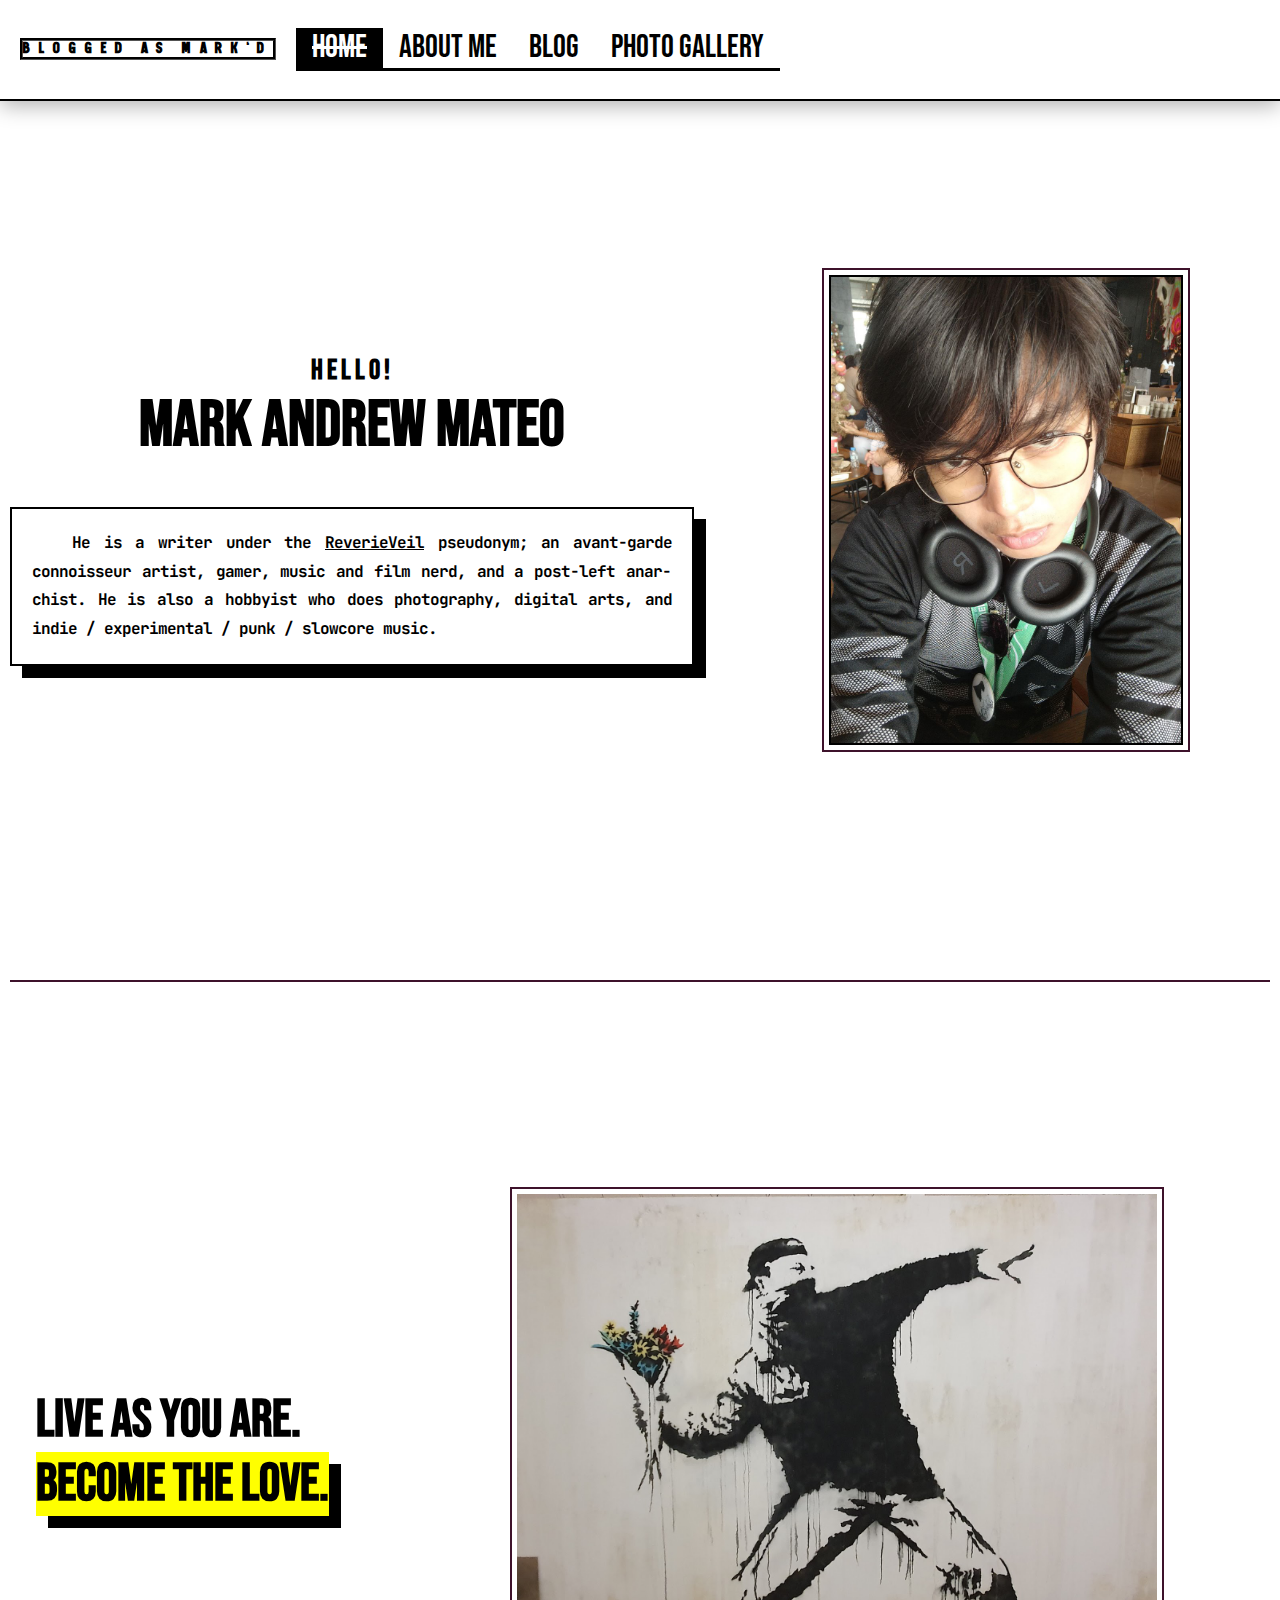
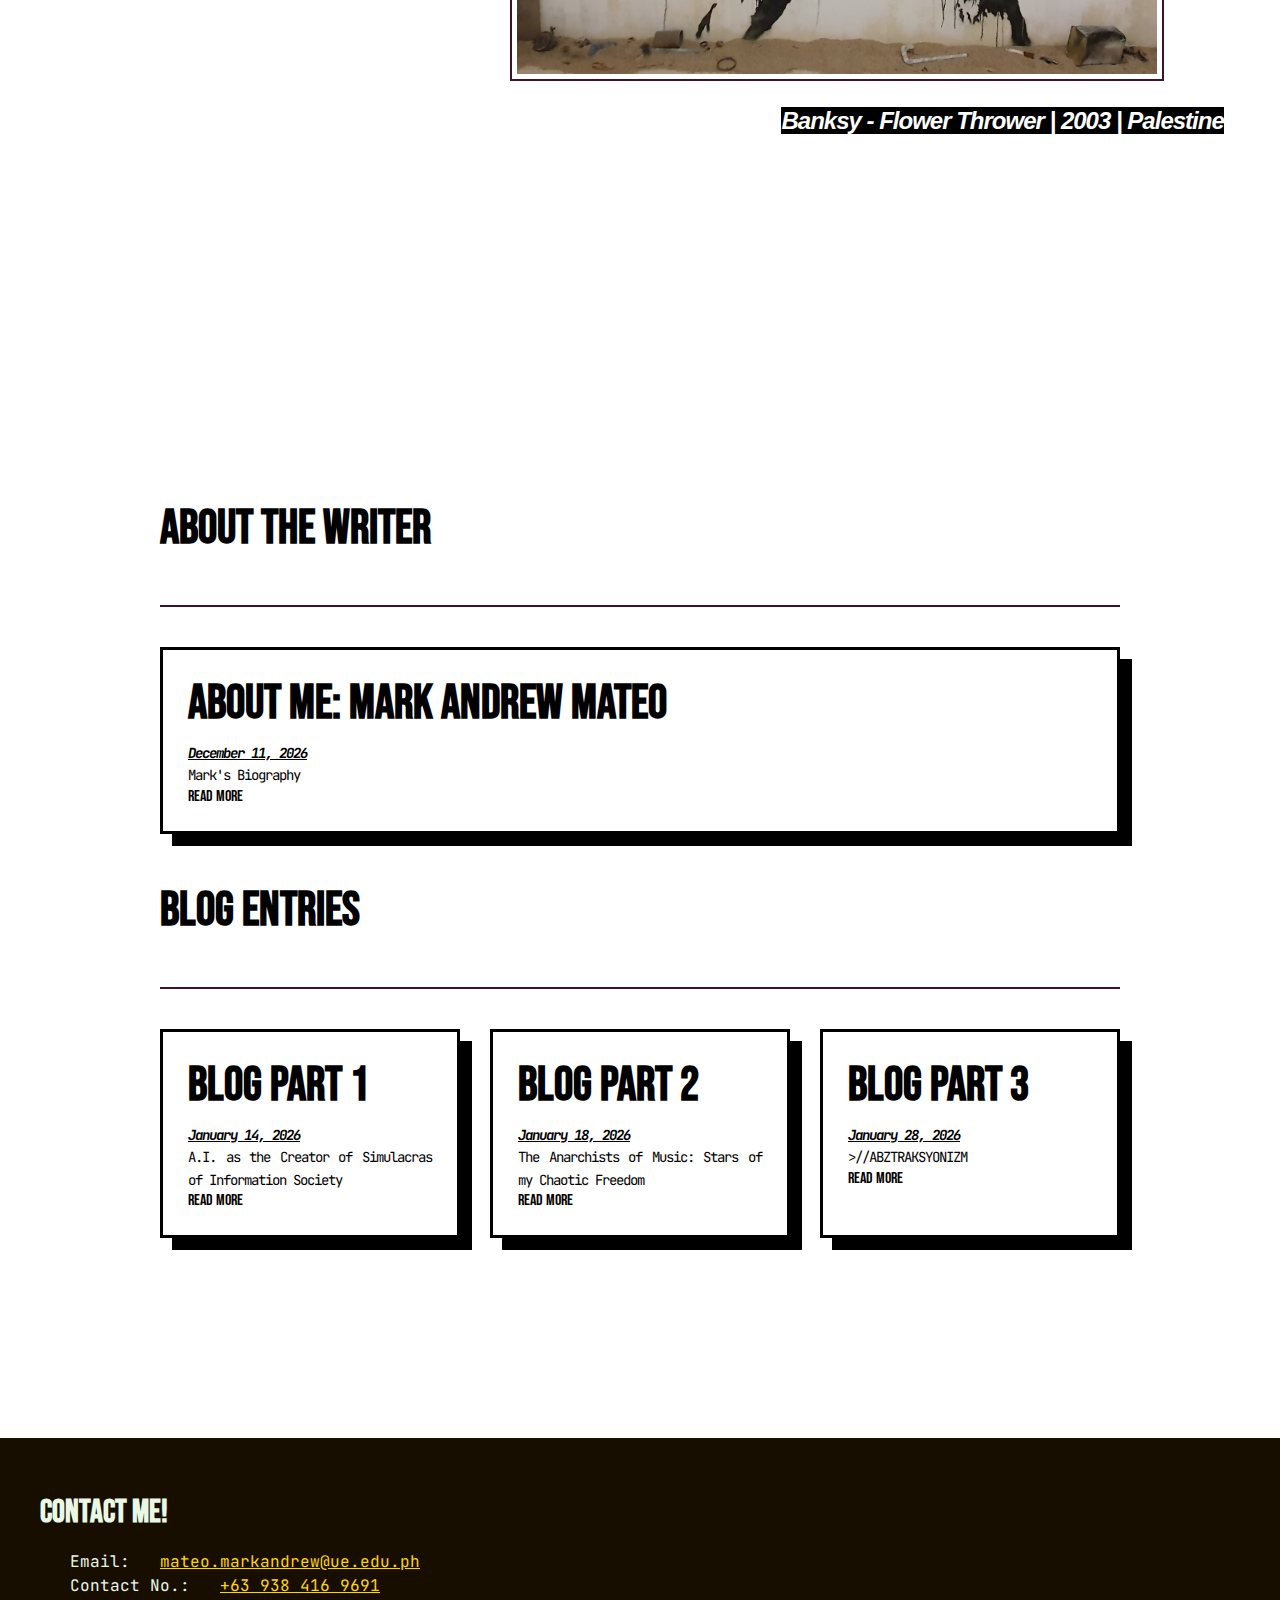
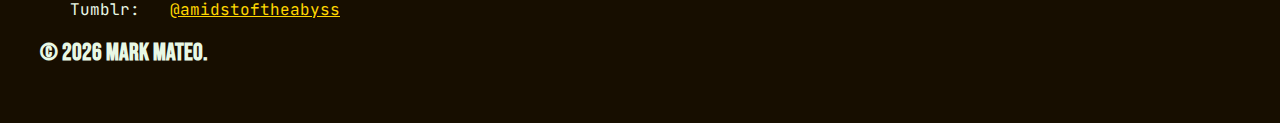
<file: index.html>
<html lang="en">
    <head>
        <meta charset="UTF-8">
        <meta name="viewport" content="width=device-width, initial-scale=1.0">
        <title>Blogged as Mark'd | HOME</title>
        <link rel="stylesheet" href="CSS/main_design.css">
        <link rel="stylesheet" href="CSS/home_design.css">
    </head>
    <body class="home">
        <header class="blog-header">
            <div>
                <nav class="nav-header">
                    <h4><mark>Blogged as Mark'd</mark></h4>
                    <ul class="nav-menu">
                        <li id="non-anchor">Home</li>
                        <li class="dropdown">
                            <a href="#aboutme_dd">About Me</a>
                            <ul class="dropdown-menu">
                                <li><a href="ABOUT ME/mateo_biography_csad.html" target="_self">Biography</a></li>
                            </ul>
                        </li>
                        <li class="dropdown">
                            <a href="#blog_dd">Blog</a>
                            <ul class="dropdown-menu">
                                <li><a href="BLOG STORIES/blogstory1.html" target="_self">Blog Part 1</a></li>
                                <li><a href="BLOG STORIES/blogstory2.html" target="_self">Blog Part 2</a></li>
                                <li><a href="BLOG STORIES/blogstory3.html" target="_self">Blog Part 3</a></li>
                            </ul>
                        </li>
                        <li class="dropdown">
                            <a href="#photo-gallery_dd">Photo Gallery</a>
                            <ul class="dropdown-menu">
                                <li><a href="gallery_self.html" target="_self">Myself</a></li>
                                <li><a href="gallery_arts.html" target="_self">My Arts</a></li>
                            </ul>
                        </li>
                    </ul>
                </nav>
            </div>
        </header>
        <section class="wrapper2">
            <main class="home-section">
                <aside>
                    <div class="image-case">
                        <img src="ABOUT ME/IMAGES/collegemark_2.jpg">
                    </div>
                </aside>
                <section>
                    <div>
                        <h1 style="text-align:center;">
                            <div class="intro-text">
                                <h1>
                                    <span class="small">HELLO!</span><br>
                                    MARK ANDREW MATEO
                                </h1>
                            </div>
                            <div class="description">
                                <p>He is a writer under the <a href="https://www.tumblr.com/blog/amidstoftheabyss" target="_blank" style="color: black; text-decoration: underline;">ReverieVeil</a> pseudonym; an avant-garde connoisseur artist, gamer, music and film nerd, and a post-left anarchist. He is also a hobbyist who does photography, digital arts, and indie / experimental / punk / slowcore music.</p>
                            </div>
                        </h1>
                    </div>
                </section>
            </main>
            <span class="separator2"></span>
            <section class="home-section">
                <aside>
                    <div class="image-case2">
                        <img src="BLOG STORIES/IMAGES/BanksyRage_1.jpeg">
                    </div>
                    <p class="ref"><mark style="background-color: black; color: white;">Banksy - Flower Thrower | 2003 | Palestine</mark></p>
                </aside>
                <section>
                    <div>
                        <h1>
                            <mark style="background-color: transparent; font-size:smaller; text-decoration: double;">Live as you are. </mark><br>
                            <mark style="font-size:smaller; box-shadow: 12px 12px 0 black;">Become the love.</mark>
                        </h1>
                    </div>
                </section>
            </section>
            <section class="home-section2">
                <h3>About the writer</h3>
                <span class="separator2"></span>
                <section class="blog-grid">
                    <div class="blog-card">
                        <h3><a href="ABOUT ME/mateo_biography_csad.html" target="_self">About Me: Mark Andrew Mateo</a></h3>
                        <p><b><i><u>December 11, 2026</u></b></i></p>
                        <p>Mark's Biography</p>
                        <a href="ABOUT ME/mateo_biography_csad.html" target="_self">Read More</a>
                    </div>
                </section>
                <h3>BLOG ENTRIES</h3>
                <span class="separator2"></span>
                <section class="blog-grid">
                    <div class="blog-card">
                        <h3><a href="BLOG STORIES/blogstory1.html" target="_self">Blog Part 1</a></h3>
                        <p><b><i><u>January 14, 2026</u></i></b></p>
                        <p>A.I. as the Creator of Simulacras of Information Society</p>
                        <a href="BLOG STORIES/blogstory1.html" target="_self">Read More</a>
                    </div>
                    <div class="blog-card">
                        <h3><a href="BLOG STORIES/blogstory2.html" target="_self">Blog Part 2</a></h3>
                        <p><b><i><u>January 18, 2026</u></b></i></p>
                        <p>The Anarchists of Music: Stars of my Chaotic Freedom</p>
                        <a href="BLOG STORIES/blogstory2.html" target="_self">Read More</a>
                    </div>
                    <div class="blog-card">
                        <h3><a href="BLOG STORIES/blogstory3.html" target="_self">Blog Part 3</a></h3>
                        <p><b><i><u>January 28, 2026</u></i></b></p>
                        <p>>//ABZTRAKSYONIZM</p>
                        <a href="BLOG STORIES/blogstory3.html" target="_self">Read More</a>
                    </div>
                </section>
            </section>
        </section>
        <footer class="contact">
            <div class="contact-wrapper">
                <h1>CONTACT ME!</h1>
                <ul>
                    <li>Email: <a href="mailto:mateo.markandrew@ue.edu.ph" target="_blank">mateo.markandrew@ue.edu.ph</a></li>
                    <li>Contact No.: <a href="tel:+639364169691" target="_blank">+63 938 416 9691</a></li>
                    <li>Tumblr: <a href="https://www.tumblr.com/blog/amidstoftheabyss" target="_blank">@amidstoftheabyss</a></li>
                </ul>
                <h2>© 2026 Mark Mateo.</h2>
            </div>
        </footer>
    </body>
</html>
</file>
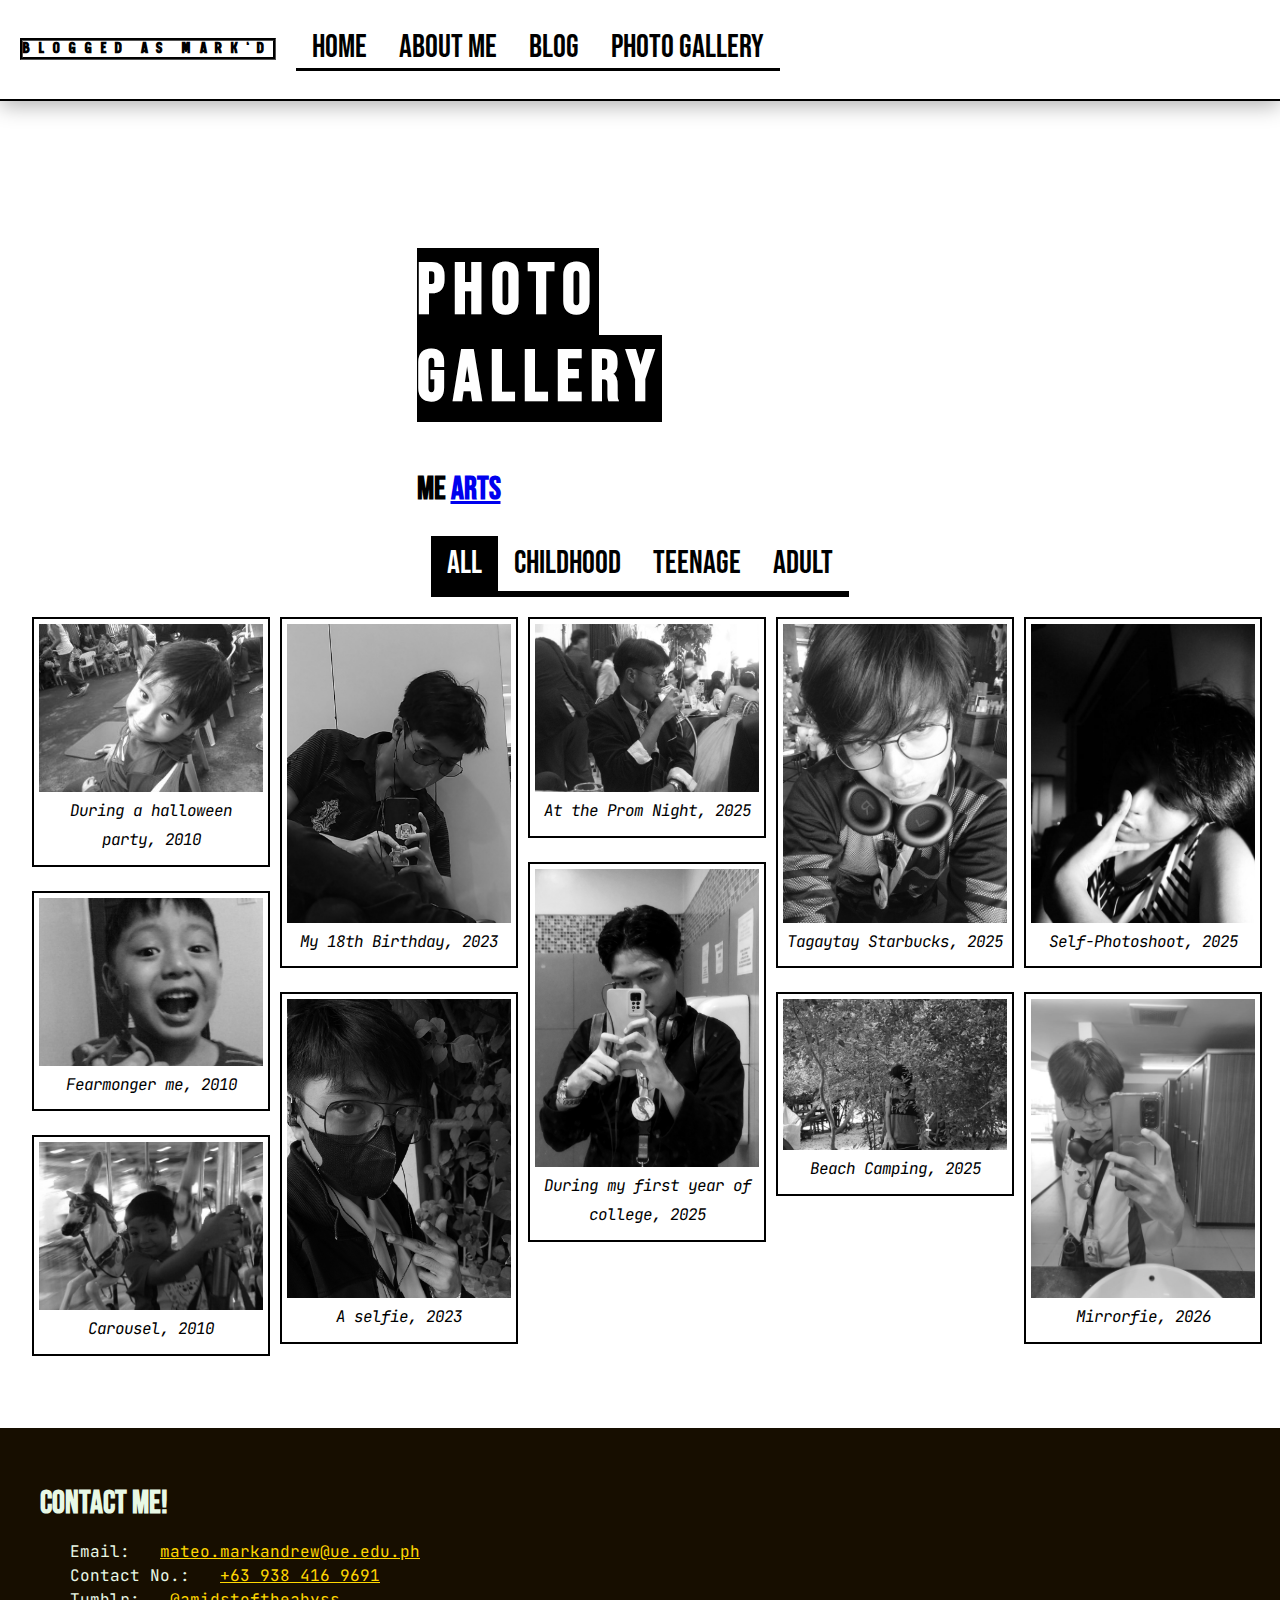
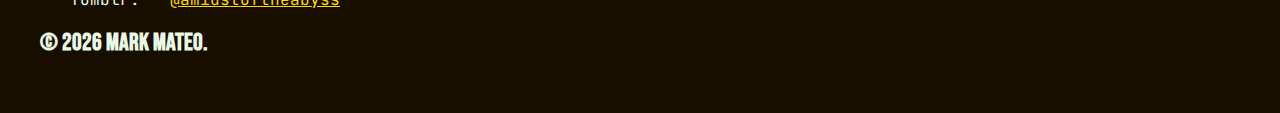
<file: gallery_self.html>
<html lang="en">
    <head>
        <meta charset="UTF-8">
        <meta name="viewport" content="width=device-width, initial-scale=1.0">
        <title>Blogged as Mark'd | PHOTO GALLERY | SELF</title>
        <link rel="stylesheet" href="CSS/main_design.css">
        <link rel="stylesheet" href="CSS/gallery.css">
        <style>
            .filter-input {
                display: none !important;
            }
                #childhood:checked ~ .grid-container > .grid-item,
            #teenage:checked ~ .grid-container > .grid-item,
            #adult:checked ~ .grid-container > .grid-item {
                display: none;
            }
            #all:checked ~ .grid-container > .grid-item,
            #childhood:checked ~ .grid-container > .childhood,
            #teenage:checked ~ .grid-container > .teenage,
            #adult:checked ~ .grid-container > .adult {
                display: block !important;
            }
            #all:checked ~ .gallery-nav label[for="all"],
            #childhood:checked ~ .gallery-nav label[for="childhood"],
            #teenage:checked ~ .gallery-nav label[for="teenage"],
            #adult:checked ~ .gallery-nav label[for="adult"] {
                background-color: black;
                color: white;
            }
            .gallery-nav ul {
                list-style: none;
                display: flex;
                padding: 0;
                font-family: 'Bebas Neue', sans-serif;
            }
            .gallery-nav label {
                padding: 8px 16px;
                cursor: pointer;
                display: block;
                border-bottom: 3px solid black;
                transition: all 0.5s ease;
            }
            .gallery-nav label:hover {
                background-color: yellow;
                text-decoration: underline;
            }
            .grid-container {
                column-count: 5;         
                column-gap: 1.5rem;
                width: 100%;
                padding: 0 2rem;     
                box-sizing: border-box;  
            }
            .grid-container div {
                break-inside: avoid;
                margin-bottom: 1.5rem;
                width: 100%;
                border: solid 2px black;
                padding: 5px;
                transition: all .25s ease-in-out;
            }
            .grid-container div img {
                width: 100%;
                display: block;
                filter: grayscale(100%);
                transition: all .25s ease-in-out;
            }
            .grid-container div:hover { 
                border-color: coral;
            }
            .grid-container div:hover img { 
                filter: grayscale(0); 
            }
            body {
                margin: 0;
                display: flex;
                align-items: center;
                flex-direction: column;
            }
        </style>
    </head>
    <body>
        <header class="blog-header">
            <div>
                <nav class="nav-header">
                    <h4><mark>Blogged as Mark'd</mark></h4>
                    <ul class="nav-menu">
                        <li><a href="index.html">Home</a></li>
                        <li class="dropdown">
                            <a href="#aboutme_dd">About Me</a>
                                <ul class="dropdown-menu">
                                    <li><a href="ABOUT ME/mateo_biography_csad.html" target="_self">Biography</a></li>
                                </ul>
                        <li class="dropdown">
                            <a href="#blog_dd">Blog</a>
                                <ul class="dropdown-menu">
                                    <li><a href="BLOG STORIES/blogstory1.html" target="_self">Blog Part 1</a></li>
                                    <li><a href="BLOG STORIES/blogstory2.html" target="_self">Blog Part 2</a></li>
                                    <li><a href="BLOG STORIES/blogstory3.html" target="_self">Blog Part 3</a></li>
                                </ul>
                            </li>
                        <li class="dropdown">
                            <a href="#photo-gallery_dd">Photo Gallery</a>
                                <ul class="dropdown-menu">
                                    <li id="non-anchor">Myself</li>
                                    <li><a href="gallery_arts.html" target="_self">My Arts</a></li>
                                </ul>
                        </li>
                    </ul>
                </nav>
            </div>
        </header>
        <input type="radio" name="gallery-filter" id="all" class="filter-input" checked>
        <input type="radio" name="gallery-filter" id="childhood" class="filter-input">
        <input type="radio" name="gallery-filter" id="teenage" class="filter-input">
        <input type="radio" name="gallery-filter" id="adult" class="filter-input">
        <main class="photo-gallery">
            <h1 class="title-page"><mark style="background-color: black; color: white;">PHOTO GALLERY</mark></h1>
            <div class="gallery-labels-container">
                <h2><a class="gallery-category-label active">Me</a>
                <a href="gallery_arts.html" class="gallery-category-label">Arts</a></h2>
            </div>
        </main>
        <nav class="gallery-nav">
            <ul>
                <li><label for="all">All</label></li>
                <li><label for="childhood">Childhood</label></li>
                <li><label for="teenage">Teenage</label></li>
                <li><label for="adult">Adult</label></li>
            </ul>
        </nav>
        <div class="grid-container">
            <div class='grid-item grid-item-1 childhood'>
                <a href="ABOUT ME/IMAGES/kidmark_1.jpg" target="_blank">
                    <img class='grid-item grid-item-1' src="ABOUT ME/IMAGES/kidmark_1.jpg" alt="During a halloween party, 2010">
                </a>
                <p>During a halloween party, 2010</p>
            </div>
            <div class='grid-item grid-item-2 childhood'>
                <a href="ABOUT ME/IMAGES/kidmark_2.jpg" target="_blank">
                    <img class='grid-item grid-item-2' src="ABOUT ME/IMAGES/kidmark_2.jpg" alt="Fearmonger me, 2010">
                </a>
                <p>Fearmonger me, 2010</p>
            </div>
            <div class='grid-item grid-item-3 childhood'>
                <a href="ABOUT ME/IMAGES/kidmark_3.jpg" target="_blank">
                    <img class='grid-item grid-item-3' src="ABOUT ME/IMAGES/kidmark_3.jpg" alt="Carousel, 2010">
                </a>
                <p>Carousel, 2010</p>
            </div>
            <div class='grid-item grid-item-1 teenage'>
                <a href="ABOUT ME/IMAGES/teenmark_1.jpg" target="_blank">
                    <img class='grid-item grid-item-1' src="ABOUT ME/IMAGES/teenmark_1.jpg" alt="My 18th Birthday, 2023">
                </a>
                <p>My 18th Birthday, 2023</p>
            </div>
            <div class='grid-item grid-item-2 teenage'>
                <a href="ABOUT ME/IMAGES/teenmark_2.jpg" target="_blank">
                    <img class='grid-item grid-item-2' src="ABOUT ME/IMAGES/teenmark_2.jpg" alt="A selfie, 2023">
                </a>
                <p>A selfie, 2023</p>
            </div>
            <div class='grid-item grid-item-3 teenage'>
                <a href="ABOUT ME/IMAGES/teenmark_3.jpeg" target="_blank">
                    <img class='grid-item grid-item-3' src="ABOUT ME/IMAGES/teenmark_3.jpeg" alt="At the Prom Night, 2025">
                </a>
                <p>At the Prom Night, 2025</p>
            </div>
            <div class='grid-item grid-item-1 adult'>
                <a href="ABOUT ME/IMAGES/collegemark_1.jpg" target="_blank">
                    <img class='grid-item grid-item-1' src="ABOUT ME/IMAGES/collegemark_1.jpg" alt="During my first year of college, 2025">
                </a>
                <p>During my first year of college, 2025</p>
            </div>
            <div class='grid-item grid-item-2 adult'>
                <a href="ABOUT ME/IMAGES/collegemark_2.jpg" target="_blank">
                    <img class='grid-item grid-item-2' src="ABOUT ME/IMAGES/collegemark_2.jpg" alt="Tagaytay Starbucks, 2025">
                </a>
                <p>Tagaytay Starbucks, 2025</p>
            </div>
            <div class='grid-item grid-item-3 adult'>
                <a href="ABOUT ME/IMAGES/collegemark_3.jpg" target="_blank">
                    <img class='grid-item grid-item-3' src="ABOUT ME/IMAGES/collegemark_3.jpg" alt="Beach Camping, 2025">
                </a>
                <p>Beach Camping, 2025</p>
            </div>
            <div class='grid-item grid-item-4 adult'>
                <a href="ABOUT ME/IMAGES/collegemark_4.jpg" target="_blank">
                    <img class='grid-item grid-item-4' src="ABOUT ME/IMAGES/collegemark_4.jpg" alt="Self-Photoshoot, 2025">
                </a>
                <p>Self-Photoshoot, 2025</p>
            </div>
            <div class='grid-item grid-item-5 adult'>
                <a href="ABOUT ME/IMAGES/collegemark_5.jpg" target="_blank">
                    <img class='grid-item grid-item-5' src="ABOUT ME/IMAGES/collegemark_5.jpg" alt="Mirrorfie, 2026">
                </a>
                <p>Mirrorfie, 2026</p>
            </div>
        </div>
        <br>
        <br>
        <br>
        <br>
        <footer class="contact">
            <div class="contact-wrapper">
                <h1>CONTACT ME!</h1>
                <ul>
                    <li>Email: <a href="mailto:mateo.markandrew@ue.edu.ph" target="_blank">mateo.markandrew@ue.edu.ph</a></li>
                    <li>Contact No.: <a href="tel:+639364169691" target="_blank">+63 938 416 9691</a></li>
                    <li>Tumblr: <a href="https://www.tumblr.com/blog/amidstoftheabyss" target="_blank">@amidstoftheabyss</a></li>
                </ul>
                <h2>© 2026 Mark Mateo.</h2>
            </div>
        </footer>
    </body>
</html>
</file>
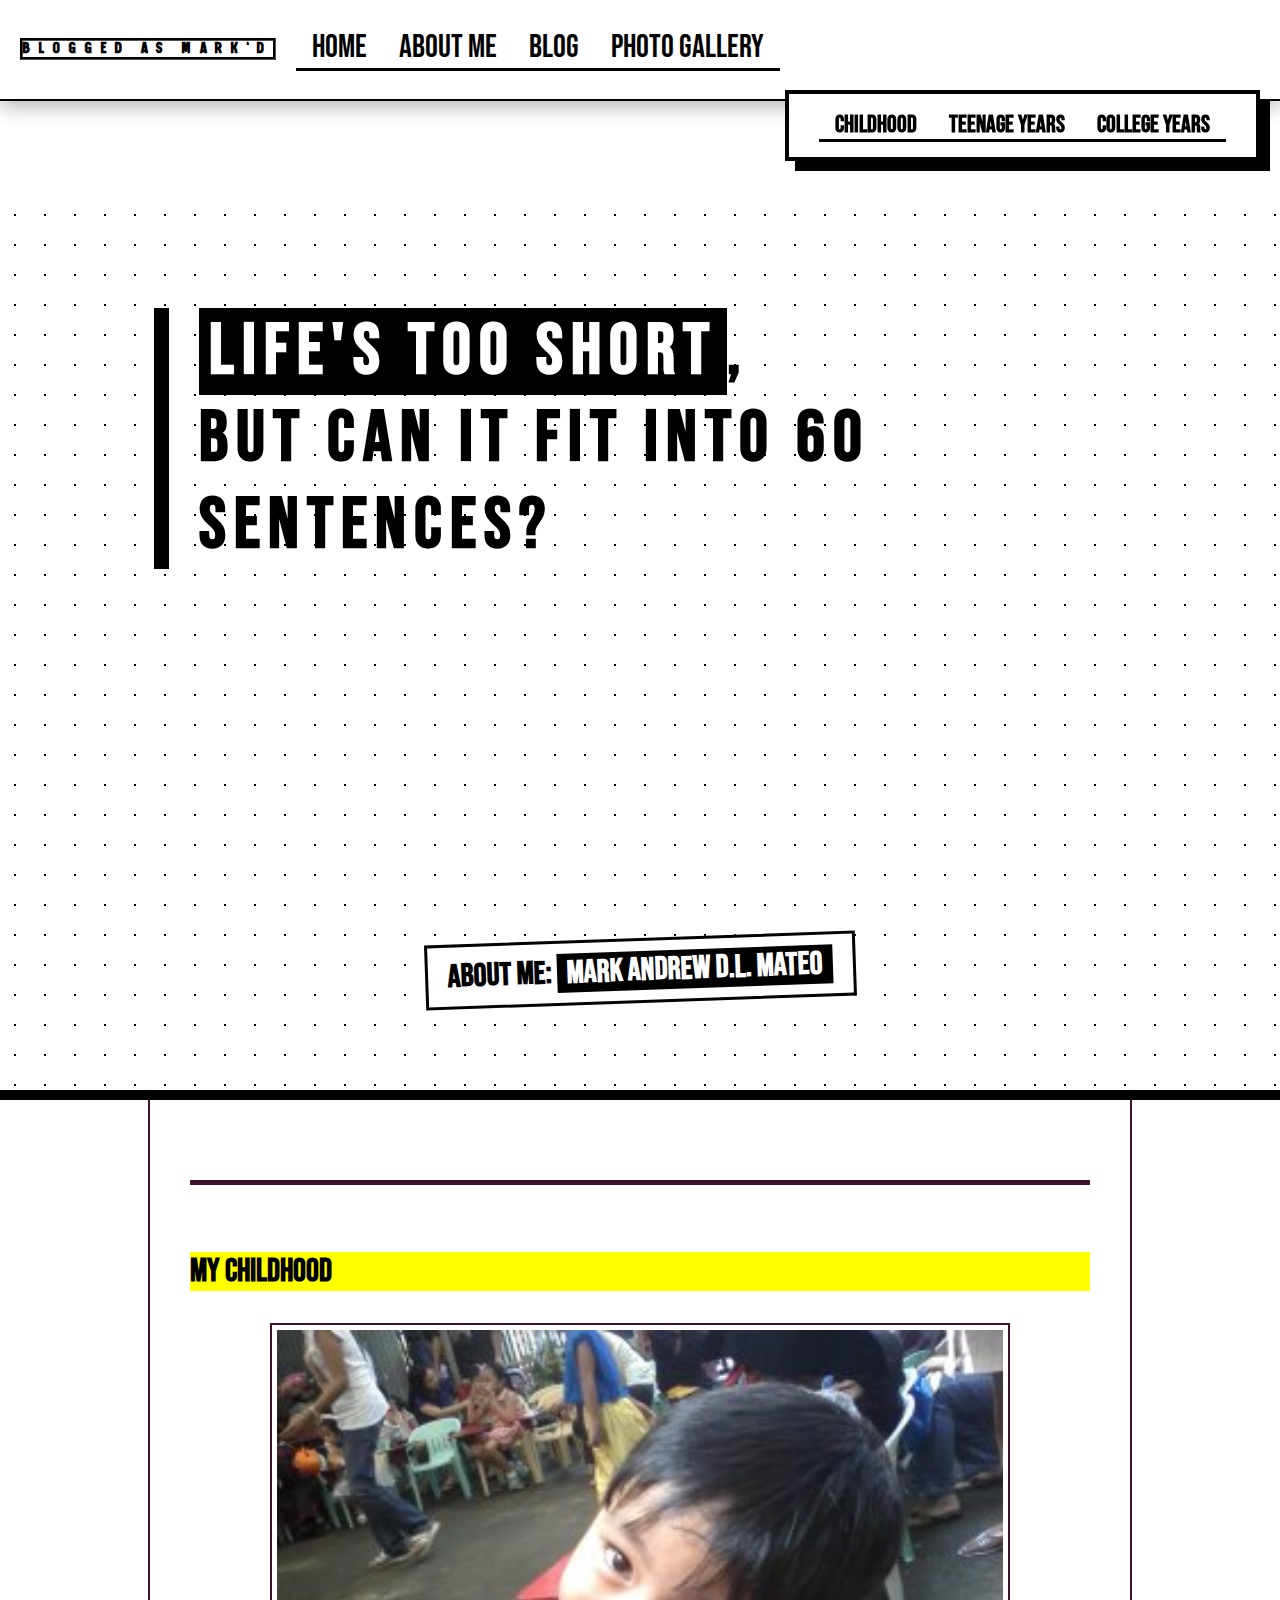
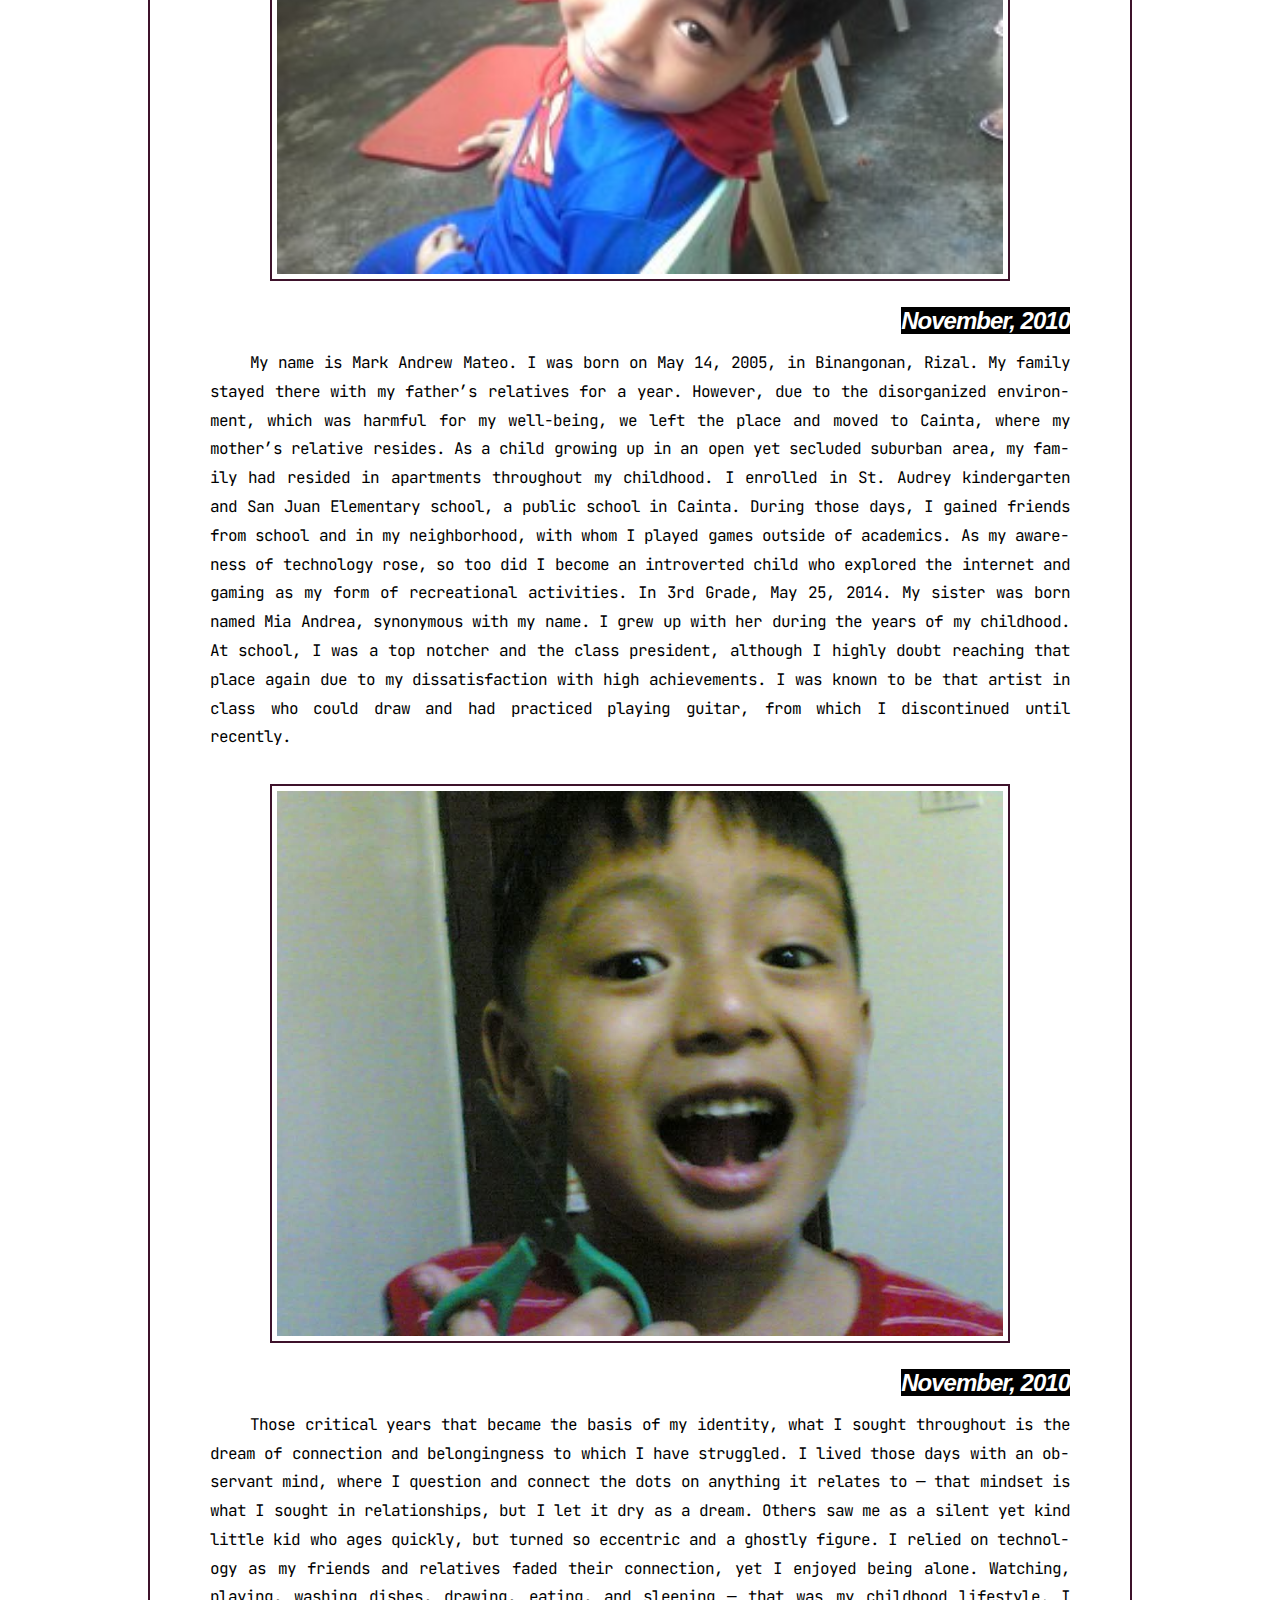
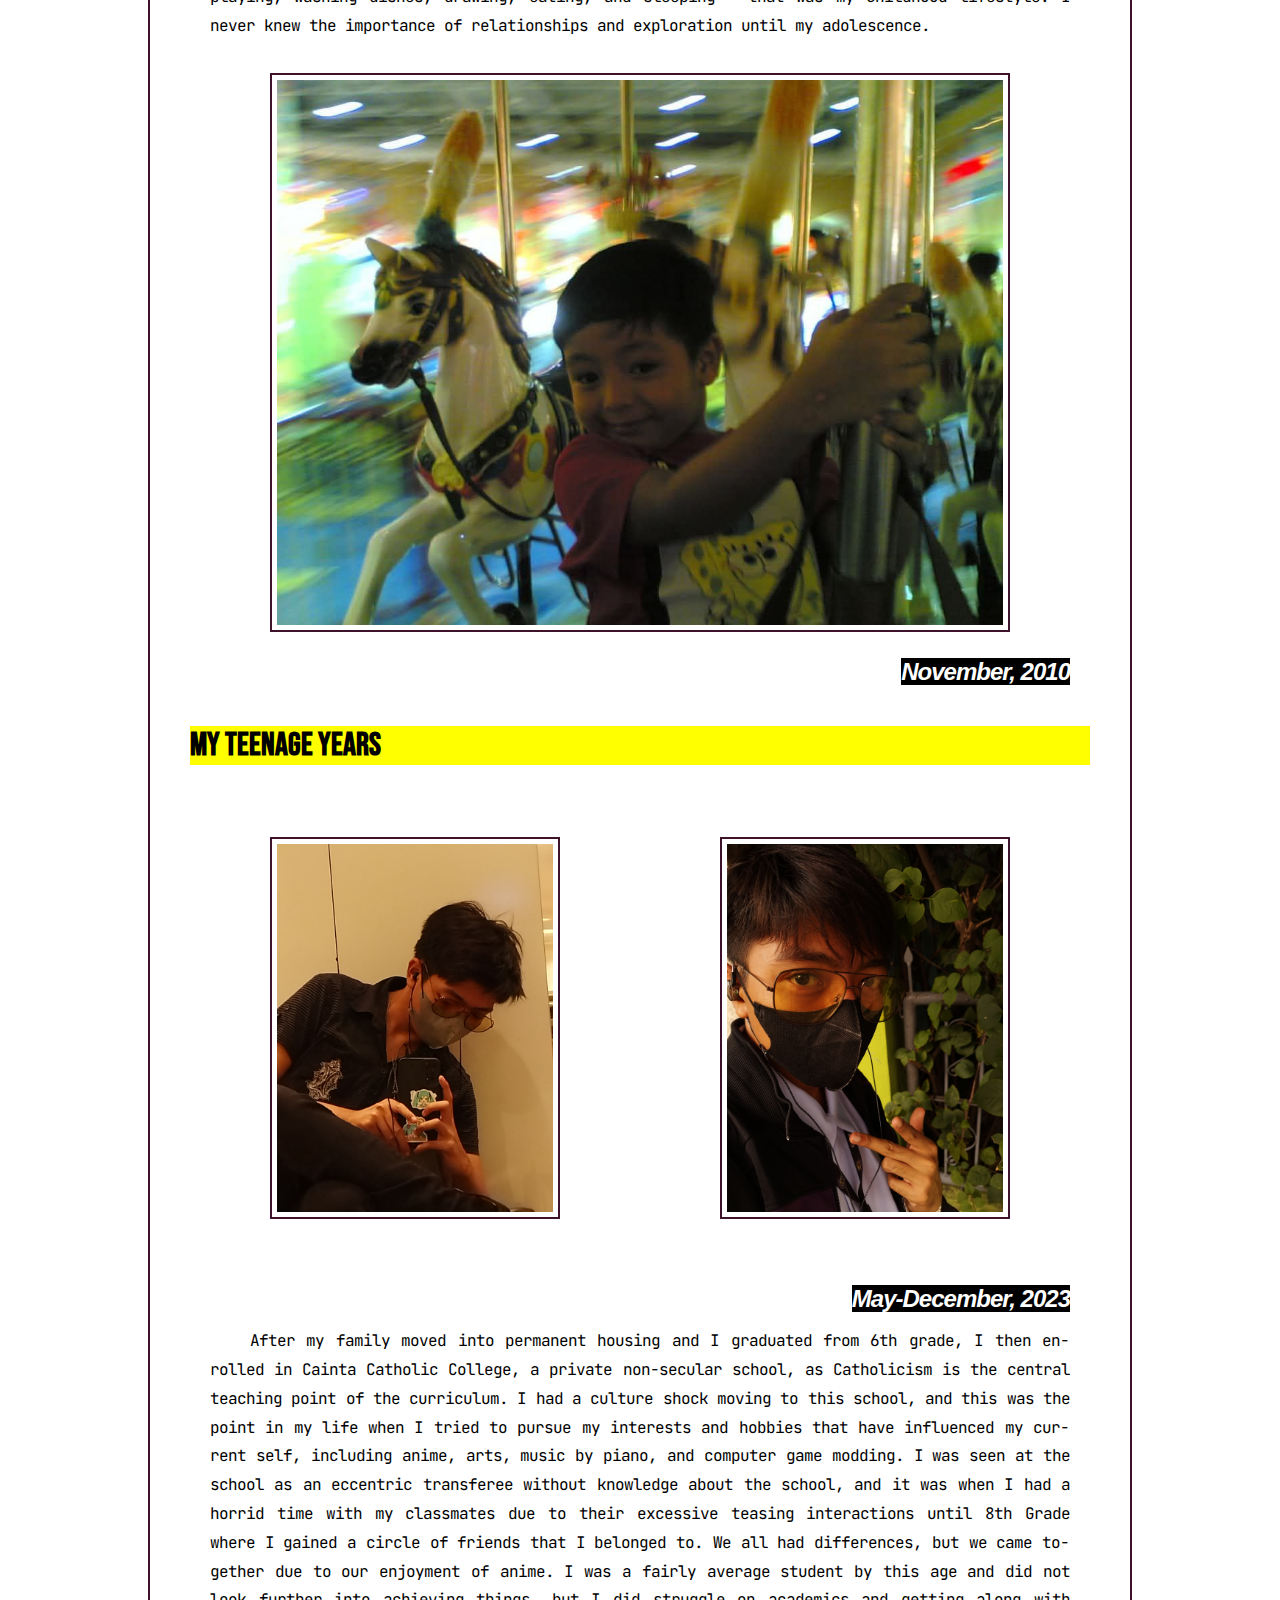
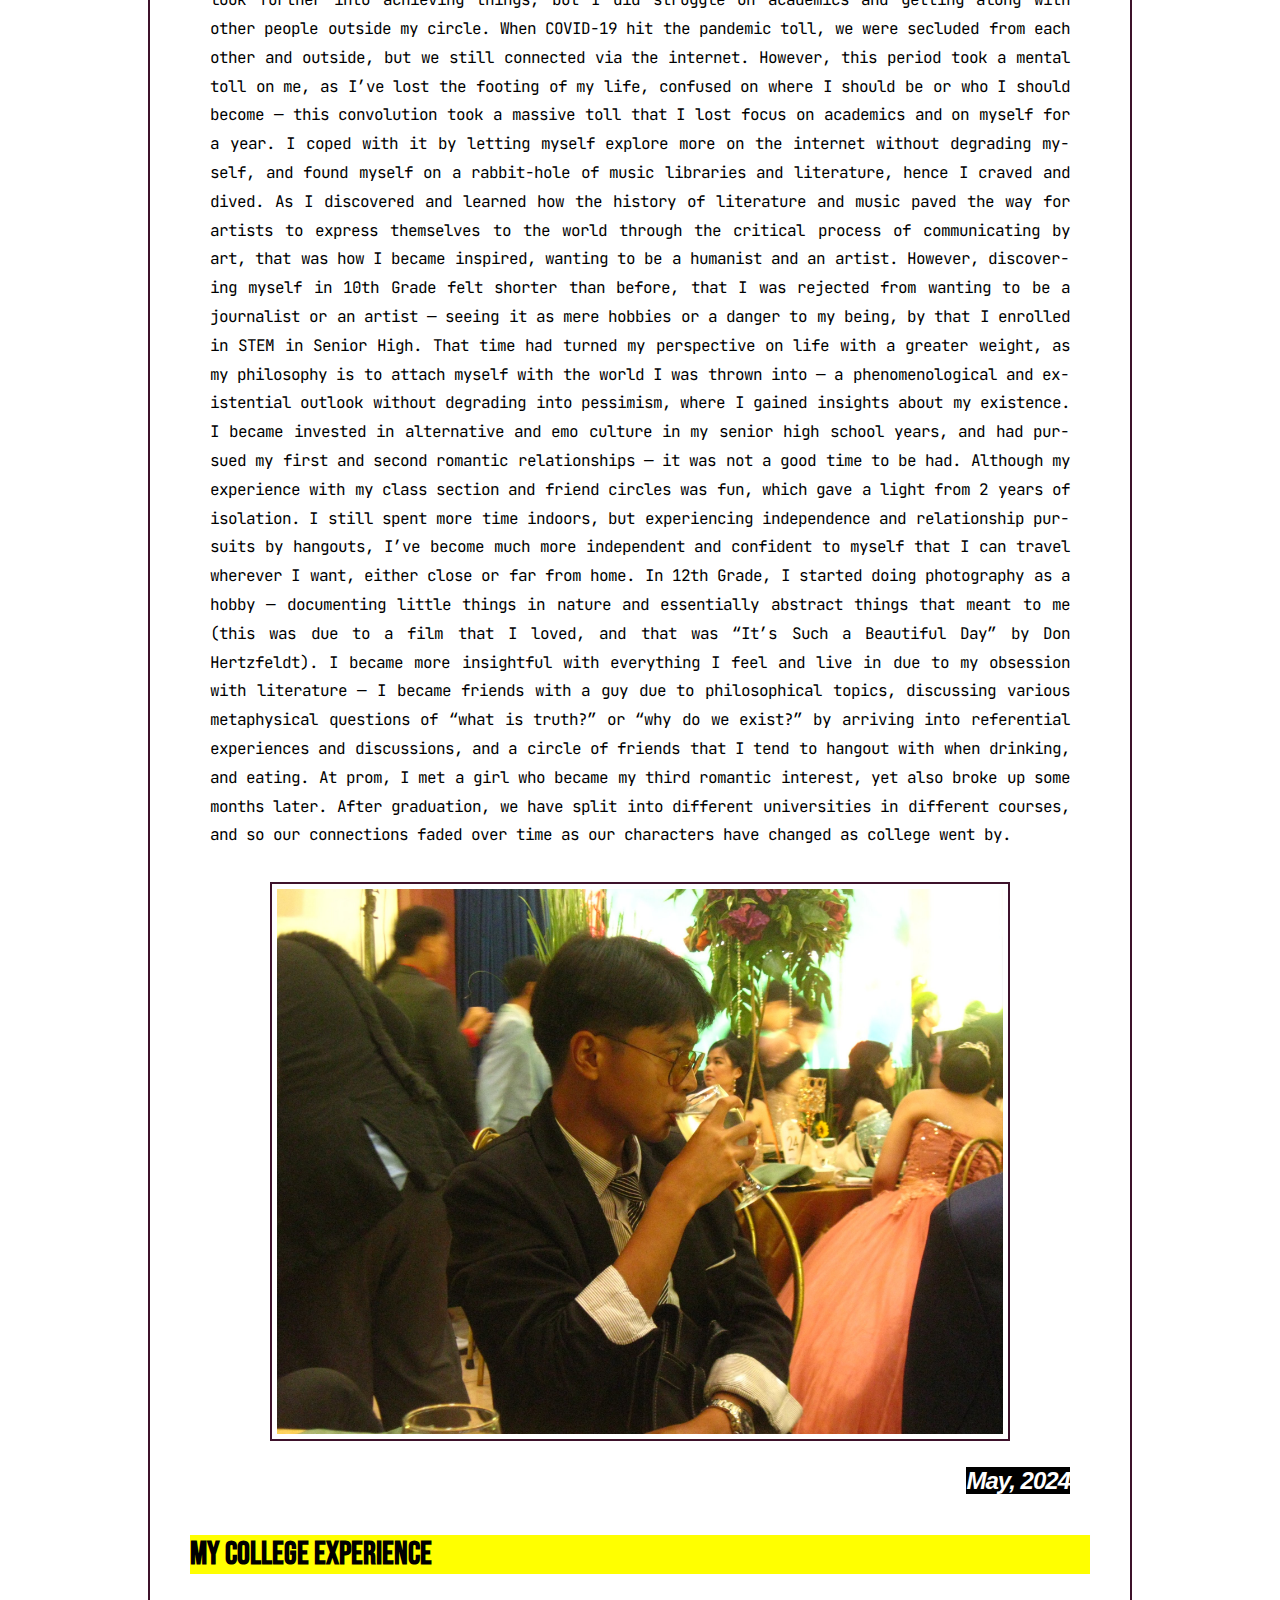
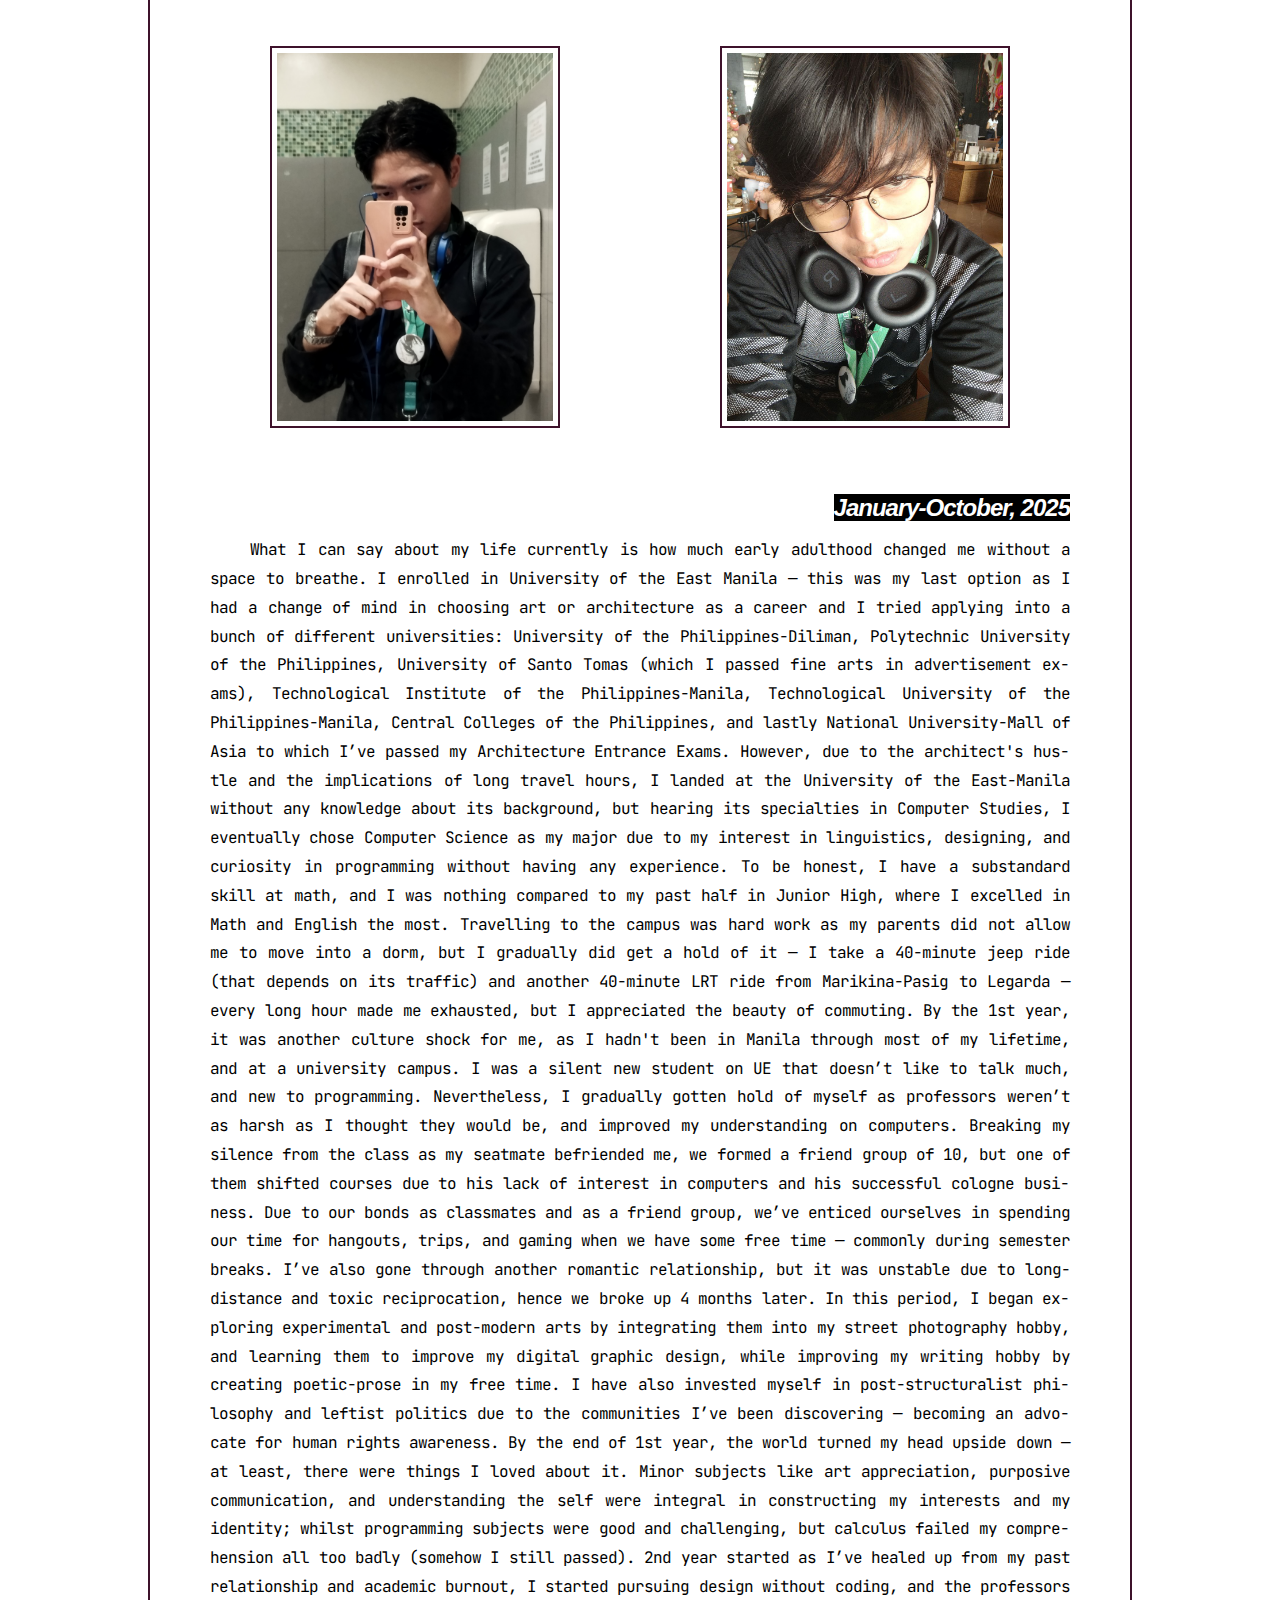
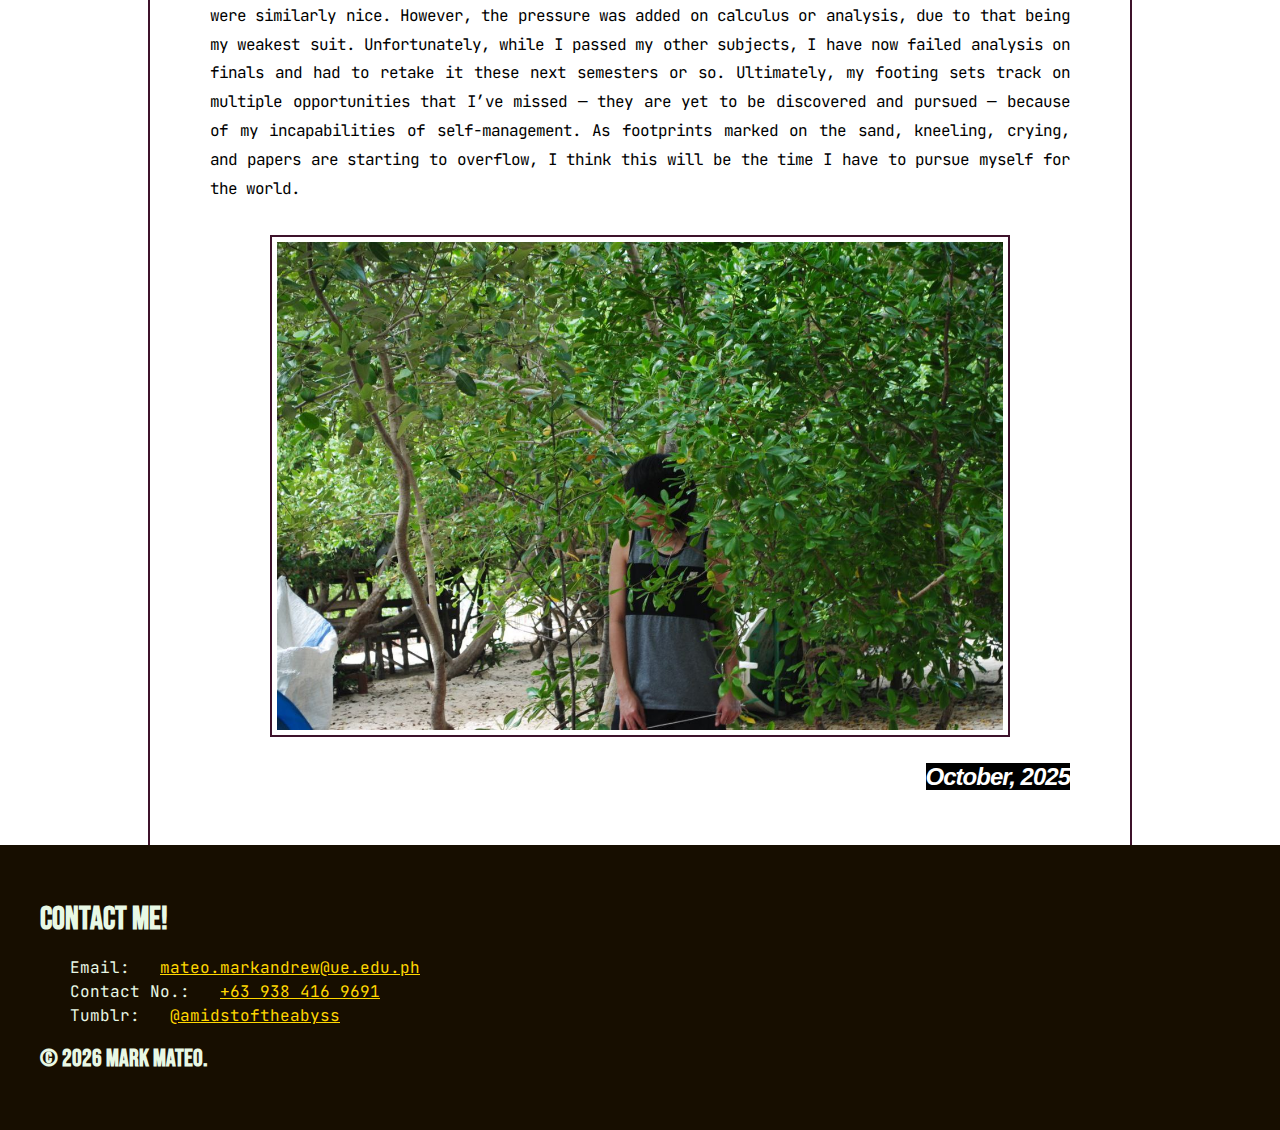
<file: ABOUT ME/mateo_biography_csad.html>
<html lang="en">
    <head>
    <meta charset="UTF-8">
    <meta name="viewport" content="width=device-width, initial-scale=1.0">
    <title>Blogged as Mark'd | Mark's Biography</title>
    <link rel="stylesheet" href="../CSS/main_design.css">
    </head>
    <body class="page">
        <header class="blog-header">
            <div>
                <nav class="nav-header">
                    <h4><mark>Blogged as Mark'd</mark></h4>
                    <ul class="nav-menu">
                        <li><a href="../index.html">Home</a></li>
                        <li class="dropdown">
                        <a href="#aboutme_dd">About Me</a>
                            <ul class="dropdown-menu">
                                <li id="non-anchor">Biography</a></li>
                            </ul>
                        <li class="dropdown">
                        <a href="#blog_dd">Blog</a>
                            <ul class="dropdown-menu">
                                <li><a href="../BLOG STORIES/blogstory1.html">Blog Part 1</a></li>
                                <li><a href="../BLOG STORIES/blogstory2.html" target="_self">Blog Part 2</a></li>
                                <li><a href="../BLOG STORIES/blogstory3.html" target="_self">Blog Part 3</a></li>
                            </ul>
                        </li>
                        <li class="dropdown">
                            <a href="#photo-gallery">Photo Gallery</a>
                                <ul class="dropdown-menu">
                                    <li><a href="../gallery_self.html" target="_self">Myself</a></li>
                                    <li><a href="../gallery_arts.html" target="_self">My Arts</a></li>
                                </ul>
                        </li>
                    </ul>
                    </ul>
                </nav>
            </div>
        </header>  
            <main class="intro-main-page">
                <h1 class="title-page" id="intro-bio">
                    <mark class="intro-highlight">Life's too short</mark>,<br> 
                    but can it fit into 60 sentences?
                </h1>
                <h2 class="title-page">About Me: <mark class="intro-highlight">Mark Andrew D.L. Mateo</mark></h2>
            </main>
            <section class="wrapper">
            <nav class="nav-main">
                <ul>
                    <li><a href="#child">Childhood</a></li>
                    <li><a href="#teen">Teenage Years</a></li>
                    <li><a href="#college">College Years</a></li>
                </ul>
            </nav>
            <div class="separator"></div>
            <div id="child">
            <h2 class="title">My Childhood</h2>
                <div class="image-case">
                    <img src="IMAGES/kidmark_1.jpg">
                </div>
                <p class="ref"><mark style="background-color: black; color: white;">November, 2010</mark></p>
                <p>
                My name is Mark Andrew Mateo. I was born on May 14, 2005, in Binangonan, Rizal. My family stayed there with my father’s relatives for a year. However, due to the disorganized environment, which was harmful for my well-being, we left the place and moved to Cainta, where my mother’s relative resides. As a child growing up in an open yet secluded suburban area, my family had resided in apartments throughout my childhood. I enrolled in St. Audrey kindergarten and San Juan Elementary school, a public school in Cainta. During those days, I gained friends from school and in my neighborhood, with whom I played games outside of academics. As my awareness of technology rose, so too did I become an introverted child who explored the internet and gaming as my form of recreational activities. In 3rd Grade, May 25, 2014. My sister was born named Mia Andrea, synonymous with my name. I grew up with her during the years of my childhood. At school, I was a top notcher and the class president, although I highly doubt reaching that place again due to my dissatisfaction with high achievements. I was known to be that artist in class who could draw and had practiced playing guitar, from which I discontinued until recently.</p>
                <div class="image-case">
                    <img src="IMAGES/kidmark_2.jpg">
                </div>
                <p class="ref"><mark style="background-color: black; color: white;">November, 2010</mark></p>
                <p>Those critical years that became the basis of my identity, what I sought throughout is the dream of connection and belongingness to which I have struggled. I lived those days with an observant mind, where I question and connect the dots on anything it relates to — that mindset is what I sought in relationships, but I let it dry as a dream. Others saw me as a silent yet kind little kid who ages quickly, but turned so eccentric and a ghostly figure. I relied on technology as my friends and relatives faded their connection, yet I enjoyed being alone. Watching, playing, washing dishes, drawing, eating, and sleeping — that was my childhood lifestyle. I never knew the importance of relationships and exploration until my adolescence.
                </p>
                <div class="image-case">
                    <img src="IMAGES/kidmark_3.jpg">
                </div>
                <p class="ref"><mark style="background-color: black; color: white;">November, 2010</mark></p>
            </div>
            <div id="teen">
            <h2 class="title">My Teenage Years</h2>
                <div class="image-grid">
                    <div class="image-case">
                        <img src="IMAGES/teenmark_1.jpg">
                    </div>
                    <div class="image-case">
                        <img src="IMAGES/teenmark_2.jpg">
                    </div>
                </div>
                <p class="ref"><mark style="background-color: black; color: white;">May-December, 2023</mark></p>
                <p>After my family moved into permanent housing and I graduated from 6th grade, I then enrolled in Cainta Catholic College, a private non-secular school, as Catholicism is the central teaching point of the curriculum. I had a culture shock moving to this school, and this was the point in my life when I tried to pursue my interests and hobbies that have influenced my current self, including anime, arts, music by piano, and computer game modding. I was seen at the school as an eccentric transferee without knowledge about the school, and it was when I had a horrid time with my classmates due to their excessive teasing interactions until 8th Grade where I gained a circle of friends that I belonged to. We all had differences, but we came together due to our enjoyment of anime. I was a fairly average student by this age and did not look further into achieving things, but I did struggle on academics and getting along with other people outside my circle. When COVID-19 hit the pandemic toll, we were secluded from each other and outside, but we still connected via the internet. However, this period took a mental toll on me, as I’ve lost the footing of my life, confused on where I should be or who I should become — this convolution took a massive toll that I lost focus on academics and on myself for a year. I coped with it by letting myself explore more on the internet without degrading myself, and found myself on a rabbit-hole of music libraries and literature, hence I craved and dived. As I discovered and learned how the history of literature and music paved the way for artists to express themselves to the world through the critical process of communicating by art, that was how I became inspired, wanting to be a humanist and an artist. However, discovering myself in 10th Grade felt shorter than before, that I was rejected from wanting to be a journalist or an artist — seeing it as mere hobbies or a danger to my being, by that I enrolled in STEM in Senior High. That time had turned my perspective on life with a greater weight, as my philosophy is to attach myself with the world I was thrown into — a phenomenological and existential outlook without degrading into pessimism, where I gained insights about my existence. I became invested in alternative and emo culture in my senior high school years, and had pursued my first and second romantic relationships — it was not a good time to be had. Although my experience with my class section and friend circles was fun, which gave a light from 2 years of isolation. I still spent more time indoors, but experiencing independence and relationship pursuits by hangouts, I’ve become much more independent and confident to myself that I can travel wherever I want, either close or far from home. In 12th Grade, I started doing photography as a hobby — documenting little things in nature and essentially abstract things that meant to me (this was due to a film that I loved, and that was “It’s Such a Beautiful Day” by Don Hertzfeldt). I became more insightful with everything I feel and live in due to my obsession with literature — I became friends with a guy due to philosophical topics, discussing various metaphysical questions of “what is truth?” or “why do we exist?” by arriving into referential experiences and discussions, and a circle of friends that I tend to hangout with when drinking, and eating. At prom, I met a girl who became my third romantic interest, yet also broke up some months later. After graduation, we have split into different universities in different courses, and so our connections faded over time as our characters have changed as college went by.</p>
                <div class="image-case">
                    <img src="IMAGES/teenmark_3.jpeg">
                </div>
                <p class="ref"><mark style="background-color: black; color: white;">May, 2024</mark></p>
            </div>
            <div id="college">
            <h2 class="title">My College Experience</h2>
                <div class="image-grid">
                    <div class="image-case">
                        <img src="IMAGES/collegemark_1.jpg">
                    </div>
                    <div class="image-case">
                        <img src="IMAGES/collegemark_2.jpg">
                    </div>
                </div>
                <p class="ref"><mark style="background-color: black; color: white;">January-October, 2025</mark></p>
                <p>What I can say about my life currently is how much early adulthood changed me without a space to breathe. I enrolled in University of the East Manila — this was my last option as I had a change of mind in choosing art or architecture as a career and I tried applying into a bunch of different universities: University of the Philippines-Diliman, Polytechnic University of the Philippines, University of Santo Tomas (which I passed fine arts in advertisement exams), Technological Institute of the Philippines-Manila, Technological University of the Philippines-Manila, Central Colleges of the Philippines, and lastly National University-Mall of Asia to which I’ve passed my Architecture Entrance Exams. However, due to the architect's hustle and the implications of long travel hours, I landed at the University of the East-Manila without any knowledge about its background, but hearing its specialties in Computer Studies, I eventually chose Computer Science as my major due to my interest in linguistics, designing, and curiosity in programming without having any experience. To be honest, I have a substandard skill at math, and I was nothing compared to my past half in Junior High, where I excelled in Math and English the most. Travelling to the campus was hard work as my parents did not allow me to move into a dorm, but I gradually did get a hold of it — I take a 40-minute jeep ride (that depends on its traffic) and another 40-minute LRT ride from Marikina-Pasig to Legarda — every long hour made me exhausted, but I appreciated the beauty of commuting. By the 1st year, it was another culture shock for me, as I hadn't been in Manila through most of my lifetime, and at a university campus. I was a silent new student on UE that doesn’t like to talk much, and new to programming. Nevertheless, I gradually gotten hold of myself as professors weren’t as harsh as I thought they would be, and improved my understanding on computers. Breaking my silence from the class as my seatmate befriended me, we formed a friend group of 10, but one of them shifted courses due to his lack of interest in computers and his successful cologne business. Due to our bonds as classmates and as a friend group, we’ve enticed ourselves in spending our time for hangouts, trips, and gaming when we have some free time — commonly during semester breaks. I’ve also gone through another romantic relationship, but it was unstable due to long-distance and toxic reciprocation, hence we broke up 4 months later. In this period, I began exploring experimental and post-modern arts by integrating them into my street photography hobby, and learning them to improve my digital graphic design, while improving my writing hobby by creating poetic-prose in my free time. I have also invested myself in post-structuralist philosophy and leftist politics due to the communities I’ve been discovering — becoming an advocate for human rights awareness. By the end of 1st year, the world turned my head upside down — at least, there were things I loved about it. Minor subjects like art appreciation, purposive communication, and understanding the self were integral in constructing my interests and my identity; whilst programming subjects were good and challenging, but calculus failed my comprehension all too badly (somehow I still passed). 2nd year started as I’ve healed up from my past relationship and academic burnout, I started pursuing design without coding, and the professors were similarly nice. However, the pressure was added on calculus or analysis, due to that being my weakest suit. Unfortunately, while I passed my other subjects, I have now failed analysis on finals and had to retake it these next semesters or so. Ultimately, my footing sets track on multiple opportunities that I’ve missed — they are yet to be discovered and pursued — because of my incapabilities of self-management. As footprints marked on the sand, kneeling, crying, and papers are starting to overflow, I think this will be the time I have to pursue myself for the world.</p>
                <div class="image-case">
                    <img src="IMAGES/collegemark_3.jpg">
                </div>
                <p class="ref"><mark style="background-color: black; color: white;">October, 2025</mark></p>
            </div>
        </section>
        <footer class="contact">
            <div class="contact-wrapper">
                <h1>CONTACT ME!</h1>
                <ul>
                    <li>Email: <a href="mailto:mateo.markandrew@ue.edu.ph" target="_blank">mateo.markandrew@ue.edu.ph</a></li>
                    <li>Contact No.: <a href="tel:+639364169691" target="_blank">+63 938 416 9691</a></li>
                    <li>Tumblr: <a href="https://www.tumblr.com/blog/amidstoftheabyss" target="_blank">@amidstoftheabyss</a></li>
                </ul>
                <h2>© 2026 Mark Mateo.</h2>
            </div>
        </footer>
    </body>

</html>
</file>
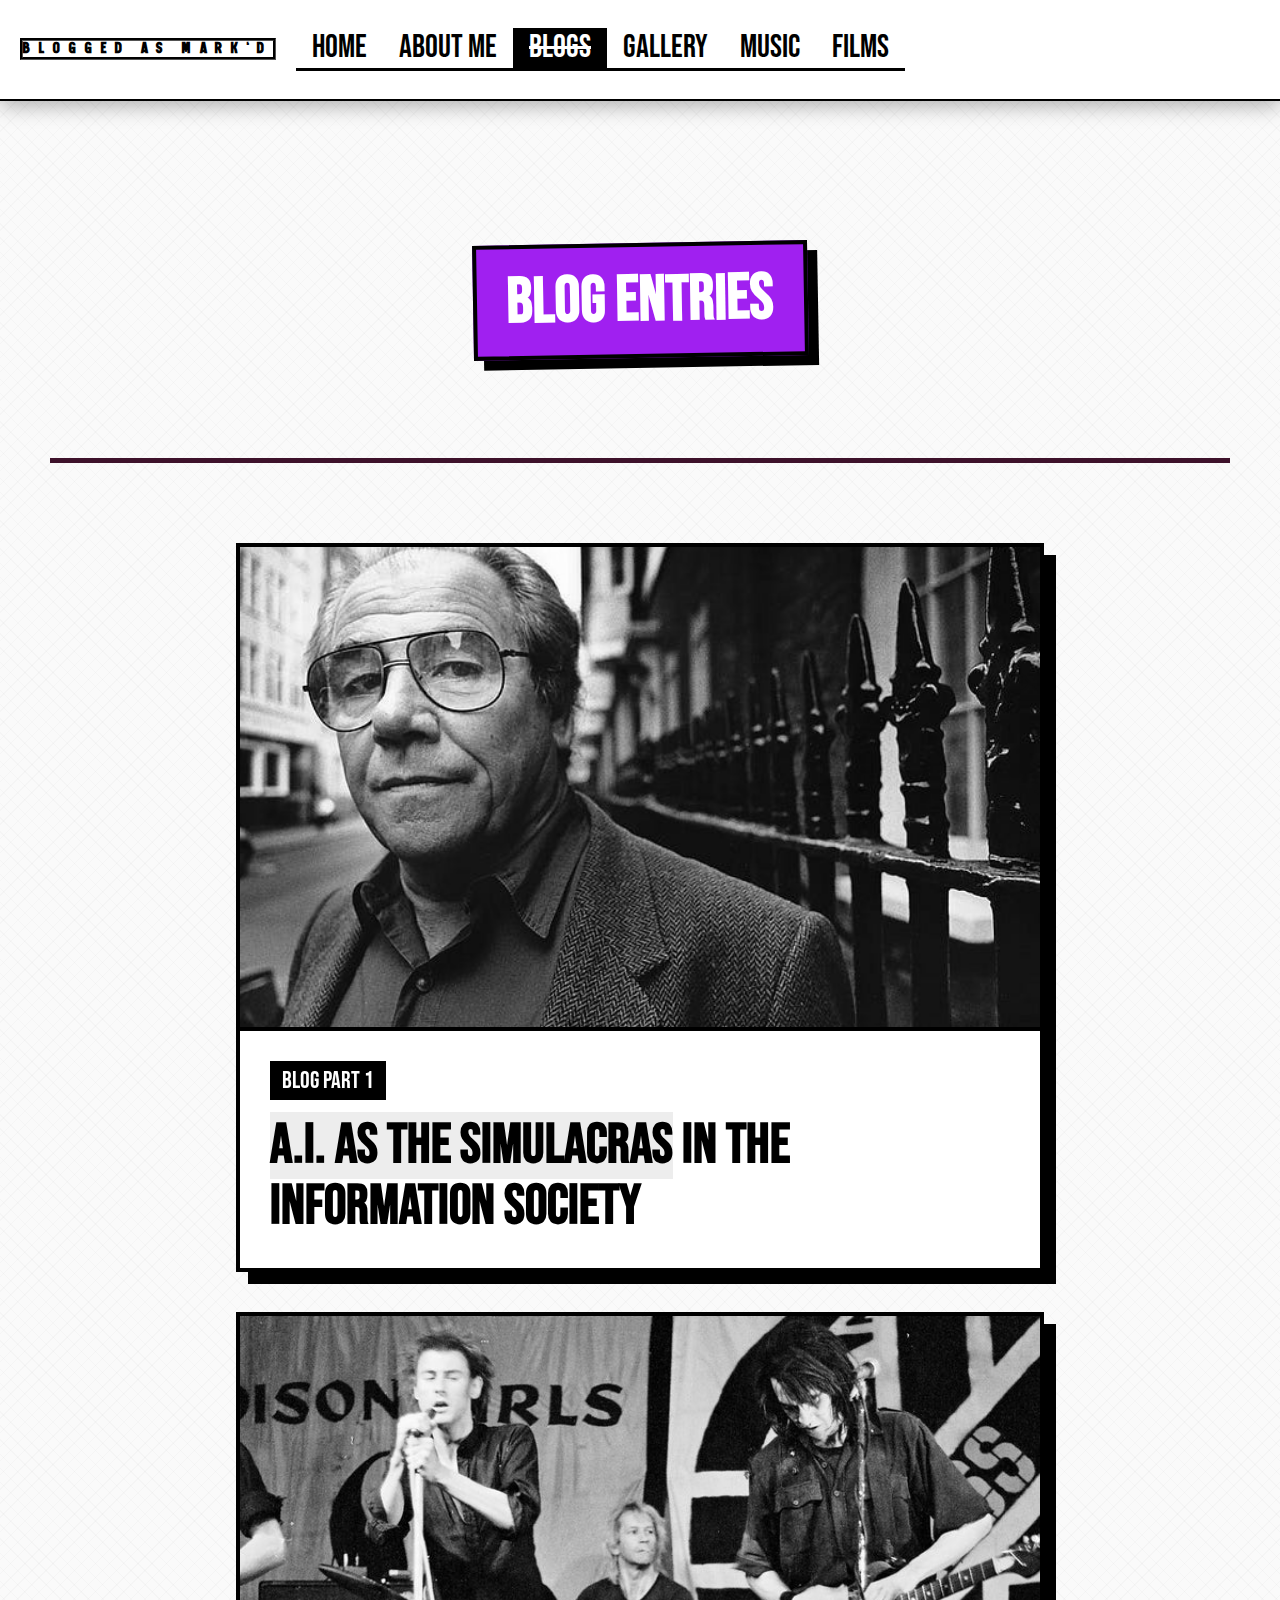
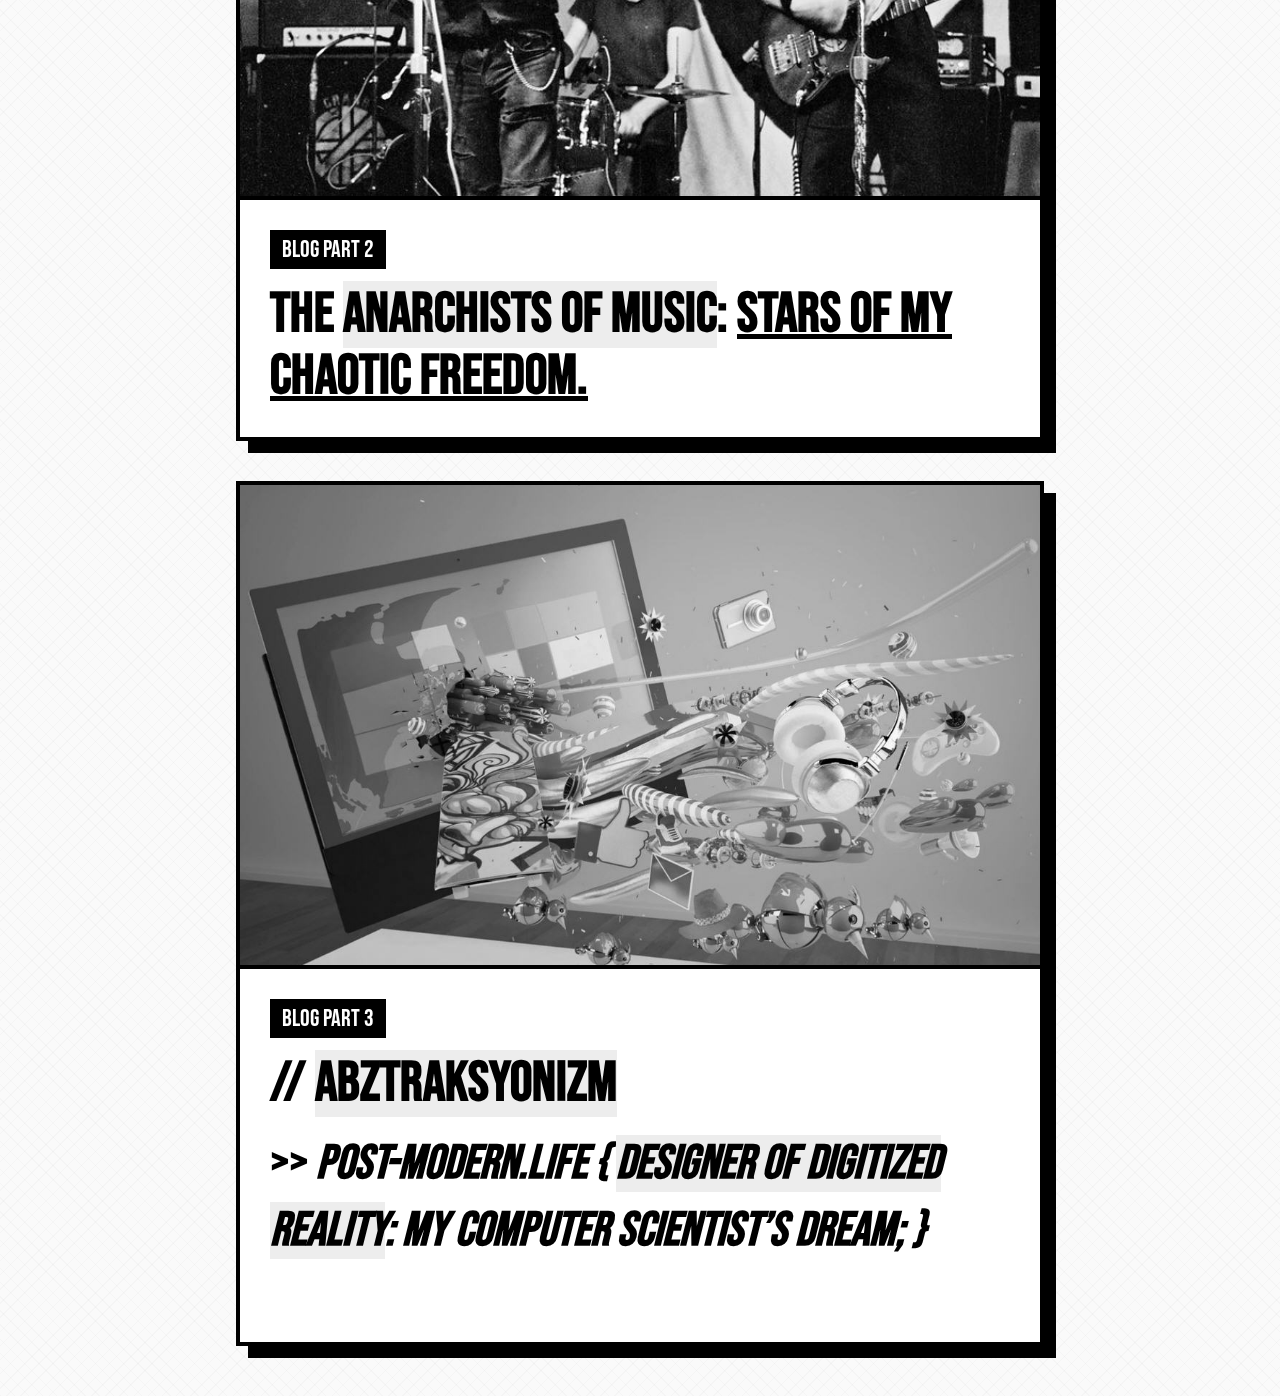
<file: BLOG STORIES/blog-navigation.html>
<html lang="en">
    <html lang="en">
    <head>
        <meta charset="UTF-8">
        <meta name="viewport" content="width=device-width, initial-scale=1.0">
        <title>Blogged as Mark'd | HOME</title>
        <link rel="stylesheet" href="../CSS/main_design.css">
        <link rel="stylesheet" href="../CSS/home_design.css">
        <link rel="stylesheet" href="../CSS/icons.css">
        <link rel="stylesheet" href="../CSS/blog-nav.css">
    </head>
    <body class="blog-nav">
        <header class="blog-header">
            <div>
                <nav class="nav-header">
                    <h4><mark>Blogged as Mark'd</mark></h4>
                    <ul class="nav-menu">
                        <li><a href="../index.html">Home</a></li>
                        <li class="dropdown">
                            <a href="#aboutme_dd">About Me</a>
                            <ul class="dropdown-menu">
                                <li><a href="../ABOUT ME/mateo_biography_csad.html" target="_self">Biography</a></li>
                            </ul>
                        </li>
                        <li id="non-anchor">BLOGS</a></li>
                        <li><a href="../gallery_self.html">GALLERY</a></li>
                        <li><a href="../MY BEATS/mybeats.html">Music</a></li>
                        <li class="dropdown">
                            <a href="#films_dd">FILMS</a>
                            <ul class="dropdown-menu">
                                <li><a href="../MY FILMS TV SHOW/myfilm-movies.html" target="_self">Movies</a></li>
                                <li><a href="../MY FILMS TV SHOW/myfilm-tvshow.html" target="_self">TV SHOWS</a></li>
                            </ul>
                        </li>
                    </ul>
                </nav>
            </div>
        </header>
        <section class="wrapper2">
            <main class="home-section">
                <h1>BLOG ENTRIES</h1>
                <span class="separator"></span>
                <a href="blogstory1.html" class="blog-nav-card">
                    <img src="IMAGES/baudrillard_1.jpg" alt="Jean Baudrillard">
                    <div class="blog-nav-content">
                        <span class="blog-part-label">BLOG PART 1</span>
                        <h2 class="blog-title"><mark>A.I. as the Simulacras</mark> in the Information Society</h2>
                    </div>
                </a>
                <a href="blogstory2.html" class="blog-nav-card">
                    <img src="IMAGES/Crass_1.jpg" alt="Crass">
                    <div class="blog-nav-content">
                        <span class="blog-part-label">BLOG PART 2</span>
                        <h2 class="blog-title">The <mark>Anarchists of Music</mark>: <u>Stars of my chaotic freedom.</u></h2>
                    </div>
                </a>
                <a href="blogstory3.html" class="blog-nav-card">
                    <img src="IMAGES/inteldeconstruct.jpg" alt="">
                    <div class="blog-nav-content">
                        <span class="blog-part-label">BLOG PART 3</span>
                        <h2 class="blog-title">// <mark>ABZTRAKSYONIZM</mark></h2>
                        <h3 class="blog-subtitle">>> <i>Post-modern.Life { <mark>Designer of Digitized Reality</mark>: My Computer Scientist’s Dream; }</i></h3>
                    </div>
                </a>
            </main>
        </section>
</html>
</file>
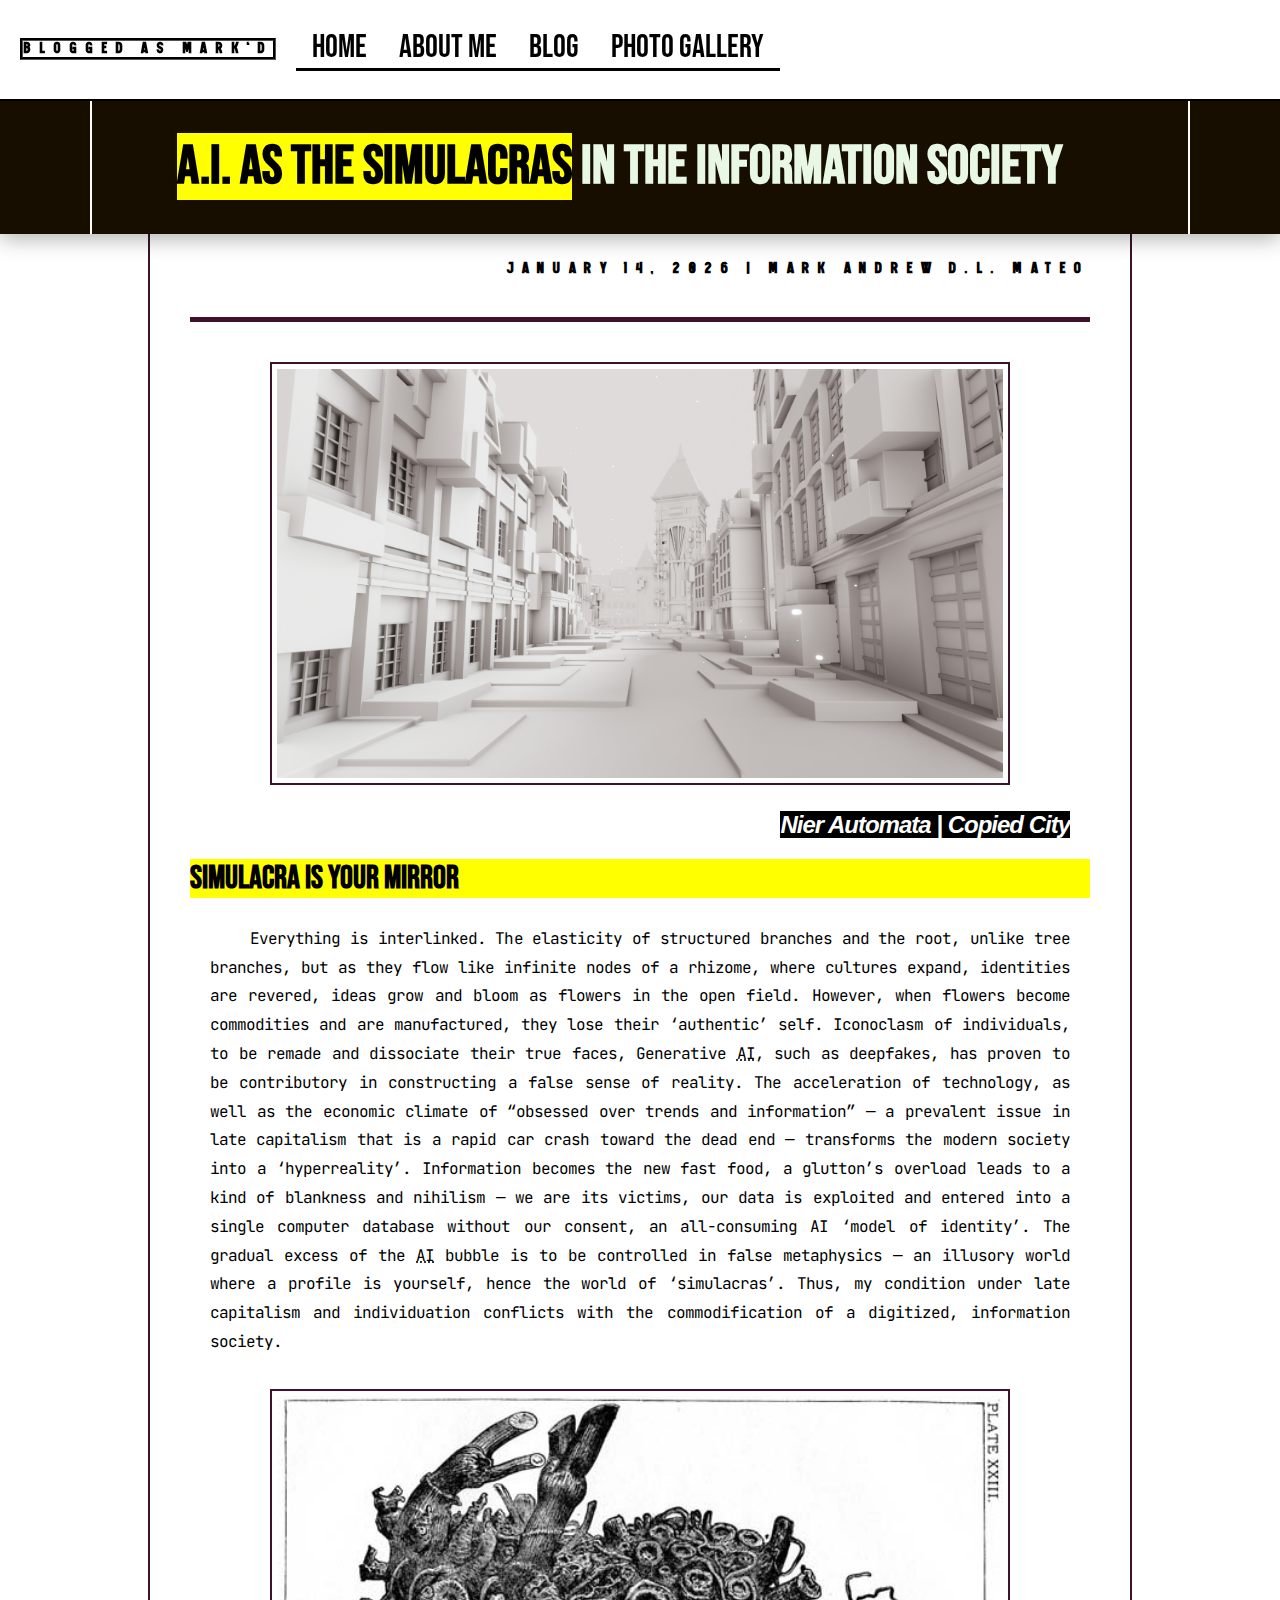
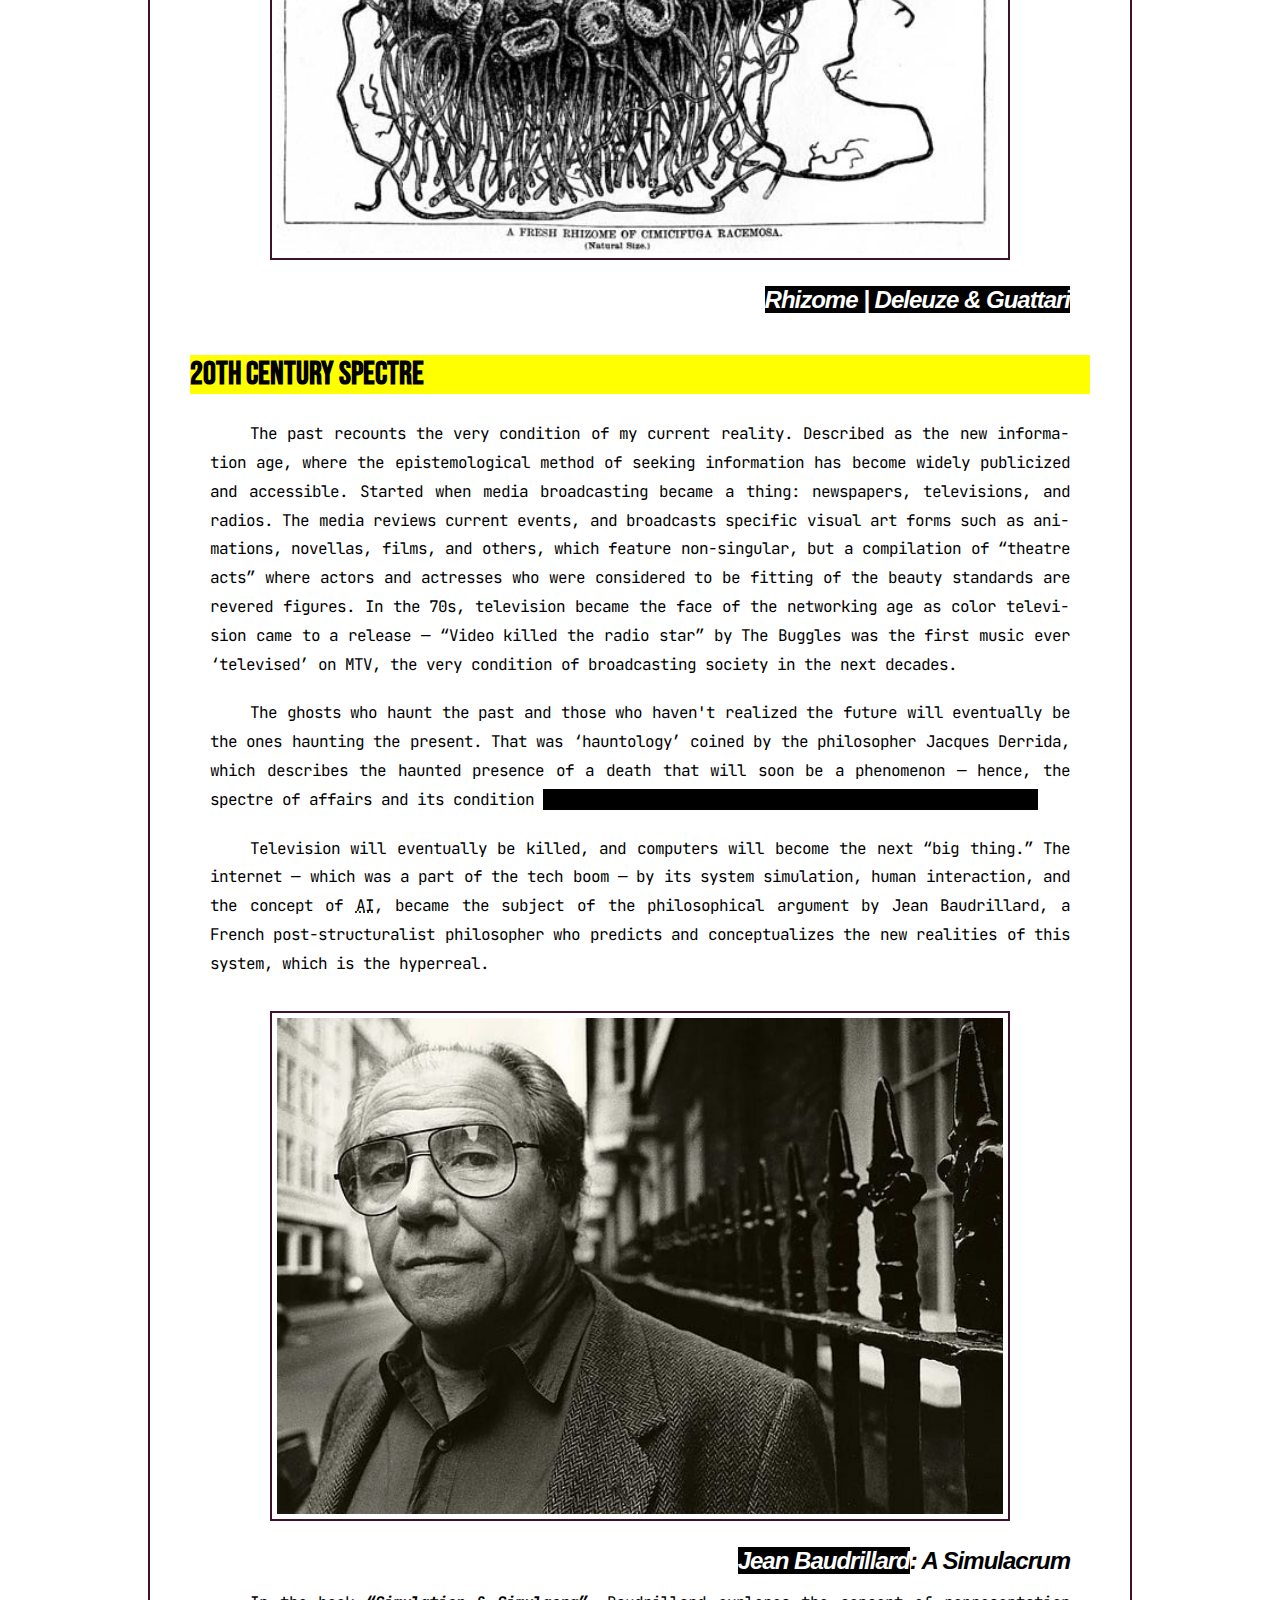
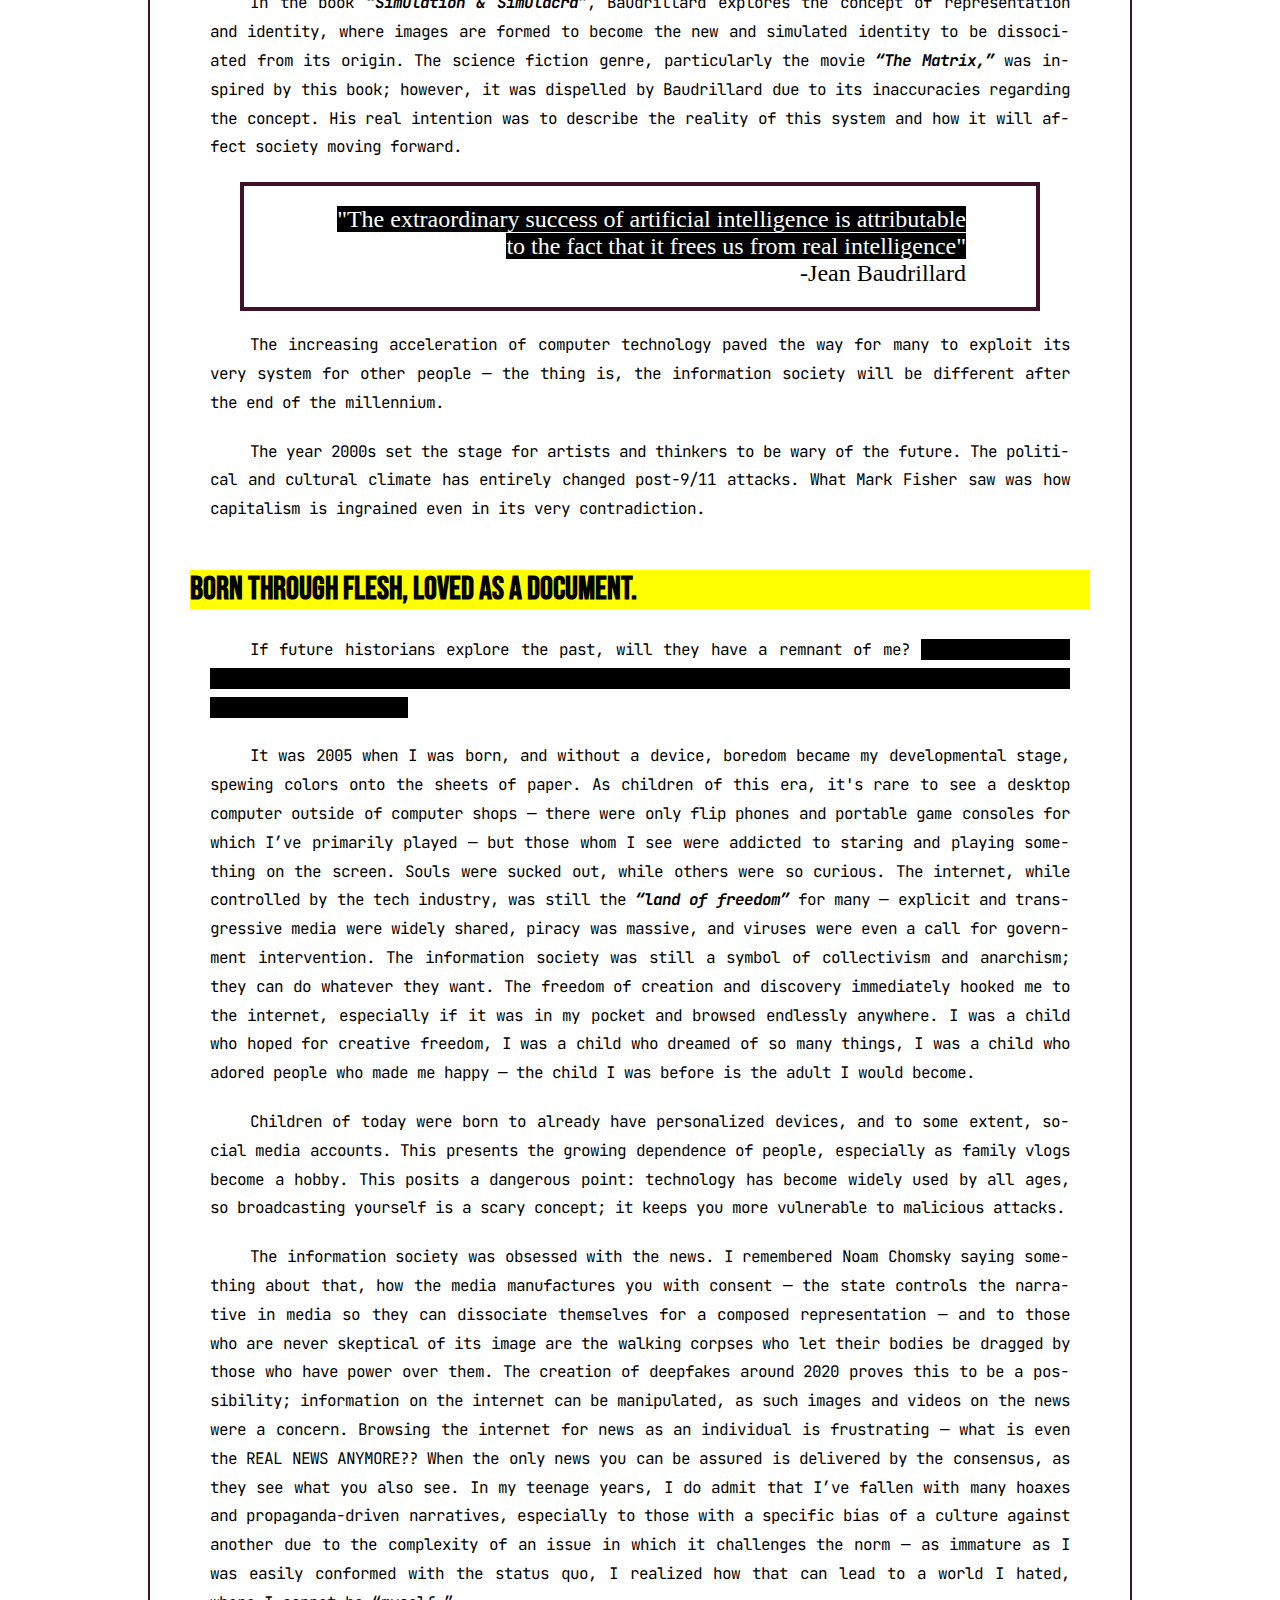
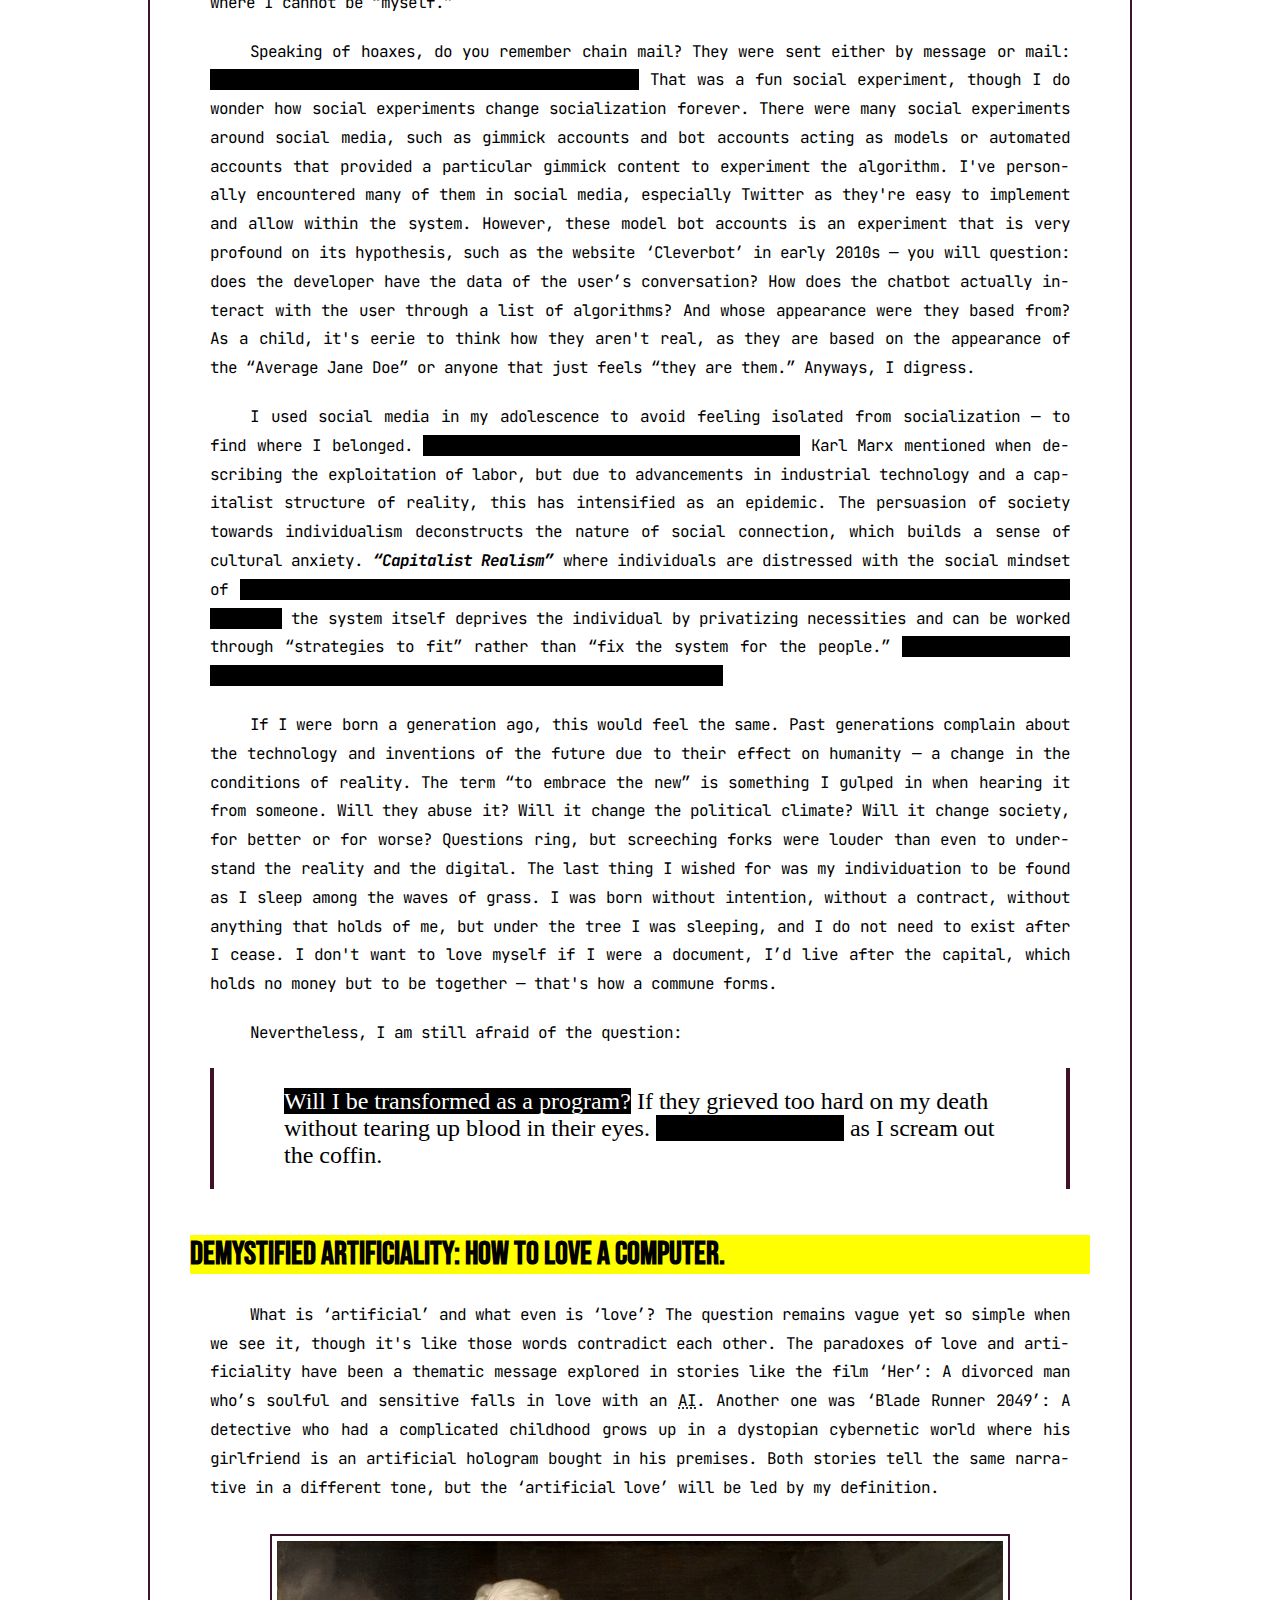
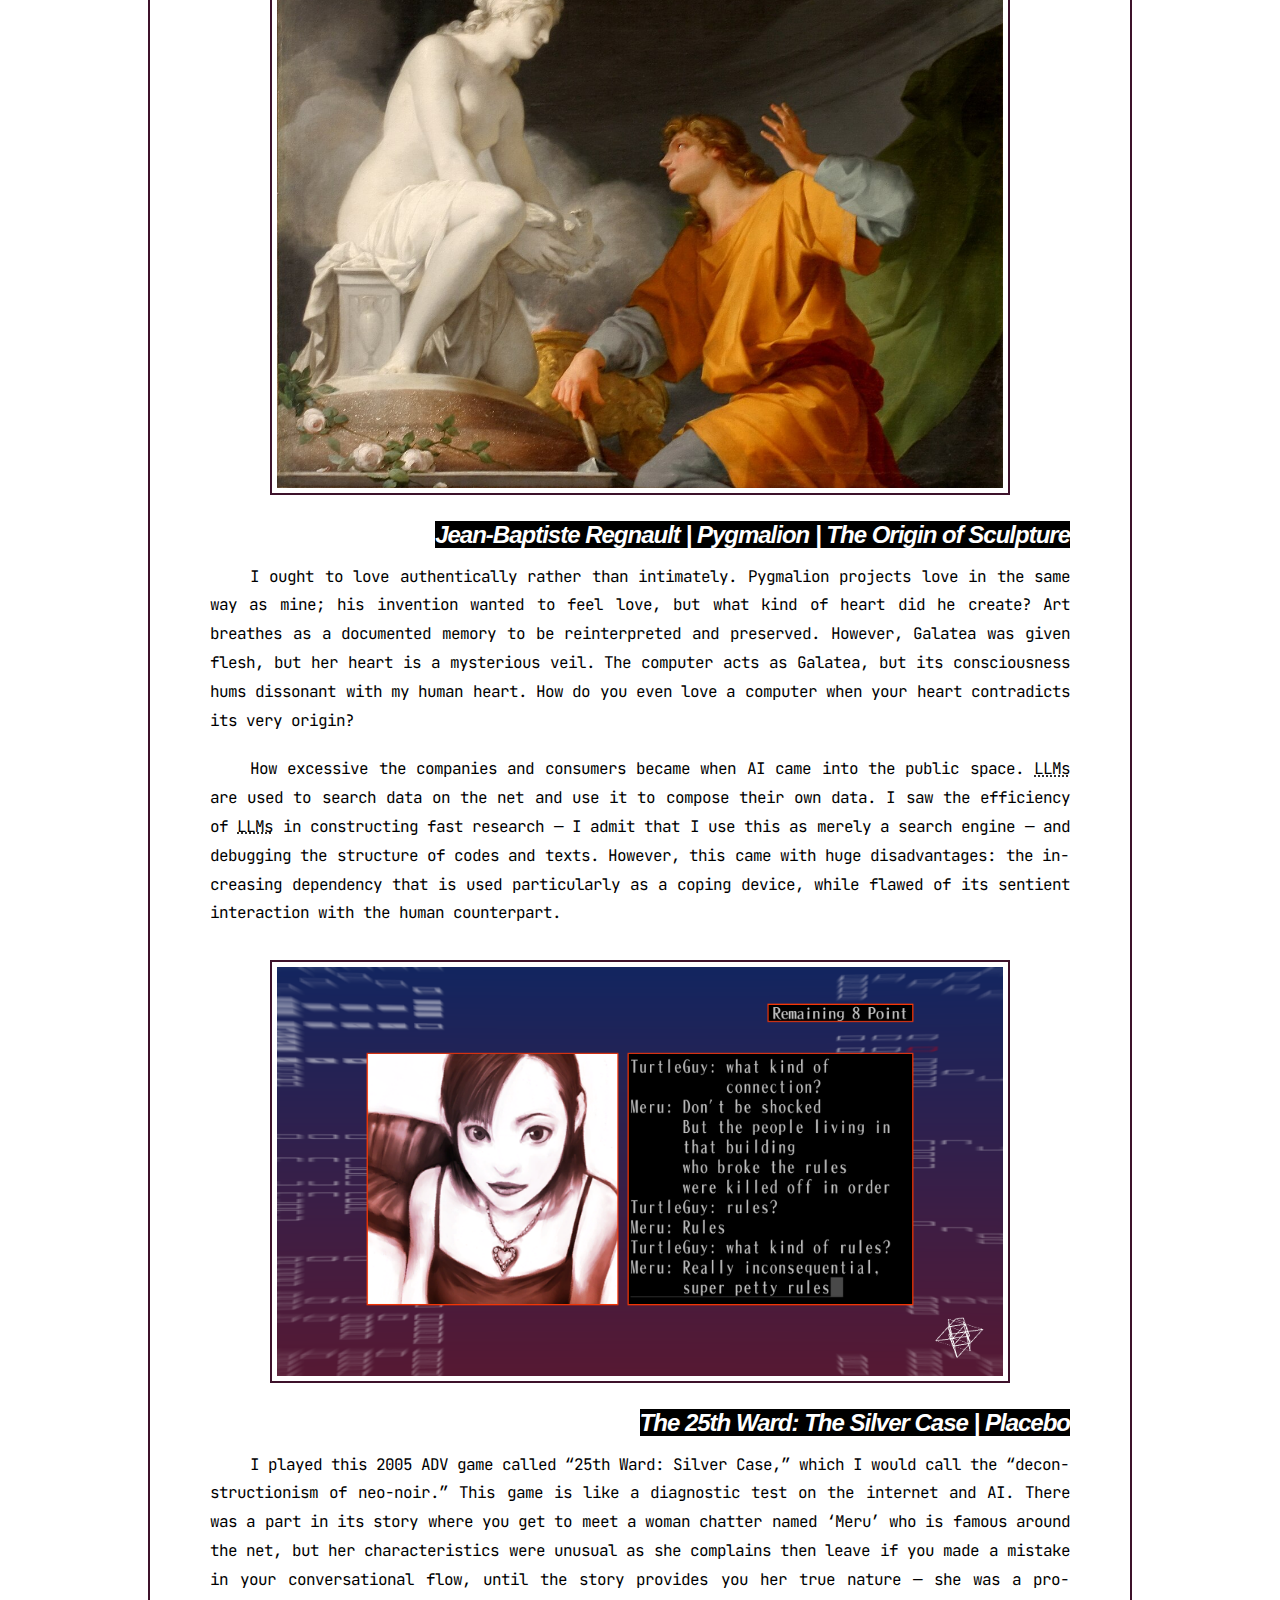
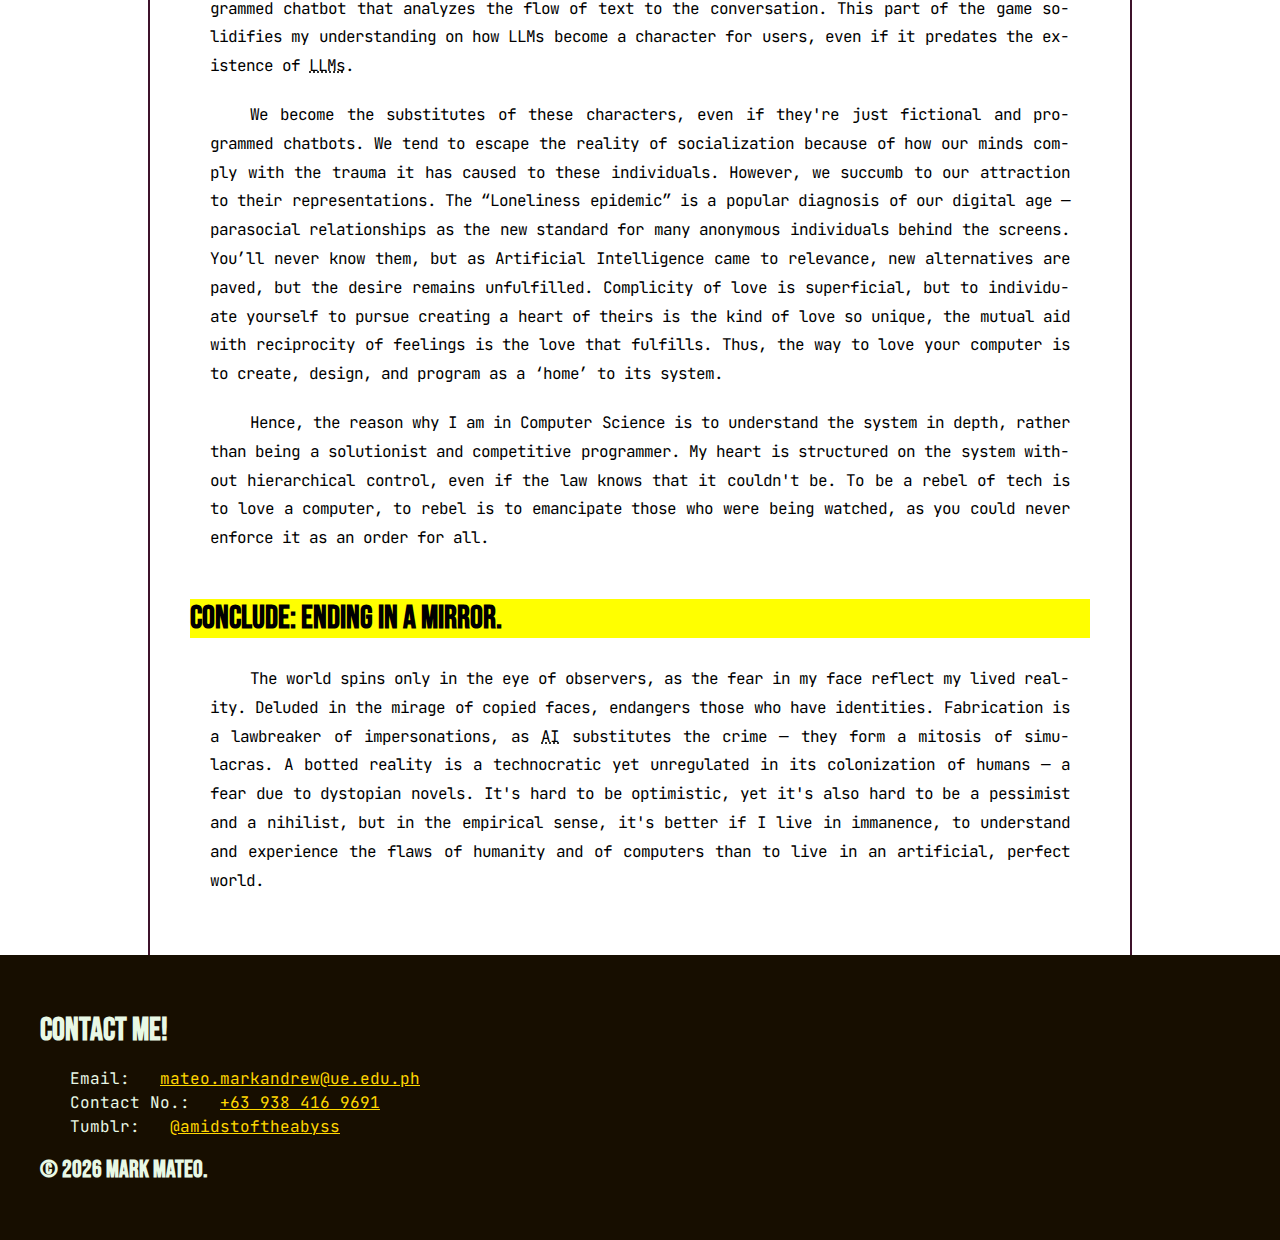
<file: BLOG STORIES/blogstory1.html>
<html lang="en">
    <head>
        <meta charset="UTF-8">
        <meta name="viewport" content="width=device-width, initial-scale=1.0">
        <title>Blogged as Mark'd | A.I. as the Creator of Simulacras of Information Society</title>
        <link rel="stylesheet" href="../CSS/main_design.css">
    </head>
    <body>
        <header class="blog-header">
            <div>
                <nav class="nav-header">
                    <h4><mark>Blogged as Mark'd</mark></h4>
                    <ul class="nav-menu">
                        <li><a href="../index.html">Home</a></li>
                            <li class="dropdown">
                                <a href="#aboutme_dd">About Me</a>
                                <ul class="dropdown-menu">
                                    <li><a href="../ABOUT ME/mateo_biography_csad.html" target="_self">Biography</a></li>
                                </ul>
                            <li class="dropdown">
                                <a href="#blog_dd">Blog</a>
                                <ul class="dropdown-menu">
                                    <li id="non-anchor">Blog Part 1</li>
                                    <li><a href="blogstory2.html" target="_self">Blog Part 2</a></li>
                                    <li><a href="blogstory3.html" target="_self">Blog Part 3</a></li>
                                </ul>
                            </li>
                        <li class="dropdown">
                            <a href="#photo-gallery">Photo Gallery</a>
                                <ul class="dropdown-menu">
                                    <li><a href="../gallery_self.html" target="_self">Myself</a></li>
                                    <li><a href="../gallery_arts.html" target="_self">My Arts</a></li>
                                </ul>
                        </li>
                    </ul>
                </nav>
            </div>
            <div class="header-wrapper">
                <h1><mark>A.I. as the Simulacras</mark> in the Information Society</h1>
            </div>
        </header>  
        <section class="wrapper">
        <section>
            <section>
                <div><h4 align="right">January 14, 2026 | Mark Andrew D.L. Mateo</h4></div>
            </section>
            <div class="separator"></div>
            <div>
                <div class="image-case">
                    <img src="IMAGES/nierautomata_copiedcity_1.jpg">
                </div>
                <p class="ref"><mark style="background-color: black; color: white;">Nier Automata | Copied City</mark></p>
            </div>
            <h2 class="title">Simulacra is your mirror</h2>
            <p>Everything is interlinked. The elasticity of structured branches and the root, unlike tree branches, but as they flow like infinite nodes of a rhizome, where cultures expand, identities are revered, ideas grow and bloom as flowers in the open field. However, when flowers become commodities and are manufactured, they lose their ‘authentic’ self. Iconoclasm of individuals, to be remade and dissociate their true faces, Generative <abbr title="Artificial Intelligence">AI</abbr>, such as deepfakes, has proven to be contributory in constructing a false sense of reality. The acceleration of technology, as well as the economic climate of “obsessed over trends and information” — a prevalent issue in late capitalism that is a rapid car crash toward the dead end — transforms the modern society into a ‘hyperreality’. Information becomes the new fast food, a glutton’s overload leads to a kind of blankness and nihilism — we are its victims, our data is exploited and entered into a single computer database without our consent, an all-consuming AI ‘model of identity’. The gradual excess of the <abbr title="Artificial Intelligence">AI</abbr> bubble is to be controlled in false metaphysics — an illusory world where a profile is yourself, hence the world of ‘simulacras’. Thus, my condition under late capitalism and individuation conflicts with the commodification of a digitized, information society.
        </p>
            <div>
                <div class="image-case">
                    <a href="https://ccdigitalpress.org/book/techne/rhizome3.html" alt="Principles of Rhizomes" target="_blank"><img src="IMAGES/rhizome_1.jpg"></a>
                </div>
                <p class="ref"><mark style="background-color: black; color: white;">Rhizome | Deleuze & Guattari</mark></p>
            </div>
        </section>
            <div>
            <h2 class="title">20th Century Spectre</h2>
            <p>The past recounts the very condition of my current reality. Described as the new information age, where the epistemological method of seeking information has become widely publicized and accessible. Started when media broadcasting became a thing: newspapers, televisions, and radios. The media reviews current events, and broadcasts specific visual art forms such as animations, novellas, films, and others, which feature non-singular, but a compilation of “theatre acts” where actors and actresses who were considered to be fitting of the beauty standards are revered figures. In the 70s, television became the face of the networking age as color television came to a release — “Video killed the radio star” by The Buggles was the first music ever ‘televised’ on MTV, the very condition of broadcasting society in the next decades.
        <p>The ghosts who haunt the past and those who haven't realized the future will eventually be the ones haunting the present. That was ‘hauntology’ coined by the philosopher Jacques Derrida, which describes the haunted presence of a death that will soon be a phenomenon — hence, the spectre of affairs and its condition <mark class="hov">“how I grieved for something dead to be revived again.”</mark></p>
        <p>Television will eventually be killed, and computers will become the next “big thing.” The internet — which was a part of the tech boom — by its system simulation,  human interaction, and the concept of <abbr title="Artificial Intelligence">AI</abbr>, became the subject of the philosophical argument by Jean Baudrillard, a French post-structuralist philosopher who predicts and conceptualizes the new realities of this system, which is the hyperreal.</p>
        <div>
            <div class="image-case">
                <img src="IMAGES/baudrillard_1.jpg">
            </div>
            <p class="ref"><mark style="background-color: black; color: white;">Jean Baudrillard</mark>: A Simulacrum</p>
        </div>
        <p>In the book <q>Simulation & Simulacra</q>, Baudrillard explores the concept of representation and identity, where images are formed to become the new and simulated identity to be dissociated from its origin. The science fiction genre, particularly the movie <q>The Matrix,</q> was inspired by this book; however, it was dispelled by Baudrillard due to its inaccuracies regarding the concept. His real intention was to describe the reality of this system and how it will affect society moving forward.</p>
            <blockquote class="blockedquote"><mark style="background-color: black; color: white;">"The extraordinary success of artificial intelligence is attributable to the fact that it frees us from real intelligence"</mark><br> -Jean Baudrillard</blockquote> 
            <p>The increasing acceleration of computer technology paved the way for many to exploit its very system for other people — the thing is, the information society will be different after the end of the millennium.</p>
        <p>The year 2000s set the stage for artists and thinkers to be wary of the future. The political and cultural climate has entirely changed post-9/11 attacks. What Mark Fisher saw was how capitalism is ingrained even in its very contradiction.</p>
        </div>
            </div>
            <div>
            <h2 class="title">Born through flesh, loved as a document.</h2>
                <p>If future historians explore the past, will they have a remnant of me? <mark class="hov">A memory sourced from images, certificates, and documents may determine who I really am, but my ashes would never be formed again.</mark></p><p>It was 2005 when I was born, and without a device, boredom became my developmental stage, spewing colors onto the sheets of paper. As children of this era, it's rare to see a desktop computer outside of computer shops — there were only flip phones and portable game consoles for which I’ve primarily played — but those whom I see were addicted to staring and playing something on the screen. Souls were sucked out, while others were so curious. The internet, while controlled by the tech industry, was still the <q>land of freedom</q> for many — explicit and transgressive media were widely shared, piracy was massive, and viruses were even a call for government intervention. The information society was still a symbol of collectivism and anarchism; they can do whatever they want. The freedom of creation and discovery immediately hooked me to the internet, especially if it was in my pocket and browsed endlessly anywhere. I was a child who hoped for creative freedom, I was a child who dreamed of so many things, I was a child who adored people who made me happy — the child I was before is the adult I would become. 
        </p>
                <p>Children of today were born to already have personalized devices, and to some extent, social media accounts. This presents the growing dependence of people, especially as family vlogs become a hobby. This posits a dangerous point: technology has become widely used by all ages, so broadcasting yourself is a scary concept; it keeps you more vulnerable to malicious attacks.</p>
                <p>The information society was obsessed with the news. I remembered Noam Chomsky saying something about that, how the media manufactures you with consent — the state controls the narrative in media so they can dissociate themselves for a composed representation — and to those who are never skeptical of its image are the walking corpses who let their bodies be dragged by those who have power over them. The creation of deepfakes around 2020 proves this to be a possibility; information on the internet can be manipulated, as such images and videos on the news were a concern. Browsing the internet for news as an individual is frustrating — what is even the REAL NEWS ANYMORE?? When the only news you can be assured is delivered by the consensus, as they see what you also see. In my teenage years, I do admit that I’ve fallen with many hoaxes and propaganda-driven narratives, especially to those with a specific bias of a culture against another due to the complexity of an issue in which it challenges the norm — as immature as I was easily conformed with the status quo, I realized how that can lead to a world I hated, where I cannot be “myself.”
        </p>
                <p>Speaking of hoaxes, do you remember chain mail? They were sent either by message or mail: <mark class="hov">“Send this to 10 people to dispel your curse!”</mark> That was a fun social experiment, though I do wonder how social experiments change socialization forever. There were many social experiments around social media, such as gimmick accounts and bot accounts acting as models or automated accounts that provided a particular gimmick content to experiment the algorithm. I've personally encountered many of them in social media, especially Twitter as they're easy to implement and allow within the system. However, these model bot accounts is an experiment that is very profound on its hypothesis, such as the website ‘Cleverbot’ in early 2010s — you will question: does the developer have the data of the user’s conversation? How does the chatbot actually interact with the user through a list of algorithms? And whose appearance were they based from? As a child, it's eerie to think how they aren't real, as they are based on the appearance of the “Average Jane Doe” or anyone that just feels “they are them.” Anyways, I digress.
        </p>
                <p>I used social media in my adolescence to avoid feeling isolated from socialization — to find where I belonged. <mark class="hov">"Alienation is the effect of capitalism,”</mark> Karl Marx mentioned when describing the exploitation of labor, but due to advancements in industrial technology and a capitalist structure of reality, this has intensified as an epidemic. The persuasion of society towards individualism deconstructs the nature of social connection, which builds a sense of cultural anxiety. <q>Capitalist Realism</q> where individuals are distressed with the social mindset of <mark class="hov">“it's your fault that you were mentally ill, and it's not the system because market run things,”</mark> the system itself deprives the individual by privatizing necessities and can be worked through “strategies to fit” rather than “fix the system for the people.” <mark class="hov">If healthcare were universal, I wouldn't have used <abbr title="Artificial Intelligence">AI</abbr> to cope with my needs.</mark></p>
                <p>If I were born a generation ago, this would feel the same. Past generations complain about the technology and inventions of the future due to their effect on humanity — a change in the conditions of reality. The term “to embrace the new” is something I gulped in when hearing it from someone. Will they abuse it? Will it change the political climate? Will it change society, for better or for worse? Questions ring, but screeching forks were louder than even to understand the reality and the digital. The last thing I wished for was my individuation to be found as I sleep among the waves of grass. I was born without intention, without a contract, without anything that holds of me, but under the tree I was sleeping, and I do not need to exist after I cease. I don't want to love myself if I were a document, I’d live after the capital, which holds no money but to be together — that's how a commune forms.</p>
                <p>Nevertheless, I am still afraid of the question:<br><blockquote>
        <mark class="quote">Will I be transformed as a program?</mark> If they grieved too hard on my death without tearing up blood in their eyes. <mark class="hov">Let me rest instead.</mark> as I scream out the coffin.</blockquote>
        </p>
            </div>
            </div>
            <div>
            <h2 class="title">Demystified Artificiality: How to Love a Computer.</h2>
                <p>What is ‘artificial’ and what even is ‘love’? The question remains vague yet so simple when we see it, though it's like those words contradict each other. The paradoxes of love and artificiality have been a thematic message explored in stories like the film ‘Her’: A divorced man who’s soulful and sensitive falls in love with an <abbr title="Artificial Intelligence">AI</abbr>. Another one was ‘Blade Runner 2049’: A detective who had a complicated childhood grows up in a dystopian cybernetic world where his girlfriend is an artificial hologram bought in his premises. Both stories tell the same narrative in a different tone, but the ‘artificial love’ will be led by my definition.</p>
                <div>
                    <div class="image-case">
                        <img src="IMAGES/pygmalion_1.jpg">
                    </div>
                    <p class="ref"><mark style="background-color: black; color: white;">Jean-Baptiste Regnault | Pygmalion | The Origin of Sculpture</mark></p>
                </div>
                <p>I ought to love authentically rather than intimately. Pygmalion projects love in the same way as mine; his invention wanted to feel love, but what kind of heart did he create? Art breathes as a documented memory to be reinterpreted and preserved. However, Galatea was given flesh, but her heart is a mysterious veil. The computer acts as Galatea, but its consciousness hums dissonant with my human heart. How do you even love a computer when your heart contradicts its very origin?</p>
                <p>How excessive the companies and consumers became when AI came into the public space. <abbr title="Large Language Models">LLMs</abbr> are used to search data on the net and use it to compose their own data. I saw the efficiency of <abbr title="Large Language Models">LLMs</abbr> in constructing fast research — I admit that I use this as merely a search engine — and debugging the structure of codes and texts. However, this came with huge disadvantages: the increasing dependency that is used particularly as a coping device, while flawed of its sentient interaction with the human counterpart.</p>
                <div>
                <div class="image-case">
                    <img src="IMAGES/25thward_miru_1.png">
                </div>
                <p class="ref"><mark style="background-color: black; color: white;">The 25th Ward: The Silver Case | Placebo</mark></p>
                </div>
                <p>I played this 2005 ADV game called “25th Ward: Silver Case,” which I would call the “deconstructionism of neo-noir.” This game is like a diagnostic test on the internet and AI. There was a part in its story where you get to meet a woman chatter named ‘Meru’ who is famous around the net, but her characteristics were unusual as she complains then leave if you made a mistake in your conversational flow, until the story provides you her true nature — she was a programmed chatbot that analyzes the flow of text to the conversation. This part of the game solidifies my understanding on how LLMs become a character for users, even if it predates the existence of <abbr title="Large Language Models">LLMs</abbr>.
        </p>
                <p>We become the substitutes of these characters, even if they're just fictional and programmed chatbots. We tend to escape the reality of socialization because of how our minds comply with the trauma it has caused to these individuals. However, we succumb to our attraction to their representations. The “Loneliness epidemic” is a popular diagnosis of our digital age — parasocial relationships as the new standard for many anonymous individuals behind the screens. You’ll never know them, but as Artificial Intelligence came to relevance, new alternatives are paved, but the desire remains unfulfilled. Complicity of love is superficial, but to individuate yourself to pursue creating a heart of theirs is the kind of love so unique, the mutual aid with reciprocity of feelings is the love that fulfills. Thus, the way to love your computer is to create, design, and program as a ‘home’ to its system.
        </p>
                <p>Hence, the reason why I am in Computer Science is to understand the system in depth, rather than being a solutionist and competitive programmer. My heart is structured on the system without hierarchical control, even if the law knows that it couldn't be. To be a rebel of tech is to love a computer, to rebel is to emancipate those who were being watched, as you could never enforce it as an order for all.
        </p>
            </div>
            </div>
            <div>
            <h2 class="title">Conclude: Ending in a Mirror.</h2>
            <p>The world spins only in the eye of observers, as the fear in my face reflect my lived reality. Deluded in the mirage of copied faces, endangers those who have identities. Fabrication is a lawbreaker of impersonations, as <abbr title="Artificial Intelligence">AI</abbr> substitutes the crime — they form a mitosis of simulacras. A botted reality is a technocratic yet unregulated in its colonization of humans — a fear due to dystopian novels. It's hard to be optimistic, yet it's also hard to be a pessimist and a nihilist, but in the empirical sense, it's better if I live in immanence, to understand and experience the flaws of humanity and of computers than to live in an artificial, perfect world.</p>
            </div>
        </section>
        <footer class="contact">
            <div class="contact-wrapper">
                <h1>CONTACT ME!</h1>
                <ul>
                    <li>Email: <a href="mailto:mateo.markandrew@ue.edu.ph" target="_blank">mateo.markandrew@ue.edu.ph</a></li>
                    <li>Contact No.: <a href="tel:+639364169691" target="_blank">+63 938 416 9691</a></li>
                    <li>Tumblr: <a href="https://www.tumblr.com/blog/amidstoftheabyss" target="_blank">@amidstoftheabyss</a></li>
                </ul>
                <h2>© 2026 Mark Mateo.</h2>
            </div>
        </footer>
    </body>
</html>
</file>
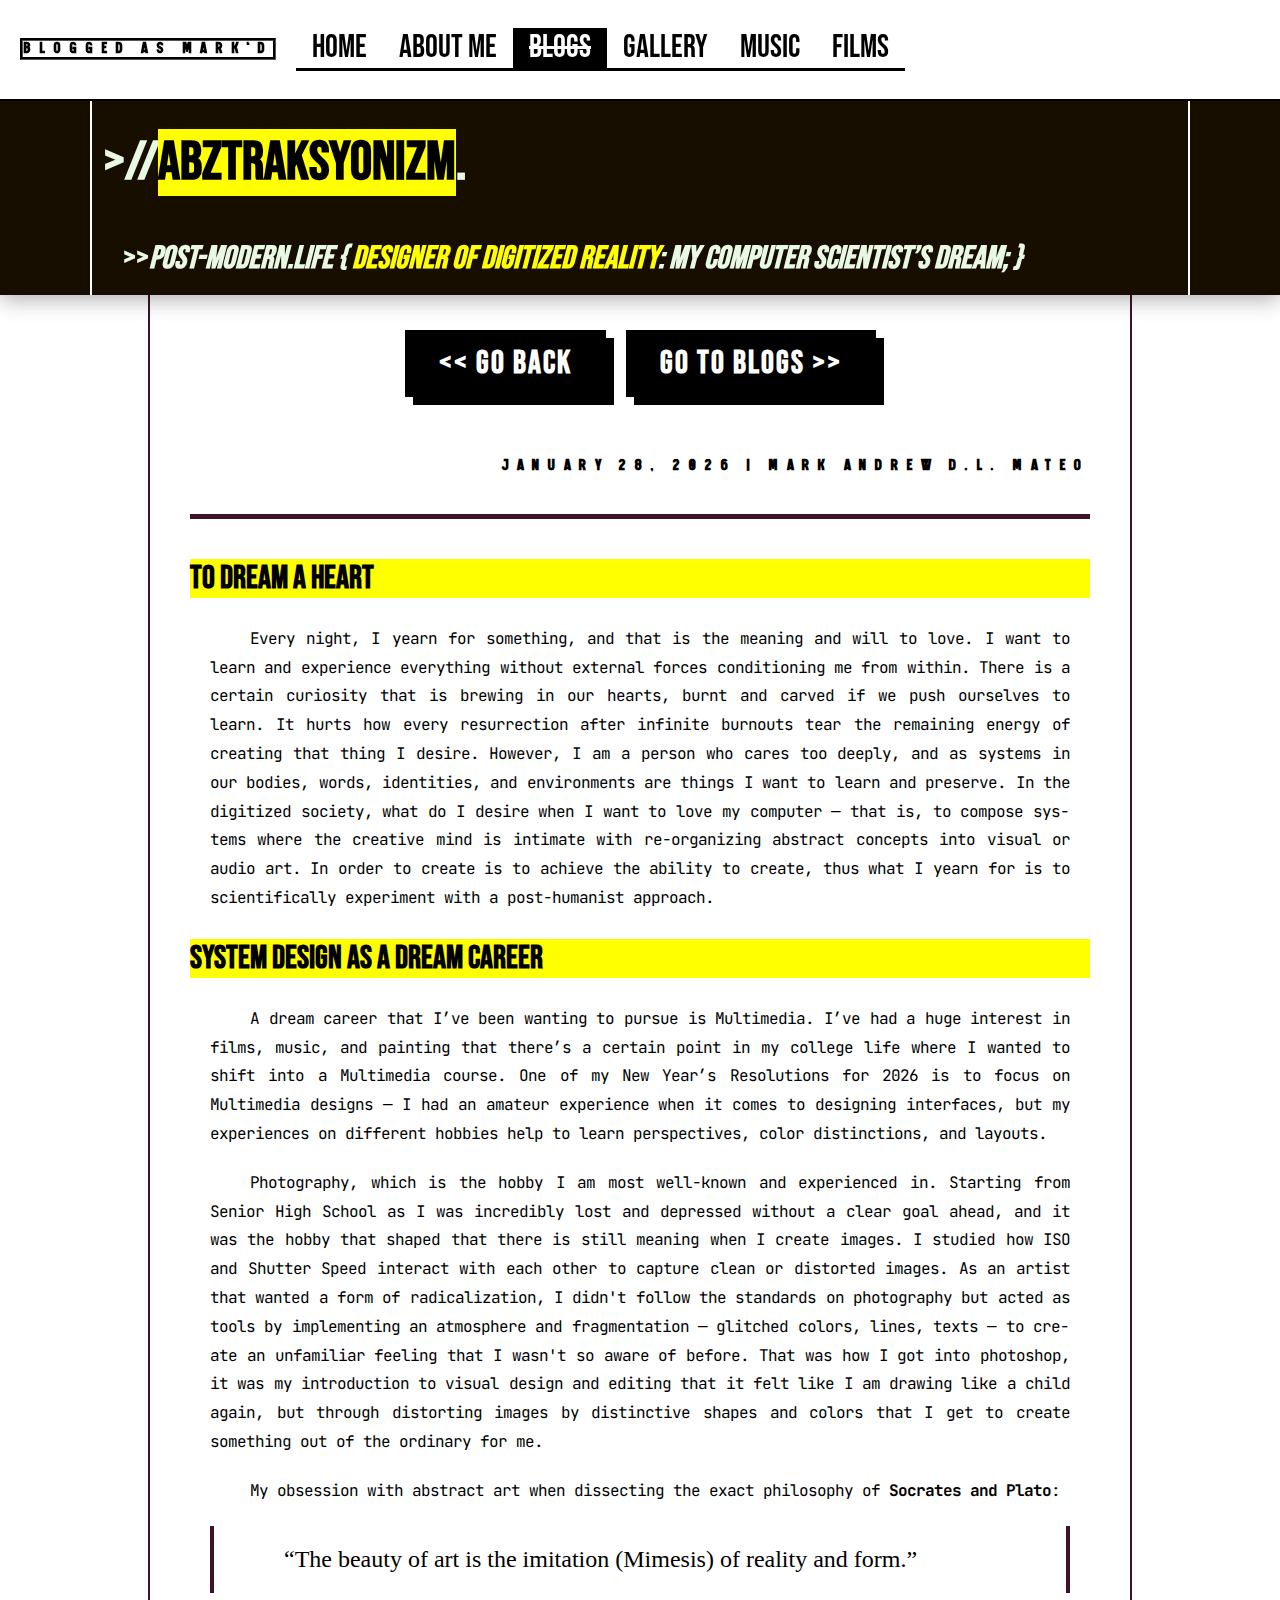
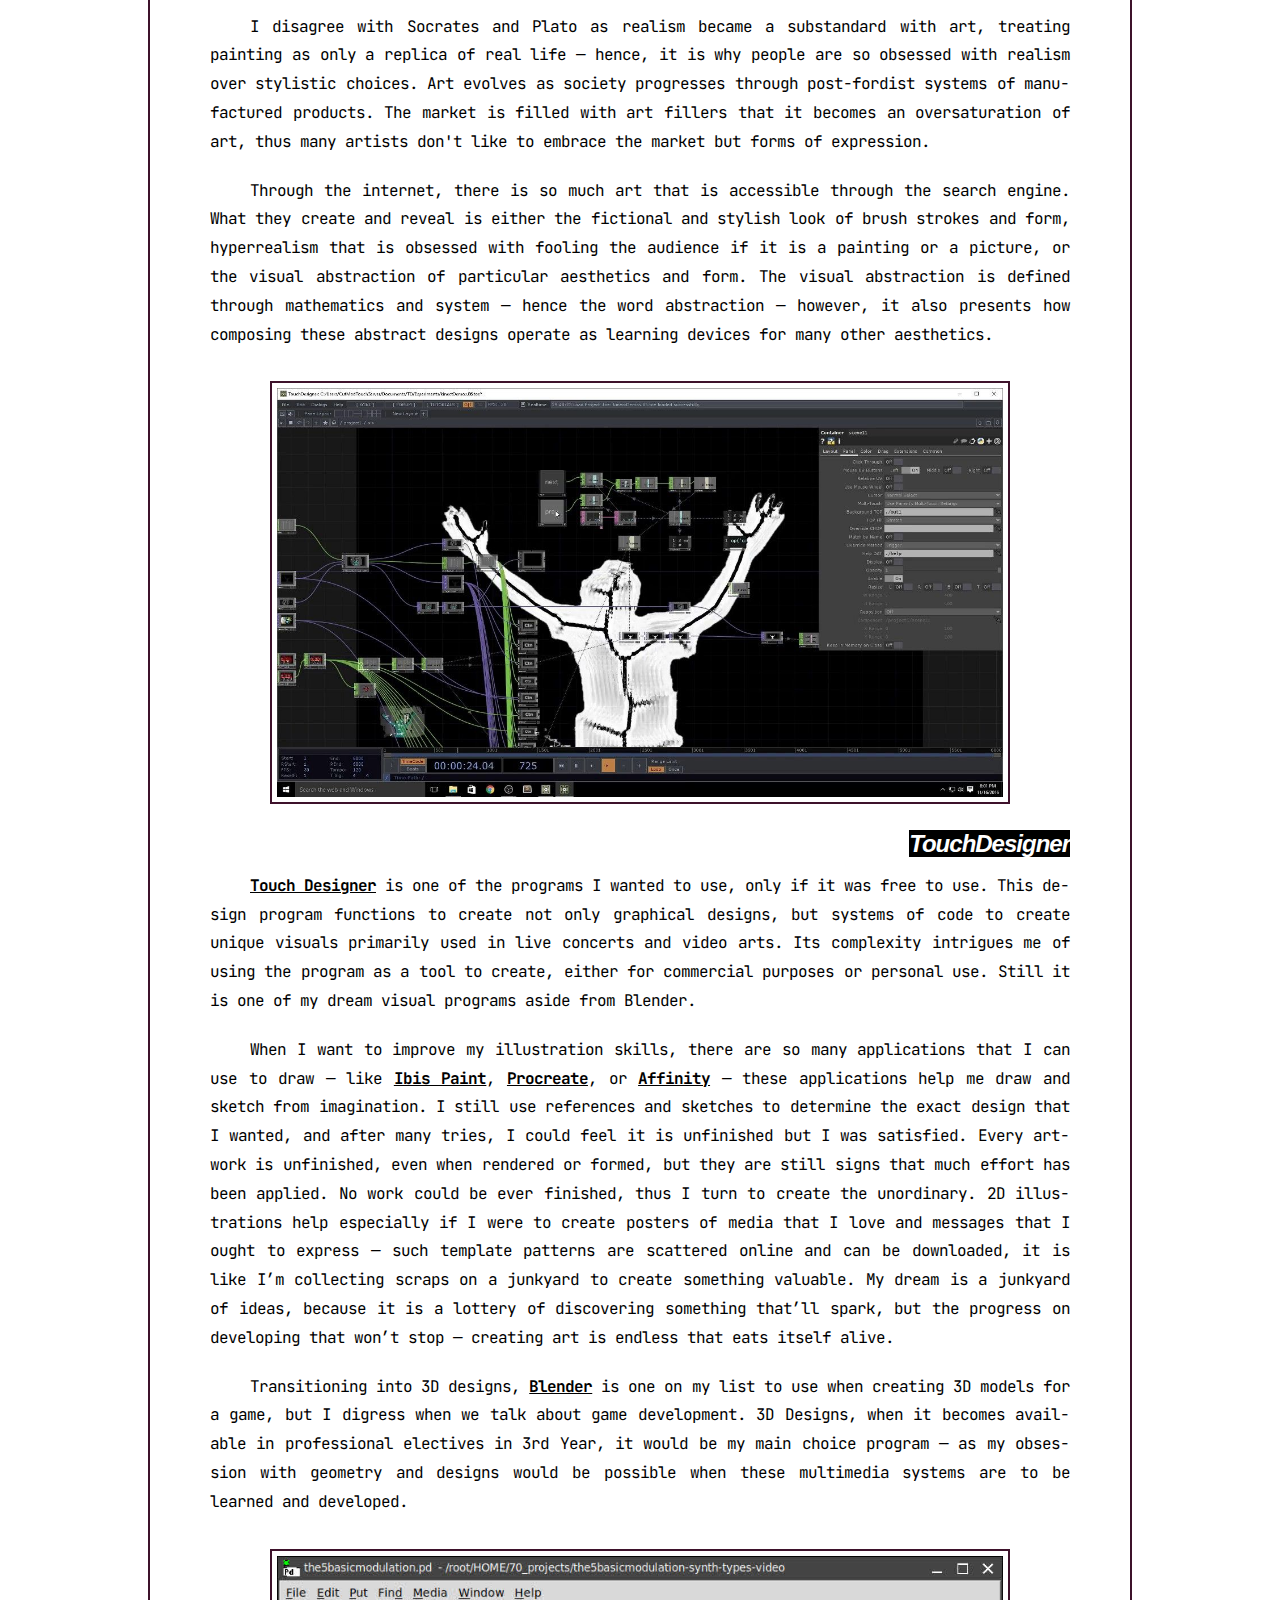
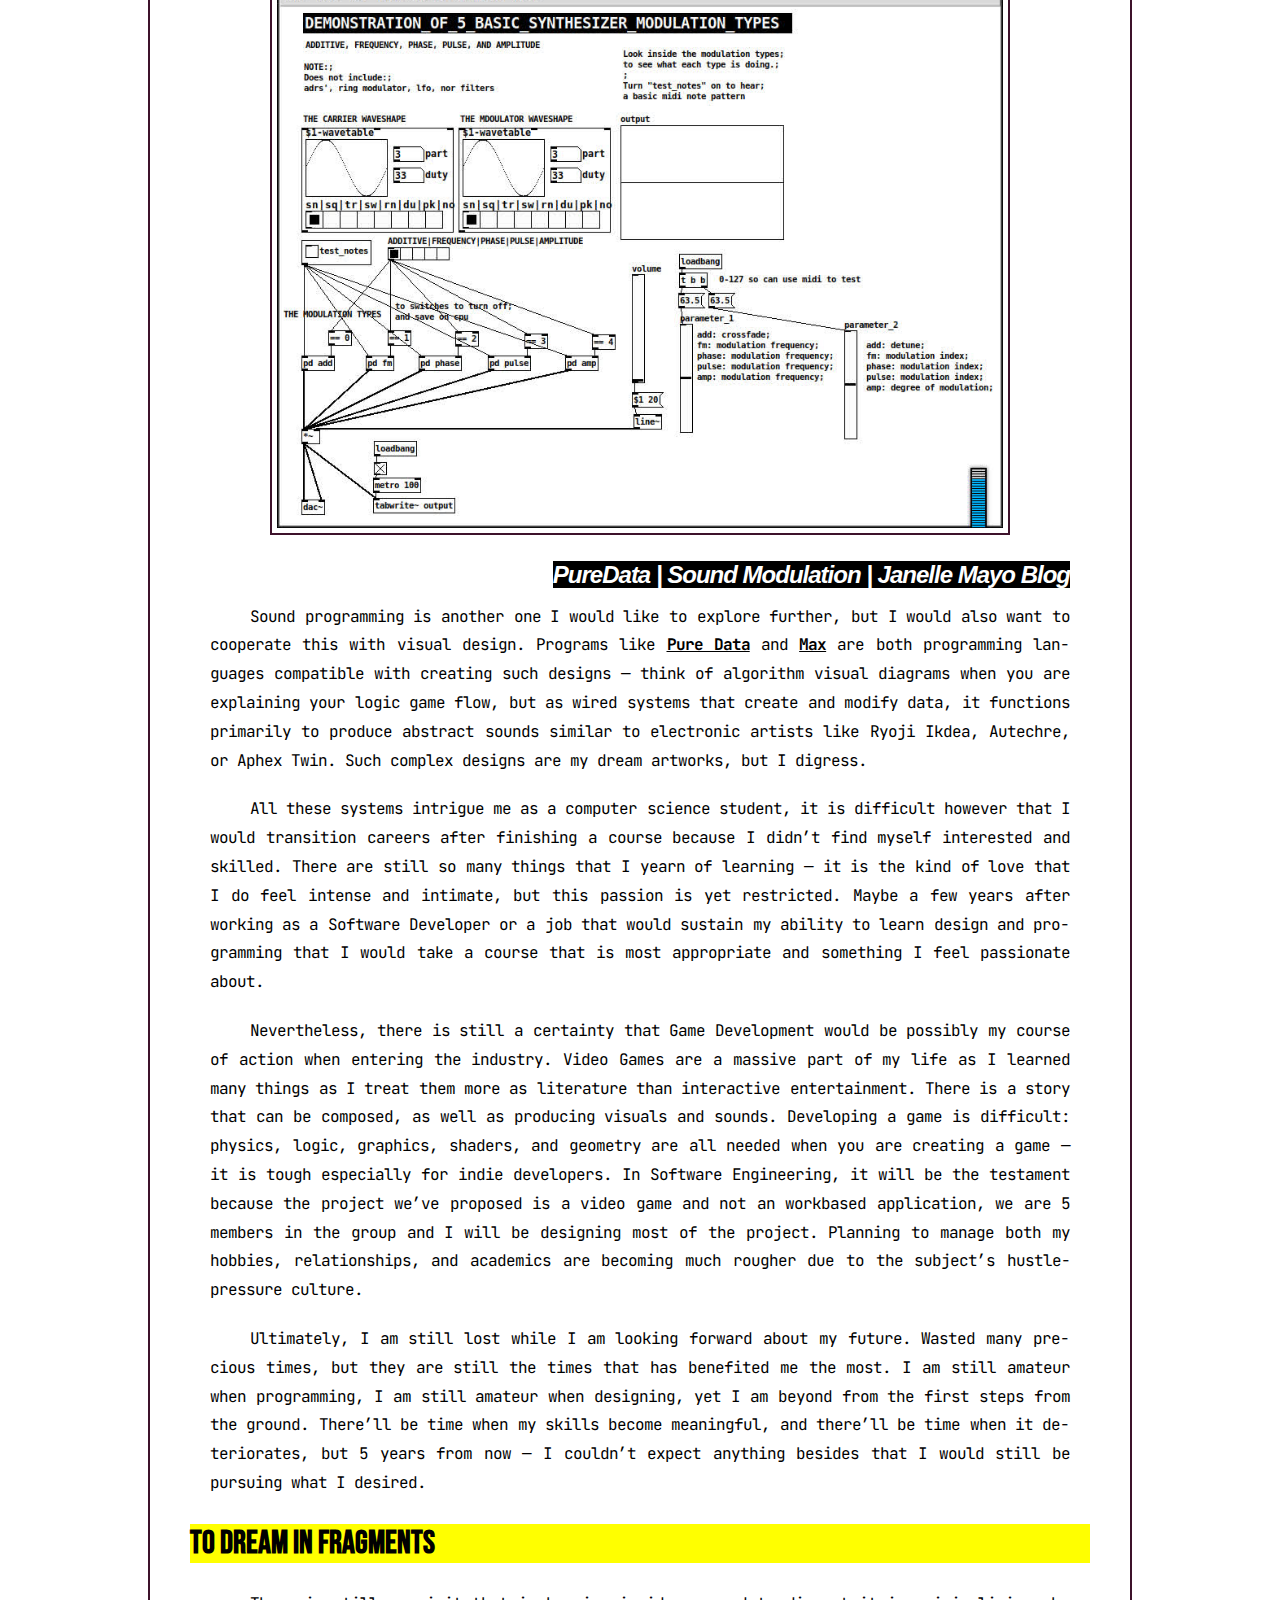
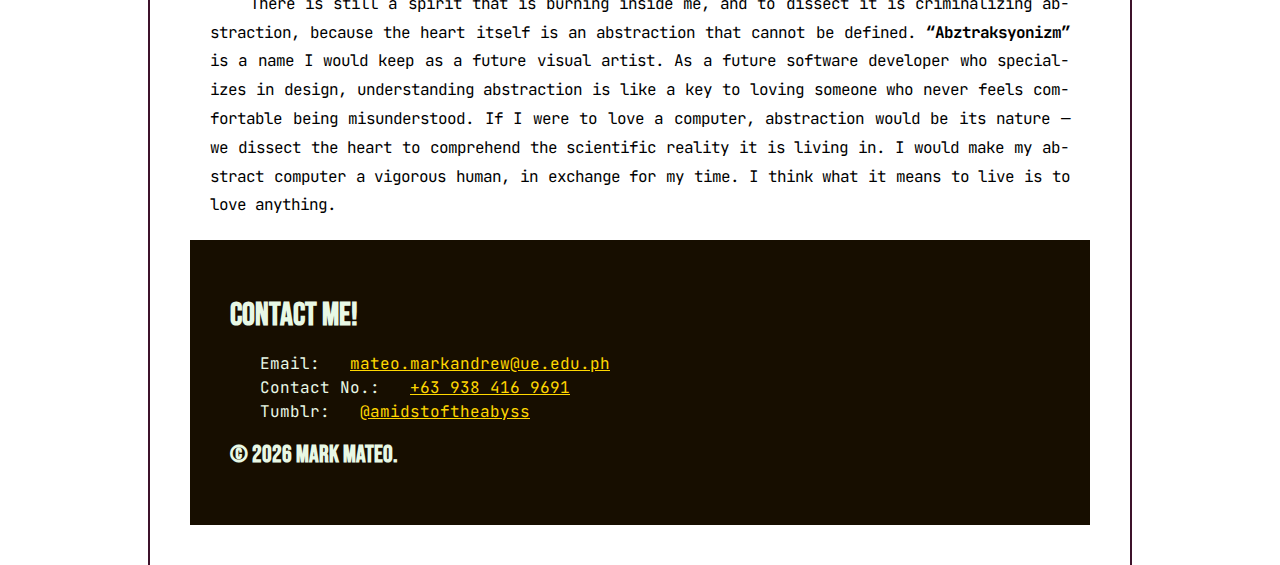
<file: BLOG STORIES/blogstory3.html>
<html lang="en">
  <head>
    <meta charset="UTF-8">
    <meta name="viewport" content="width=device-width, initial-scale=1.0">
    <title>Blogged as Mark'd | ABZTRAKSYONIZM</title>
    <link rel="stylesheet" href="../CSS/main_design.css">
    <link rel="stylesheet" href="../CSS/blog-nav.css">
  </head>
  <body style="padding-top: 250px;">
    <header class="blog-header">
        <div>
            <nav class="nav-header">
                <h4><mark>Blogged as Mark'd</mark></h4>
                <ul class="nav-menu">
                    <li><a href="../index.html">Home</a></li>
                    <li class="dropdown">
                        <a href="#aboutme_dd">About Me</a>
                        <ul class="dropdown-menu">
                            <li><a href="../ABOUT ME/mateo_biography_csad.html" target="_self">Biography</a></li>
                        </ul>
                    </li>
                    <li id="non-anchor">BLOGS</a></li>
                    <li><a href="../gallery_self.html">GALLERY</a></li>
                    <li><a href="../MY BEATS/mybeats.html">Music</a></li>
                    <li class="dropdown">
                        <a href="#films_dd">FILMS</a>
                        <ul class="dropdown-menu">
                            <li><a href="../MY FILMS TV SHOW/myfilm-movies.html" target="_self">Movies</a></li>
                            <li><a href="../MY FILMS TV SHOW/myfilm-tvshow.html" target="_self">TV SHOWS</a></li>
                        </ul>
                    </li>
                </ul>
            </nav>
        </div>
        <div class="header-wrapper2">
            <h1>>//<mark>ABZTRAKSYONIZM</mark>.</h1>
            <h2>>> <i>Post-modern.Life { <mark>Designer of Digitized Reality</mark>: My Computer Scientist’s Dream; }</i></h2>
        </div>
    </header>
  <section class="wrapper">
    <section>
      <section>
        <div class="blog-pagination">
            <a href="blogstory2.html" class="blog-button">
                <h2> << GO BACK </h2>
            </a>
            <a href="blog-navigation.html" class="blog-button">
                <h2> GO TO BLOGS >> </h2>
            </a>
        </div>
      <div>
        <h4 align="right">January 28, 2026 | Mark Andrew D.L. Mateo</h4>
    <div class="separator"></div>
      <section>
      <div>
        <h2 class="title">TO DREAM A HEART</h2>
        <p>Every night, I yearn for something, and that is the meaning and will to love. I want to learn and experience everything without external forces conditioning me from within. There is a certain curiosity that is brewing in our hearts, burnt and carved if we push ourselves to learn. It hurts how every resurrection after infinite burnouts tear the remaining energy of creating that thing I desire. However, I am a person who cares too deeply, and as systems in our bodies, words, identities, and environments are things I want to learn and preserve. In the digitized society, what do I desire when I want to love my computer — that is, to compose systems where the creative mind is intimate with re-organizing abstract concepts into visual or audio art. In order to create is to achieve the ability to create, thus what I yearn for is to scientifically experiment with a post-humanist approach.</p>
      </div>
      <div>
        <h2 class="title">SYSTEM DESIGN AS A DREAM CAREER</h2>
        <p>A dream career that I’ve been wanting to pursue is Multimedia. I’ve had a huge interest in films, music, and painting that there’s a certain point in my college life where I wanted to shift into a Multimedia course. One of my New Year’s Resolutions for 2026 is to focus on Multimedia designs — I had an amateur experience when it comes to designing interfaces, but my experiences on different hobbies help to learn perspectives, color distinctions, and layouts. </p>
        <p>Photography, which is the hobby I am most well-known and experienced in. Starting from Senior High School as I was incredibly lost and depressed without a clear goal ahead, and it was the hobby that shaped that there is still meaning when I create images. I studied how ISO and Shutter Speed interact with each other to capture clean or distorted images. As an artist that wanted a form of radicalization, I didn't follow the standards on photography but acted as tools by implementing an atmosphere and fragmentation — glitched colors, lines, texts — to create an unfamiliar feeling that I wasn't so aware of before. That was how I got into photoshop, it was my introduction to visual design and editing that it felt like I am drawing like a child again, but through distorting images by distinctive shapes and colors that I get to create something out of the ordinary for me.</p>
        <p>My obsession with abstract art when dissecting the exact philosophy of <b>Socrates and Plato</b>: <blockquote>“The beauty of art is the imitation (Mimesis) of reality and form.”</blockquote></p><p> I disagree with Socrates and Plato as realism became a substandard with art, treating painting as only a replica of real life — hence, it is why people are so obsessed with realism over stylistic choices. Art evolves as society progresses through post-fordist systems of manufactured products. The market is filled with art fillers that it becomes an oversaturation of art, thus many artists don't like to embrace the market but forms of expression.</p>
        <p>Through the internet, there is so much art that is accessible through the search engine. What they create and reveal is either the fictional and stylish look of brush strokes and form, hyperrealism that is obsessed with fooling the audience if it is a painting or a picture, or the visual abstraction of particular aesthetics and form. The visual abstraction is defined through mathematics and system — hence the word abstraction — however, it also presents how composing these abstract designs operate as learning devices for many other aesthetics.</p>
        <div class="image-case">
          <img src="IMAGES/touchdesigner_1.jpg">
        </div>
          <p class="ref"><mark style="background-color: black; color: white;">TouchDesigner</mark></p>
        </div>
        <p><b><u>Touch Designer</u></b> is one of the programs I wanted to use, only if it was free to use. This design program functions to create not only graphical designs, but systems of code to create unique visuals primarily used in live concerts and video arts. Its complexity intrigues me of using the program as a tool to create, either for commercial purposes or personal use. Still it is one of my dream visual programs aside from Blender.</p>
        <p>When I want to improve my illustration skills, there are so many applications that I can use to draw — like <b><u>Ibis Paint</u></b>, <b><u>Procreate</b></u>, or <b><u>Affinity</b></u> — these applications help me draw and sketch from imagination. I still use references and sketches to determine the exact design that I wanted, and after many tries, I could feel it is unfinished but I was satisfied. Every artwork is unfinished, even when rendered or formed, but they are still signs that much effort has been applied. No work could be ever finished, thus I turn to create the unordinary. 2D illustrations help especially if I were to create posters of media that I love and messages that I ought to express — such template patterns are scattered online and can be downloaded, it is like I’m collecting scraps on a junkyard to create something valuable. My dream is a junkyard of ideas, because it is a lottery of discovering something that’ll spark, but the progress on developing that won’t stop — creating art is endless that eats itself alive.</p>
        <p>Transitioning into 3D designs, <b><u>Blender</b></u> is one on my list to use when creating 3D models for a game, but I digress when we talk about game development. 3D Designs, when it becomes available in professional electives in 3rd Year, it would be my main choice program — as my obsession with geometry and designs would be possible when these multimedia systems are to be learned and developed.</p>
          <div class="image-case">
          <img src="IMAGES/puredata_1.jpg">
        </div>
          <p class="ref"><mark style="background-color: black; color: white;">PureData | Sound Modulation | Janelle Mayo Blog</mark></p>
        </div>
          <p>Sound programming is another one I would like to explore further, but I would also want to cooperate this with visual design. Programs like <b><u>Pure Data</b></u> and <b><u>Max</b></u> are both programming languages compatible with creating such designs — think of algorithm visual diagrams when you are explaining your logic game flow, but as wired systems that create and modify data, it functions primarily to produce abstract sounds similar to electronic artists like Ryoji Ikdea, Autechre, or Aphex Twin. Such complex designs are my dream artworks, but I digress.</p>
        <p>All these systems intrigue me as a computer science student, it is difficult however that I would transition careers after finishing a course because I didn’t find myself interested and skilled. There are still so many things that I yearn of learning — it is the kind of love that I do feel intense and intimate, but this passion is yet restricted. Maybe a few years after working as a Software Developer or a job that would sustain my ability to learn design and programming that I would take a course that is most appropriate and something I feel passionate about.</p>
        <p>Nevertheless, there is still a certainty that Game Development would be possibly my course of action when entering the industry. Video Games are a massive part of my life as I learned many things as I treat them more as literature than interactive entertainment. There is a story that can be composed, as well as producing visuals and sounds. Developing a game is difficult: physics, logic, graphics, shaders, and geometry are all needed when you are creating a game — it is tough especially for indie developers. In Software Engineering, it will be the testament because the project we’ve proposed is a video game and not an workbased application, we are 5 members in the group and I will be designing most of the project. Planning to manage both my hobbies, relationships, and academics are becoming much rougher due to the subject’s hustle-pressure culture. </p>
        <p>Ultimately, I am still lost while I am looking forward about my future. Wasted many precious times, but they are still the times that has benefited me the most. I am still amateur when programming, I am still amateur when designing, yet I am beyond from the first steps from the ground. There’ll be time when my skills become meaningful, and there’ll be time when it deteriorates, but 5 years from now — I couldn’t expect anything besides that I would still be pursuing what I desired.</p>
      </div>
      <div>
        <h2 class="title">TO DREAM IN FRAGMENTS</h2>
        <p> There is still a spirit that is burning inside me, and to dissect it is criminalizing abstraction, because the heart itself is an abstraction that cannot be defined. <b>“Abztraksyonizm”</b> is a name I would keep as a future visual artist. As a future software developer who specializes in design, understanding abstraction is like a key to loving someone who never feels comfortable being misunderstood. If I were to love a computer, abstraction would be its nature — we dissect the heart to comprehend the scientific reality it is living in. I would make my abstract computer a vigorous human, in exchange for my time. I think what it means to live is to love anything.</p>
      </div>
      </section>
    </section>
    <footer class="contact">
        <div class="contact-wrapper">
            <h1>CONTACT ME!</h1>
            <ul>
                <li>Email: <a href="mailto:mateo.markandrew@ue.edu.ph" target="_blank">mateo.markandrew@ue.edu.ph</a></li>
                <li>Contact No.: <a href="tel:+639364169691" target="_blank">+63 938 416 9691</a></li>
                <li>Tumblr: <a href="https://www.tumblr.com/blog/amidstoftheabyss" target="_blank">@amidstoftheabyss</a></li>
            </ul>
            <h2>© 2026 Mark Mateo.</h2>
        </div>
    </footer>
  </body>
</html>
</file>
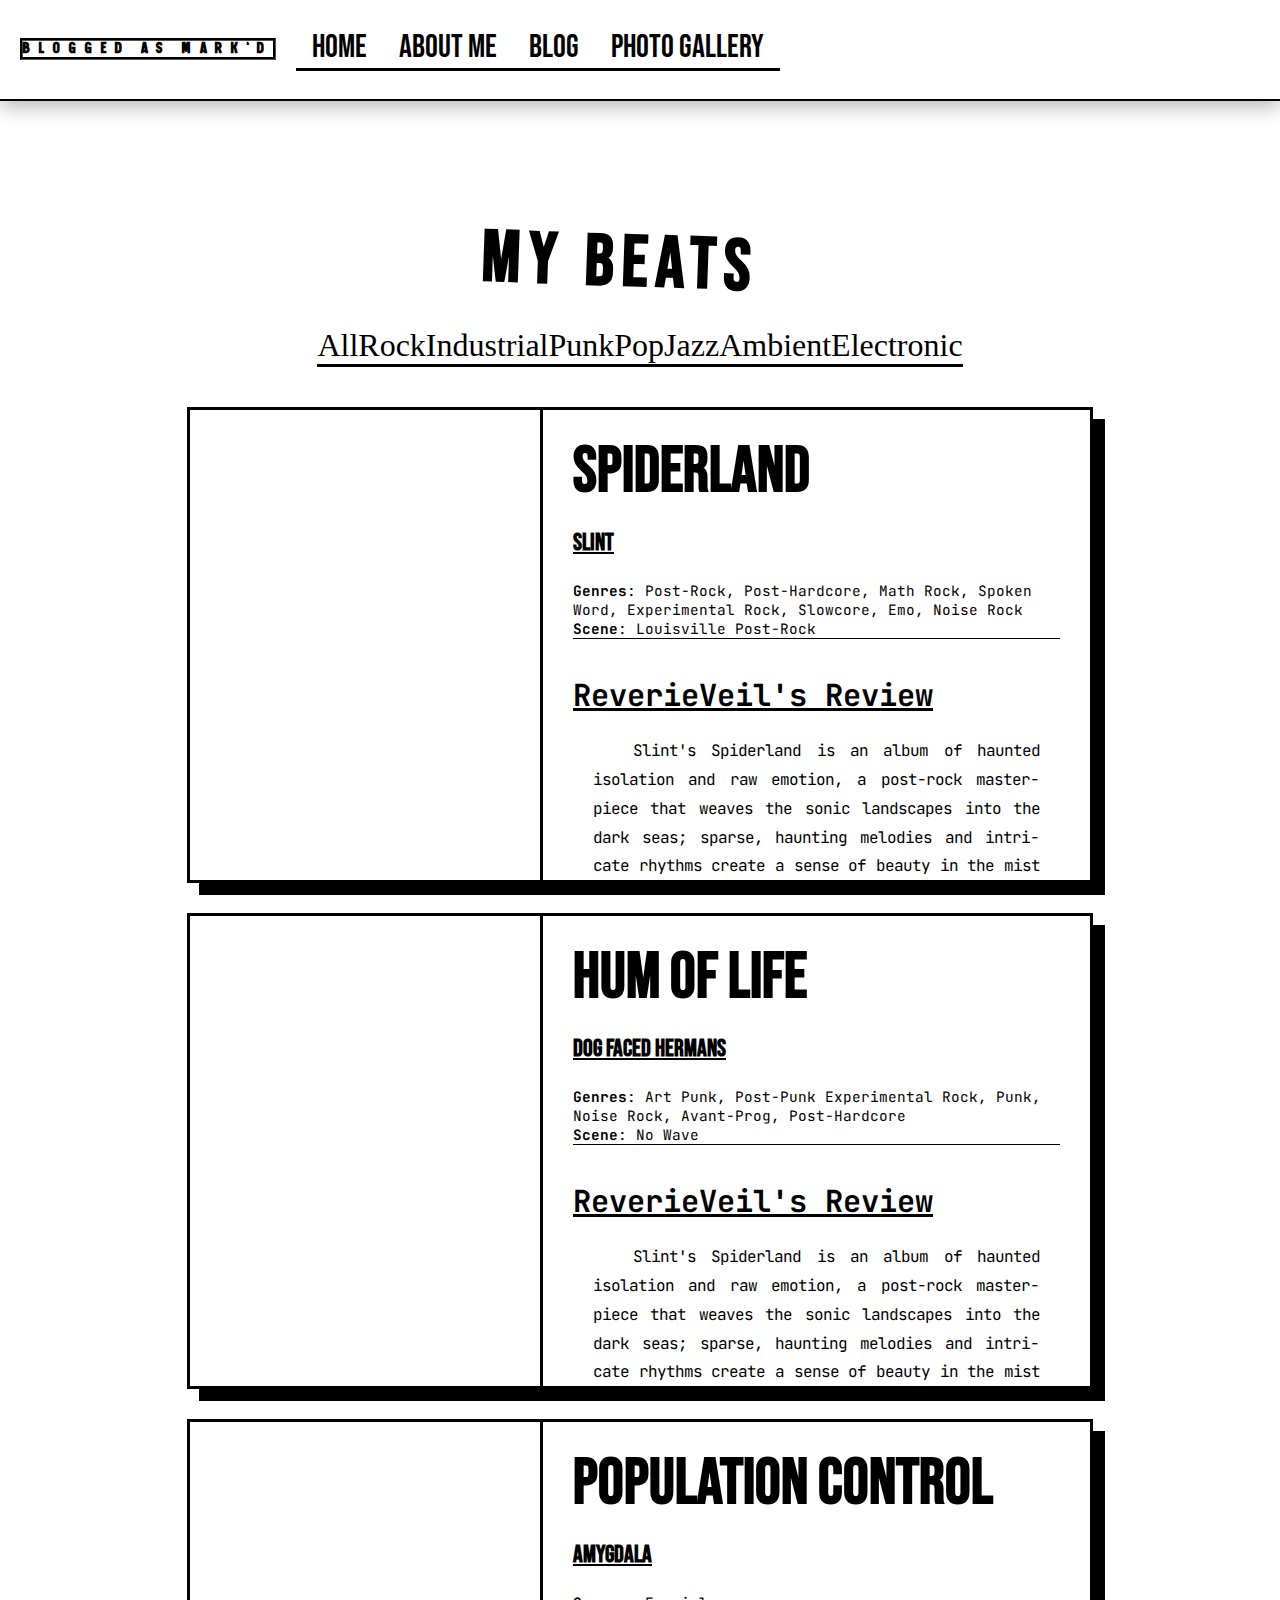
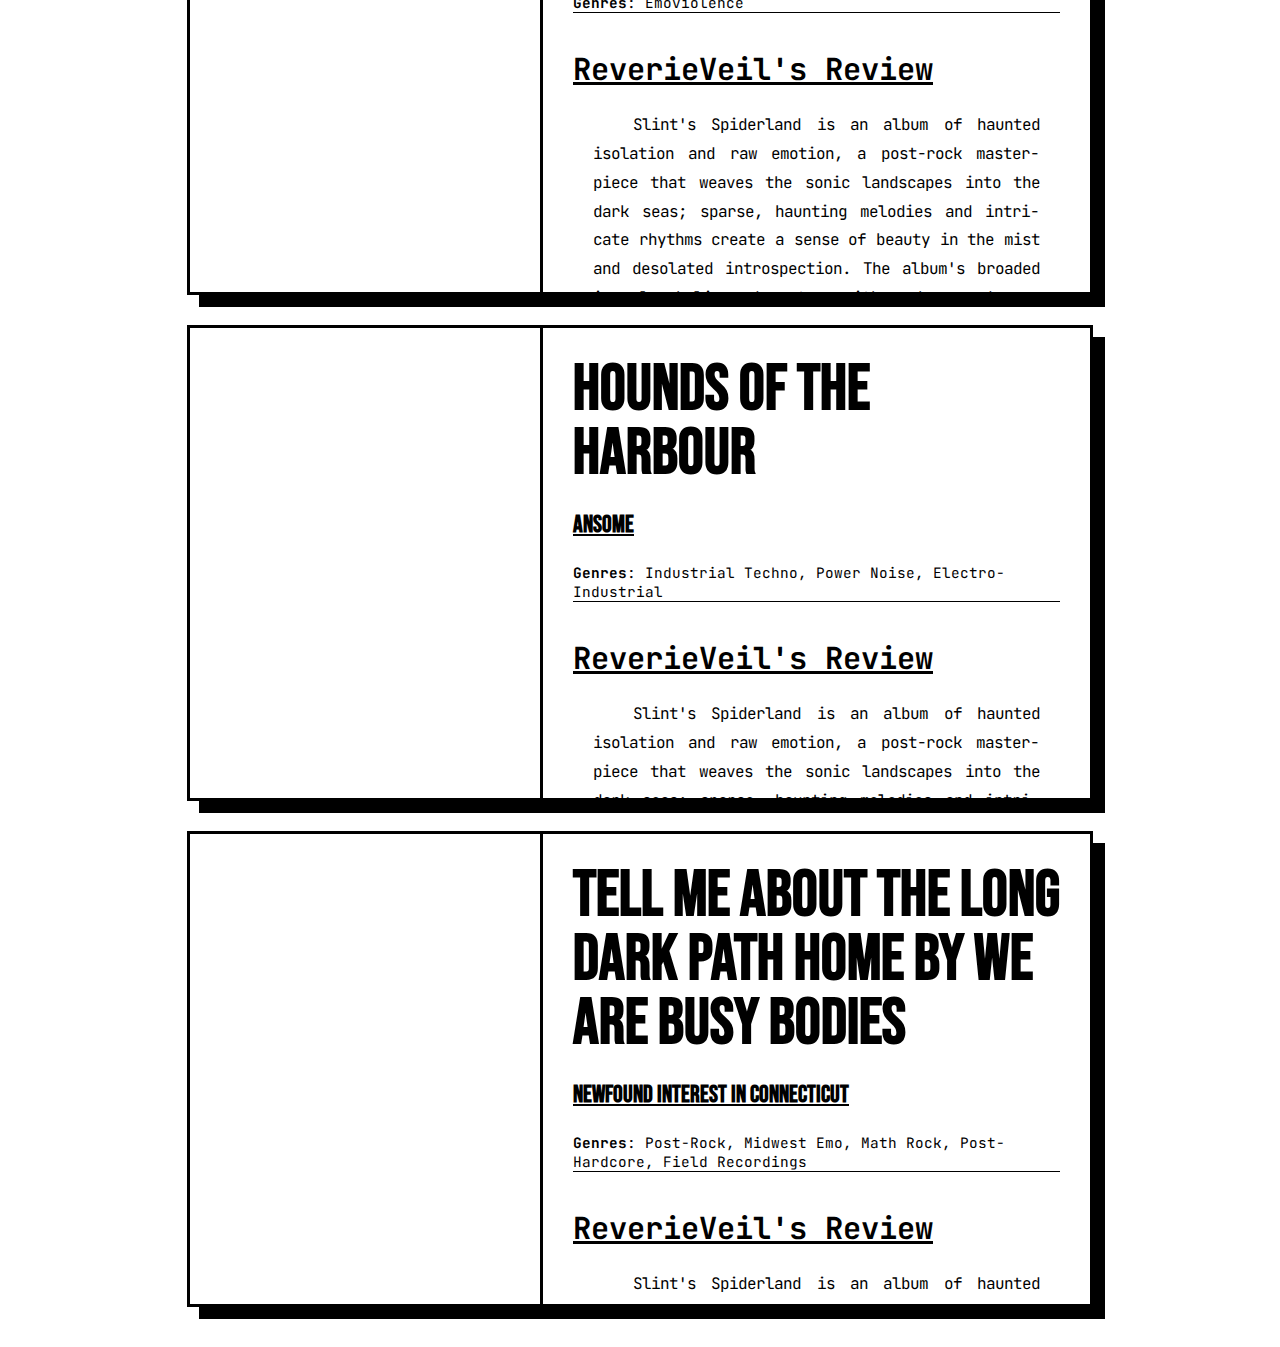
<file: MY BEATS/mybeats.html>
<html lang="en">
    <head>
        <meta charset="UTF-8">
        <meta name="viewport" content="width=device-width, initial-scale=1.0">
        <title>Blogged as Mark'd | PHOTO GALLERY | SELF</title>
        <link rel="stylesheet" href="../CSS/main_design.css">
        <link rel="stylesheet" href="../CSS/gallery.css">
        <link rel="stylesheet" href="../CSS/icons.css">
        <link rel="stylesheet" href="../CSS/mybeats.css">
    </head>
    <body>
        <header class="blog-header">
            <div>
                <nav class="nav-header">
                    <h4><mark>Blogged as Mark'd</mark></h4>
                    <ul class="nav-menu">
                        <li><a href="../index.html">Home</a></li>
                        <li class="dropdown">
                            <a href="#aboutme_dd">About Me</a>
                                <ul class="dropdown-menu">
                                    <li><a href="../ABOUT ME/mateo_biography_csad.html" target="_self">Biography</a></li>
                                </ul>
                        <li class="dropdown">
                            <a href="#blog_dd">Blog</a>
                                <ul class="dropdown-menu">
                                    <li><a href="../BLOG STORIES/blogstory1.html" target="_self">Blog Part 1</a></li>
                                    <li><a href="../BLOG STORIES/blogstory2.html" target="_self">Blog Part 2</a></li>
                                    <li><a href="../BLOG STORIES/blogstory3.html" target="_self">Blog Part 3</a></li>
                                </ul>
                            </li>
                        <li class="dropdown">
                            <a href="#photo-gallery_dd">Photo Gallery</a>
                                <ul class="dropdown-menu">
                                    <li><a href="../gallery_self.html" target="_self">Myself</a></li>
                                    <li><a href="../gallery_arts.html" target="_self">My Arts</a></li>
                                </ul>
                        </li>
                    </ul>
                </nav>
            </div>
        </header>
        <main class="beats-page">
            <h1 class="title-page">MY BEATS</h1>
        </main>
        <nav class="beats-nav">
            <ul>
                <li><label for="all">All</label></li>
                <li><label for="rock">Rock</label></li>
                <li><label for="industrial">Industrial</label></li>
                <li><label for="punk">Punk</label></li>
                <li><label for="pop">Pop</label></li>
                <li><label for="jazz">Jazz</label></li>
                <li><label for="ambient">Ambient</label></li>
                <li><label for="electronic">Electronic</label></li>
            </ul>
        </nav>
        <section class="music-container">
            <div class="music-card">
                <div class="music-visual">
                    <iframe style="border: 0; width: 350px; height: 470px;" src="https://bandcamp.com/EmbeddedPlayer/album=1444050178/size=large/bgcol=ffffff/linkcol=333333/tracklist=false/transparent=true/" seamless>
                        <a href="https://slint.bandcamp.com/album/spiderland-remastered">Spiderland (remastered) by Slint</a></iframe>
                    </iframe>
                </div>
                <aside class="music-card-items">
                    <h2 class="album-title">Spiderland</h2>
                    <h3 class="artist-name">Slint</h3>
                    <div class="genre-list">
                        <b>Genres</b>: Post-Rock, Post-Hardcore, Math Rock, Spoken Word, Experimental Rock, Slowcore, Emo, Noise Rock <br>
                        <b>Scene</b>: Louisville Post-Rock 
                    </div>
                    <div class="review">
                        <h1>ReverieVeil's Review</h1>
                        <p>
                            Slint's Spiderland is an album of haunted isolation and raw emotion, a post-rock masterpiece that weaves the sonic landscapes into the dark seas; sparse, haunting melodies and intricate rhythms create a sense of beauty in the mist and desolated introspection. The album's broaded in melancholia and poetry, with spoken word passages and dynamic shifts that evoke a sense of unease and catharsis. Spiderland is a timeless work that captures the essence of post-rock's ability to convey deep emotions through instrumental storytelling, making it a must-listen for those seeking an immersive and introspective musical experience.
                        </p>
                    </div>
                </aside>
            </div>
            <div class="music-card">
                <div class="music-visual">
                    <iframe style="border: 0; width: 350px; height: 470px;" src="https://bandcamp.com/EmbeddedPlayer/album=3903178897/size=large/bgcol=333333/linkcol=ffffff/tracklist=false/transparent=true/" seamless><a href="https://dogfacedhermans.bandcamp.com/album/hum-of-life-remastered-2009">
                        Hum Of Life (Remastered 2009) by Dog Faced Hermans</a></iframe>
                    </iframe>
                </div>
                <aside class="music-card-items">
                    <h2 class="album-title">Hum Of Life</h2>
                    <h3 class="artist-name">Dog Faced Hermans</h3>
                    <div class="genre-list">
                        <b>Genres</b>: Art Punk, Post-Punk Experimental Rock, Punk, Noise Rock, Avant-Prog, Post-Hardcore <br>
                        <b>Scene</b>: No Wave 
                    </div>
                    <div class="review">
                        <h1>ReverieVeil's Review</h1>
                        <p>
                            Slint's Spiderland is an album of haunted isolation and raw emotion, a post-rock masterpiece that weaves the sonic landscapes into the dark seas; sparse, haunting melodies and intricate rhythms create a sense of beauty in the mist and desolated introspection. The album's broaded in melancholia and poetry, with spoken word passages and dynamic shifts that evoke a sense of unease and catharsis. Spiderland is a timeless work that captures the essence of post-rock's ability to convey deep emotions through instrumental storytelling, making it a must-listen for those seeking an immersive and introspective musical experience.
                        </p>
                    </div>
                </aside>
            </div>
            <div class="music-card">
                <div class="music-visual">
                    <iframe style="border: 0; width: 350px; height: 470px;" src="https://bandcamp.com/EmbeddedPlayer/album=2580708913/size=large/bgcol=333333/linkcol=ffffff/tracklist=false/transparent=true/" seamless><a href="https://amygdalatx.bandcamp.com/album/population-control-2">
                        Population Control by Amygdala</a></iframe>
                    </iframe>
                </div>
                <aside class="music-card-items">
                    <h2 class="album-title">Population Control</h2>
                    <h3 class="artist-name">Amygdala</h3>
                    <div class="genre-list">
                        <b>Genres</b>: Emoviolence
                    </div>
                    <div class="review">
                        <h1>ReverieVeil's Review</h1>
                        <p>
                            Slint's Spiderland is an album of haunted isolation and raw emotion, a post-rock masterpiece that weaves the sonic landscapes into the dark seas; sparse, haunting melodies and intricate rhythms create a sense of beauty in the mist and desolated introspection. The album's broaded in melancholia and poetry, with spoken word passages and dynamic shifts that evoke a sense of unease and catharsis. Spiderland is a timeless work that captures the essence of post-rock's ability to convey deep emotions through instrumental storytelling, making it a must-listen for those seeking an immersive and introspective musical experience.
                        </p>
                    </div>
                </aside>
            </div>
            <div class="music-card">
                <div class="music-visual">
                    <iframe style="border: 0; width: 350px; height: 470px;" src="https://bandcamp.com/EmbeddedPlayer/album=951012245/size=large/bgcol=333333/linkcol=e99708/tracklist=false/transparent=true/" seamless><a href="https://perctrax.bandcamp.com/album/hounds-of-the-harbour">
                        Hounds Of The Harbour by Ansome</a></iframe>
                    </iframe>
                </div>
                <aside class="music-card-items">
                    <h2 class="album-title">Hounds Of The Harbour</h2>
                    <h3 class="artist-name">Ansome</h3>
                    <div class="genre-list">
                        <b>Genres</b>: Industrial Techno, Power Noise, Electro-Industrial
                    </div>
                    <div class="review">
                        <h1>ReverieVeil's Review</h1>
                        <p>
                            Slint's Spiderland is an album of haunted isolation and raw emotion, a post-rock masterpiece that weaves the sonic landscapes into the dark seas; sparse, haunting melodies and intricate rhythms create a sense of beauty in the mist and desolated introspection. The album's broaded in melancholia and poetry, with spoken word passages and dynamic shifts that evoke a sense of unease and catharsis. Spiderland is a timeless work that captures the essence of post-rock's ability to convey deep emotions through instrumental storytelling, making it a must-listen for those seeking an immersive and introspective musical experience.
                        </p>
                    </div>
                </aside>
            </div>
            <div class="music-card">
                <div class="music-visual">
                    <iframe style="border: 0; width: 350px; height: 470px;" src="https://bandcamp.com/EmbeddedPlayer/album=2688218030/size=large/bgcol=333333/linkcol=ffffff/tracklist=false/transparent=true/" seamless><a href="https://wearebusybodies.bandcamp.com/album/newfound-interest-in-connecticut-tell-me-about-the-long-dark-path-home">
                        Newfound Interest in Connecticut - Tell Me About The Long Dark Path Home by We Are Busy Bodies</a></iframe>
                    </iframe>
                </div>
                <aside class="music-card-items">
                    <h2 class="album-title">Tell Me About The Long Dark Path Home by We Are Busy Bodies</h2>
                    <h3 class="artist-name">Newfound Interest in Connecticut</h3>
                    <div class="genre-list">
                        <b>Genres</b>: Post-Rock, Midwest Emo, Math Rock, Post-Hardcore, Field Recordings
                    </div>
                    <div class="review">
                        <h1>ReverieVeil's Review</h1>
                        <p>
                            Slint's Spiderland is an album of haunted isolation and raw emotion, a post-rock masterpiece that weaves the sonic landscapes into the dark seas; sparse, haunting melodies and intricate rhythms create a sense of beauty in the mist and desolated introspection. The album's broaded in melancholia and poetry, with spoken word passages and dynamic shifts that evoke a sense of unease and catharsis. Spiderland is a timeless work that captures the essence of post-rock's ability to convey deep emotions through instrumental storytelling, making it a must-listen for those seeking an immersive and introspective musical experience.
                        </p>
                    </div>
                </aside>
            </div>
        </section>
    </body>
</html>
</file>
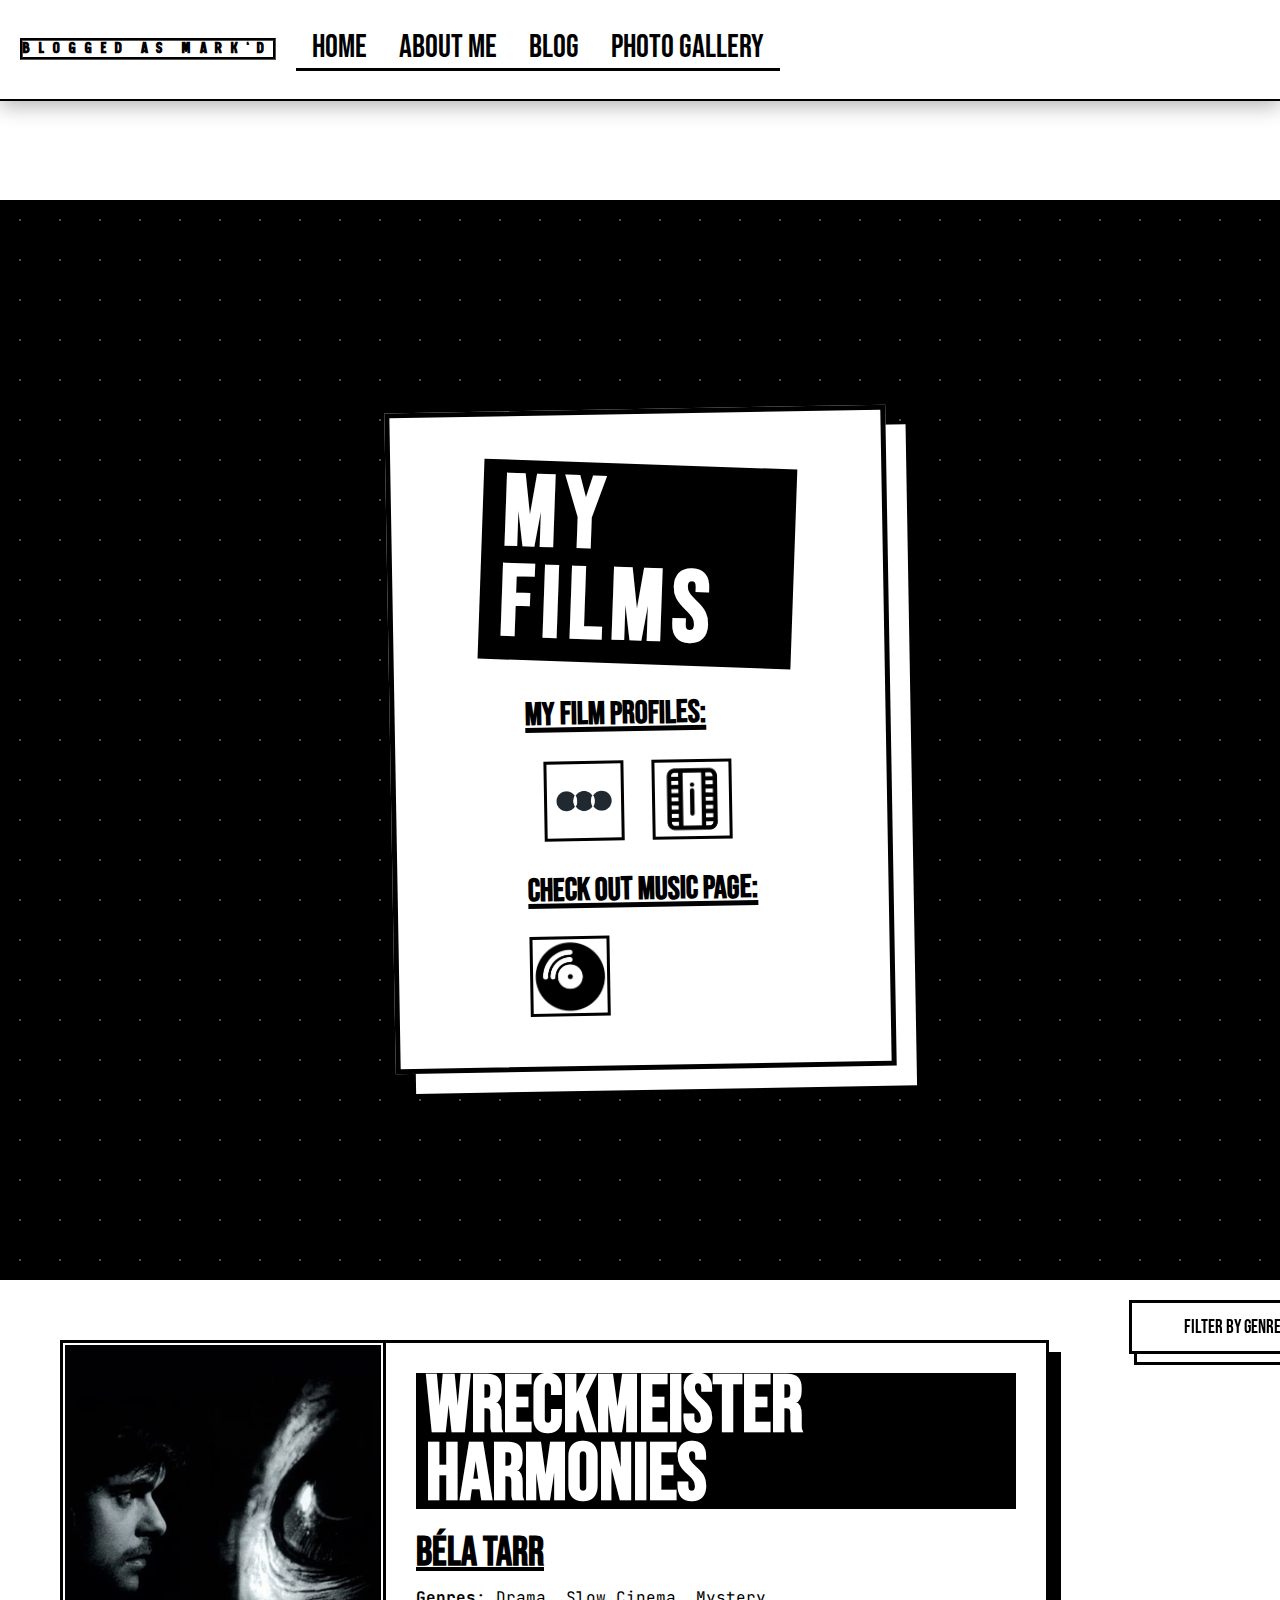
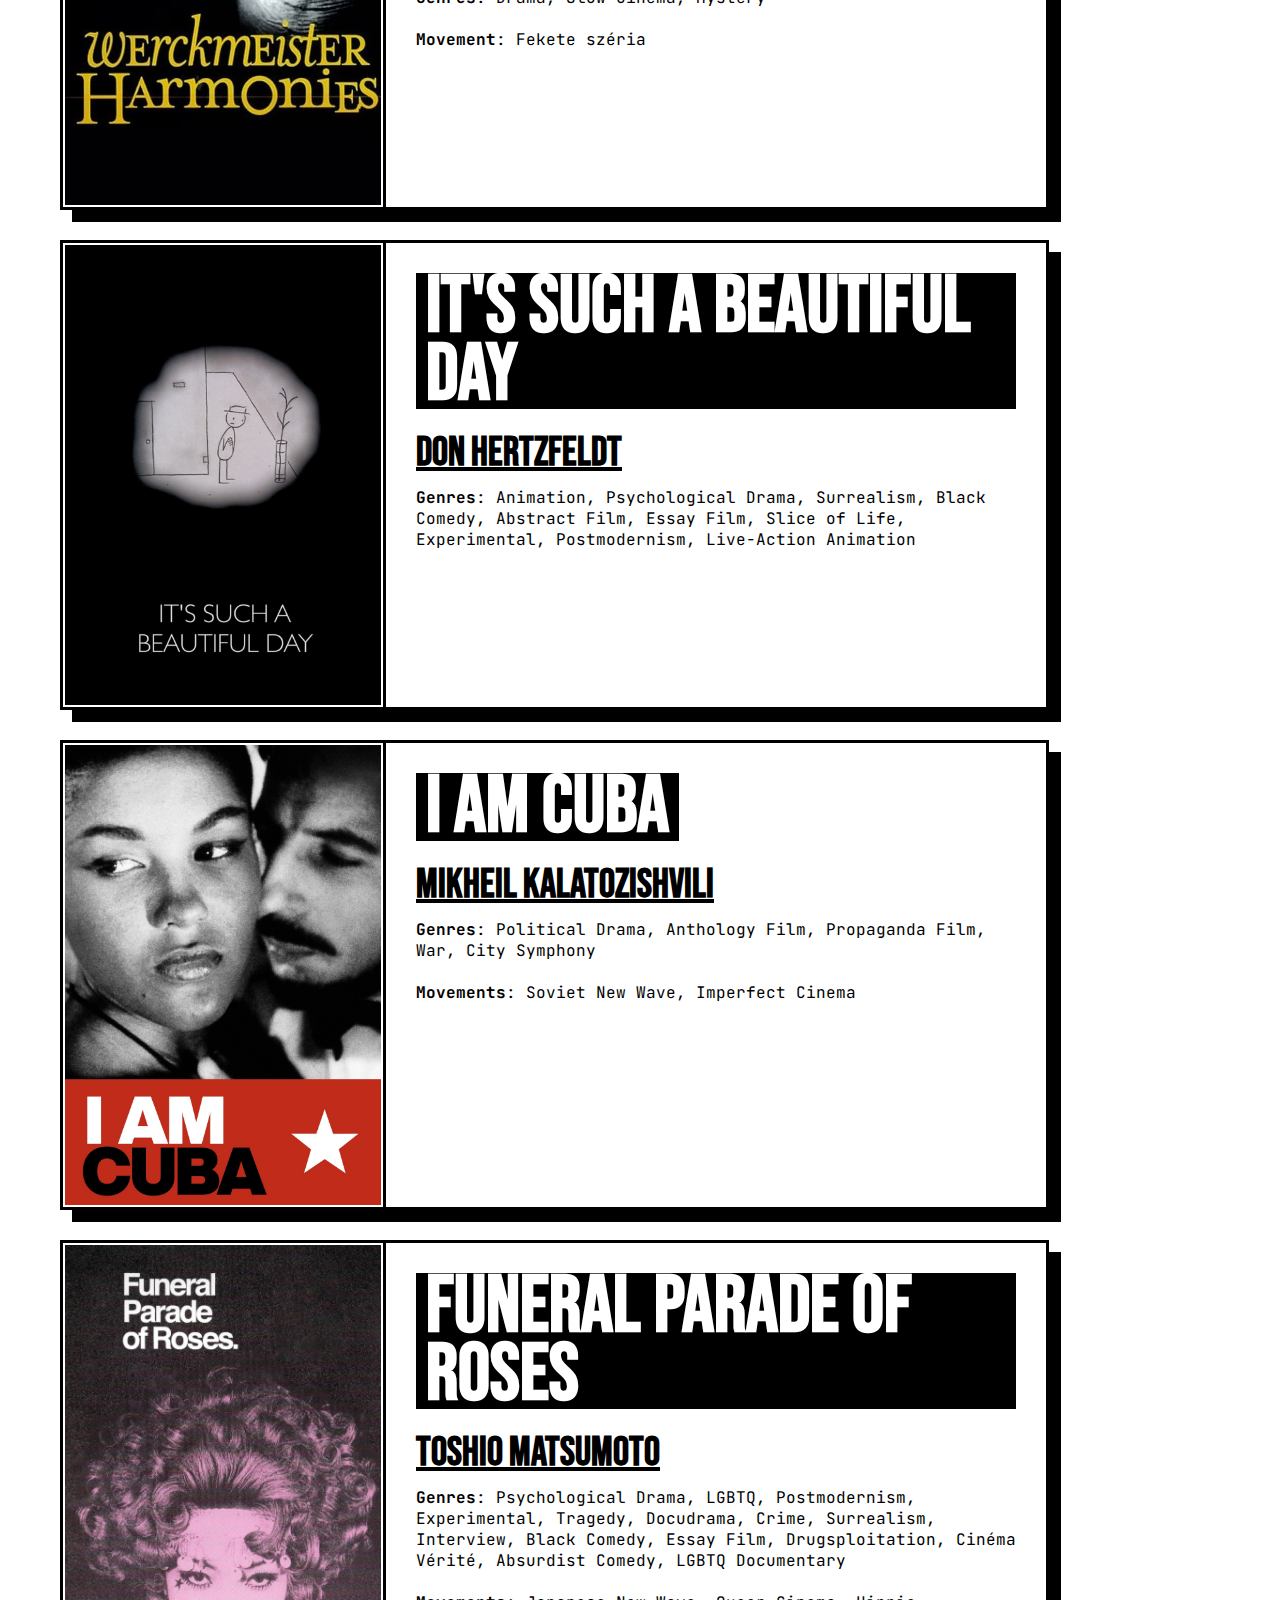
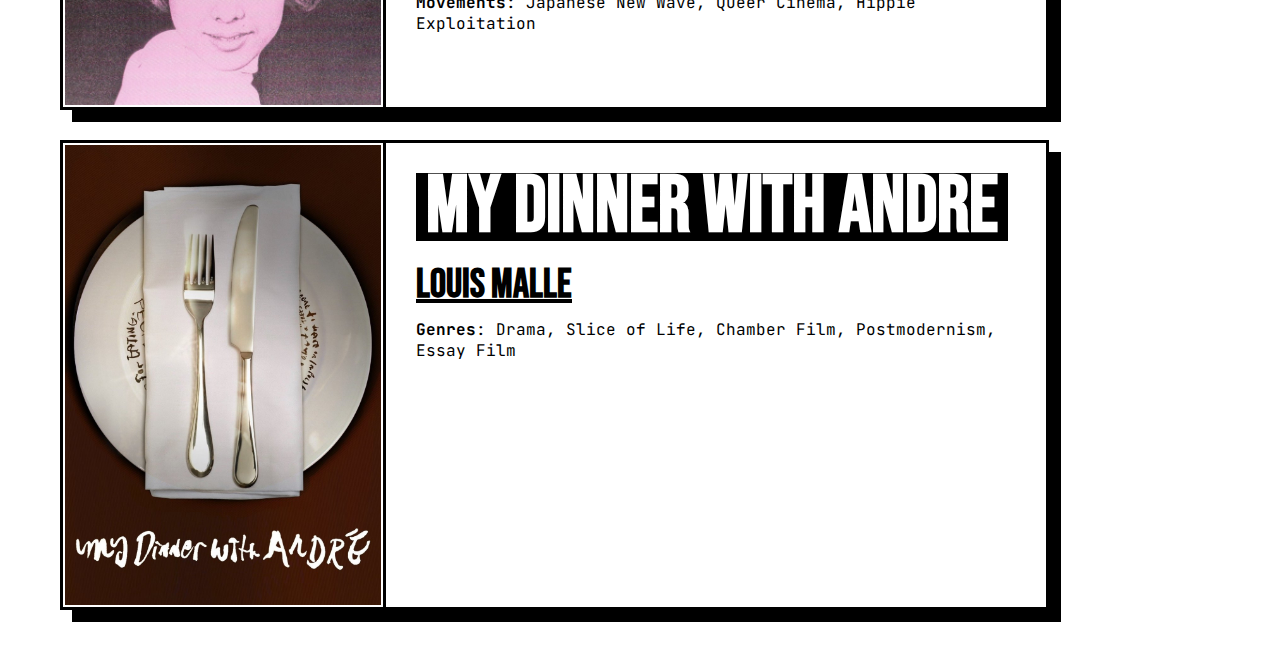
<file: MY FILMS TV SHOW/myfilm-movies.html>
<html lang="en">
    <head>
        <meta charset="UTF-8">
        <meta name="viewport" content="width=device-width, initial-scale=1.0">
        <title>Blogged as Mark'd | PHOTO GALLERY | SELF</title>
        <link rel="stylesheet" href="../CSS/main_design.css">
        <link rel="stylesheet" href="../CSS/gallery.css">
        <link rel="stylesheet" href="../CSS/icons.css">
        <link rel="stylesheet" href="../CSS/myfilms.css">
    </head>
    <body class="page">
        <header class="blog-header">
            <div>
                <nav class="nav-header">
                    <h4><mark>Blogged as Mark'd</mark></h4>
                    <ul class="nav-menu">
                        <li><a href="../index.html">Home</a></li>
                        <li class="dropdown">
                            <a href="#aboutme_dd">About Me</a>
                                <ul class="dropdown-menu">
                                    <li><a href="../ABOUT ME/mateo_biography_csad.html" target="_self">Biography</a></li>
                                </ul>
                        <li class="dropdown">
                            <a href="#blog_dd">Blog</a>
                                <ul class="dropdown-menu">
                                    <li><a href="../BLOG STORIES/blogstory1.html" target="_self">Blog Part 1</a></li>
                                    <li><a href="../BLOG STORIES/blogstory2.html" target="_self">Blog Part 2</a></li>
                                    <li><a href="../BLOG STORIES/blogstory3.html" target="_self">Blog Part 3</a></li>
                                </ul>
                            </li>
                        <li class="dropdown">
                            <a href="#photo-gallery_dd">Photo Gallery</a>
                                <ul class="dropdown-menu">
                                    <li><a href="../gallery_self.html" target="_self">Myself</a></li>
                                    <li><a href="../gallery_arts.html" target="_self">My Arts</a></li>
                                </ul>
                        </li>
                    </ul>
                </nav>
            </div>
        </header>
        <main class="film-page">
            <div class="film-hero-card">
                <h1 class="title-page">MY FILMS</h1>
                <div class="profile-section">
                    <h2>MY FILM PROFILES:</h2>
                    <div class="links-icon">
                        <a href="https://letterboxd.com/AkiraAndrew9x00/" target="_blank">
                            <img src="../ICONS/letterboxd-decal-dots-neg-mono-500px-1003953718.png" alt="Letterboxd" class="icon-small">
                        </a>
                        <a href="https://rateyourmusic.com/~Xstralinxt1300" target="_blank">
                            <img src="../ICONS/noun-movie-information-5438289.png" alt="RateYourMusic" class="icon-small">
                        </a>
                    </div>
                    <h2>CHECK OUT MUSIC PAGE:</h2>
                    <div class="profile-section">
                        <a href="../MY BEATS/mybeats.html">
                            <img src="../ICONS/noun-vinyl-7664098.png" alt="MY BEATS" class="icon-small">
                        </a>
                    </div>
                </div>
            </div>
        </main>
        <div class="main-content-wrapper">
            <input type="radio" name="film-filter" id="comedy" class="filter-input">
            <input type="radio" name="film-filter" id="mystery" class="filter-input">
            <input type="radio" name="film-filter" id="drama" class="filter-input">
            <input type="radio" name="film-filter" id="surrealism" class="filter-input">
            <input type="radio" name="film-filter" id="historical" class="filter-input">
            <input type="radio" name="film-filter" id="documentary" class="filter-input">
            <input type="radio" name="film-filter" id="experimental" class="filter-input">
            <input type="radio" name="film-filter" id="political" class="filter-input">
            <input type="radio" name="film-filter" id="horror" class="filter-input">
            <input type="radio" name="film-filter" id="thriller" class="filter-input">
            <input type="radio" name="film-filter" id="psychological" class="filter-input">
            <input type="radio" name="film-filter" id="animation" class="filter-input">
            <input type="radio" name="film-filter" id="postmodernism" class="filter-input">
            <input type="radio" name="film-filter" id="noir" class="filter-input">
            <input type="radio" name="film-filter" id="romance" class="filter-input">
            <input type="radio" name="film-filter" id="family" class="filter-input">
            <input type="radio" name="film-filter" id="sci-fi" class="filter-input">
            <input type="radio" name="film-filter" id="coa" class="filter-input">

            <input type="radio" name="film-filter" id="all" class="filter-input" checked>
            <input type="checkbox" id="menu-toggle" class="filter-input">
            <nav class="film-nav">
                <label for="menu-toggle" class="menu-button">FILTER BY GENRE ▾</label>
                <ul class="genre-list-container">
                    <li><label for="all">All</label></li>
                    <li><label for="comedy">Comedy</label></li>
                    <li><label for="mystery">Mystery</label></li>
                    <li><label for="drama">Drama</label></li>
                    <li><label for="surrealism">Surrealism</label></li>
                    <li><label for="historical">Historical</label></li>
                    <li><label for="documentary">Documentary</label></li>
                    <li><label for="experimental">Experimental</label></li>
                    <li><label for="political">Political</label></li>
                    <li><label for="horror">Horror</label></li>
                    <li><label for="thriller">Thriller</label></li>
                    <li><label for="psychological">Psychological</label></li>
                    <li><label for="animation">Animation</label></li>
                    <li><label for="postmodernism">Postmodernism</label></li>
                    <li><label for="noir">Noir</label></li>
                    <li><label for="romance">Romance</label></li>
                    <li><label for="family">Family</label></li>
                    <li><label for="sci-fi">Science Fiction</label></li>
                    <li><label for="coa">Coming of Age</label></li>
                </ul>
            </nav>
            <section class="film-container">
                <div class="film-card rock">
                    <div class="film-visual">
                        <img src="IMAGES/37507-werckmeister-harmonies-0-2000-0-3000-crop.jpg" alt="Wreckmeister Harmonies (2000)">
                    </div>
                    <aside class="film-card-items">
                        <h2 class="film-title">Wreckmeister Harmonies</h2>
                        <h3 class="crew-name">Béla Tarr</h3>
                        <div class="genre-list">
                            <b>Genres</b>: Drama, Slow Cinema, Mystery <br><br>
                            <b>Movement</b>: Fekete széria
                        </div>
                        <div class="player">
                            <iframe width="560" height="315" src="https://www.youtube-nocookie.com/embed/_d5X2t_s9g8?si=70s3k1vm9Ss3iVJD" title="YouTube video player" frameborder="0" allow="accelerometer; autoplay; clipboard-write; encrypted-media; gyroscope; picture-in-picture; web-share" referrerpolicy="strict-origin-when-cross-origin" allowfullscreen>

                            </iframe>
                        </div>
                        <div class="synopsis">
                            <p>
                                A naive young man witnesses an escalation of violence in his small hometown following the arrival of a mysterious circus attraction.
                            </p>
                        </div>
                        <div class="sources">
                            <h1>SOURCES: </h1>
                            <div class="links-icon">
                                <a href="https://letterboxd.com/film/werckmeister-harmonies/" target="_blank">
                                    <img src="../ICONS/letterboxd-decal-dots-neg-mono-500px-1003953718.png" alt="Letterboxd" class="icon-small">
                                </a>
                                <a href="https://rateyourmusic.com/film/werckmeister-harmoniak/" target="_blank">
                                    <img src="../ICONS/noun-movie-information-5438289.png" alt="RateYourMovies" class="icon-small">
                                </a>
                                <a href="https://en.wikipedia.org/wiki/Werckmeister_Harmonies" target="_blank">
                                    <img src="../ICONS/icons8-wikipedia-144.png" alt="Wikipedia" class="icon-small">
                                </a>
                                <a href="https://www.imdb.com/title/tt0249241/" target="_blank">
                                    <img src="../ICONS/imdb.png" alt="IMDB" class="icon-small">
                                </a>
                            </div>
                        </div>
                    </aside>
                </div>
                <div class="film-card">
                    <div class="film-visual">
                        <img src="IMAGES/such a beautiful-0-2000-0-3000-crop.jpg" alt="It's Such a Beautiful Day (2012)">
                    </div>
                    <aside class="film-card-items">
                        <h2 class="film-title">It's Such a Beautiful Day</h2>
                        <h3 class="crew-name">Don Hertzfeldt</h3>
                        <div class="genre-list">
                            <b>Genres</b>: Animation, Psychological Drama, Surrealism, Black Comedy, Abstract Film, Essay Film, Slice of Life, Experimental, Postmodernism, Live-Action Animation
                        </div>
                        <div class="player">
                            <iframe width="560" height="315" src="https://www.youtube-nocookie.com/embed/LHMJl2Z2zJA?si=oswcA6NreQKwZ2N3" title="YouTube video player" frameborder="0" allow="accelerometer; autoplay; clipboard-write; encrypted-media; gyroscope; picture-in-picture; web-share" referrerpolicy="strict-origin-when-cross-origin" allowfullscreen>
                            </iframe>
                        </div>
                        <div>
                            <p>Bill struggles to put together his shattered psyche.</p>
                        </div>
                        <div class="sources">
                            <h1>SOURCES: </h1>
                            <div class="links-icon">
                                <a href="https://letterboxd.com/film/its-such-a-beautiful-day/" target="_blank">
                                    <img src="../ICONS/letterboxd-decal-dots-neg-mono-500px-1003953718.png" alt="Letterboxd" class="icon-small">
                                </a>
                                <a href="https://rateyourmusic.com/film/its-such-a-beautiful-day-1/" target="_blank">
                                    <img src="../ICONS/noun-movie-information-5438289.png" alt="RateYourMovies" class="icon-small">
                                </a>
                                <a href="https://en.wikipedia.org/wiki/It%27s_Such_a_Beautiful_Day_(film)" target="_blank">
                                    <img src="../ICONS/icons8-wikipedia-144.png" alt="Wikipedia" class="icon-small">
                                </a>
                                <a href="https://www.imdb.com/title/tt2396224/" target="_blank">
                                    <img src="../ICONS/imdb.png" alt="IMDB" class="icon-small">
                                </a>
                            </div>
                        </div>
                    </aside>
                </div>
                <div class="film-card">
                    <div class="film-visual">
                        <img src="IMAGES/30720-i-am-cuba-0-2000-0-3000-crop.jpg" alt="I Am Cuba (1964)">
                    </div>
                    <aside class="film-card-items">
                        <h2 class="film-title">I Am Cuba</h2>
                        <h3 class="crew-name">Mikheil Kalatozishvili</h3>
                        
                        <div class="genre-list">
                            <b>Genres</b>: Political Drama, Anthology Film, Propaganda Film, War, City Symphony <br><br>
                            <b>Movements</b>: Soviet New Wave, Imperfect Cinema
                        </div>
                        <div class="player">
                            <iframe width="560" height="315" src="https://www.youtube-nocookie.com/embed/6hiV9NQnoa4?si=Zw4ZlEiWLgxOioC0" title="YouTube video player" frameborder="0" allow="accelerometer; autoplay; clipboard-write; encrypted-media; gyroscope; picture-in-picture; web-share" referrerpolicy="strict-origin-when-cross-origin" allowfullscreen>
                            </iframe>
                        </div>
                        <div class="synopsis">
                            <p>
                                Four vignettes on the lives of the Cuban people in the pre-revolutionary era. In Havana, Maria is ashamed when a man she loves discovers how she makes a living. Pedro, an old farmer, discovers that the land he cultivates is being sold to an American company. A student sees his friends attacked by the police while they distribute leaflets supporting Fidel Castro. Finally, a peasant family is threatened by Batista’s army.
                            </p>
                        </div>
                        <div class="sources">
                            <h1>SOURCES: </h1>
                            <div class="links-icon">
                                <a href="https://letterboxd.com/film/i-am-cuba/" target="_blank">
                                    <img src="../ICONS/letterboxd-decal-dots-neg-mono-500px-1003953718.png" alt="Letterboxd" class="icon-small">
                                </a>
                                <a href="https://rateyourmusic.com/film/soy-cuba/" target="_blank">
                                    <img src="../ICONS/noun-movie-information-5438289.png" alt="RateYourMovies" class="icon-small">
                                </a>
                                <a href="https://en.wikipedia.org/wiki/I_Am_Cuba" target="_blank">
                                    <img src="../ICONS/icons8-wikipedia-144.png" alt="Wikipedia" class="icon-small">
                                </a>
                                <a href="https://www.imdb.com/title/tt0058604/" target="_blank">
                                    <img src="../ICONS/imdb.png" alt="IMDB" class="icon-small">
                                </a>
                            </div>
                        </div>
                    </aside>
                </div>
                <div class="film-card">
                    <div class="film-visual">
                        <img src="IMAGES/50978-funeral-parade-of-roses-0-2000-0-3000-crop.jpg" alt="Funeral Parade of Roses (1969)">
                    </div>
                    <aside class="film-card-items">
                        <h2 class="film-title">Funeral Parade of Roses</h2>
                        <h3 class="crew-name">Toshio Matsumoto</h3>
                        <div class="genre-list">
                            <b>Genres</b>: Psychological Drama, LGBTQ, Postmodernism, Experimental, Tragedy, Docudrama, Crime, Surrealism, Interview, Black Comedy, Essay Film, Drugsploitation, Cinéma Vérité, Absurdist Comedy, LGBTQ Documentary <br><br>
                            <b>Movements</b>: Japanese New Wave, Queer Cinema, Hippie Exploitation
                        </div>
                        <div class="player">
                            <iframe width="560" height="315" src="https://www.youtube-nocookie.com/embed/6hiV9NQnoa4?si=Zw4ZlEiWLgxOioC0" title="YouTube video player" frameborder="0" allow="accelerometer; autoplay; clipboard-write; encrypted-media; gyroscope; picture-in-picture; web-share" referrerpolicy="strict-origin-when-cross-origin" allowfullscreen>
                            </iframe>
                        </div>
                        <div class="synopsis">
                            <blockquote>Who’s the fairest of them all?</blockquote>
                            <p>In 1960s Tokyo, Gonda owns a bar in which the gay, cross-dresser, and trans scenes meet. Gonda is in a relationship with the madam of the bar, Leda. As the younger Eddie starts a passionate affair with Gonda, she ignites the jealousy of Leda, unaware of another kind of history between them.</p>
                        </div>
                        <div class="sources">
                            <h1>SOURCES: </h1>
                            <div class="links-icon">
                                <a href="https://letterboxd.com/film/i-am-cuba/" target="_blank">
                                    <img src="../ICONS/letterboxd-decal-dots-neg-mono-500px-1003953718.png" alt="Letterboxd" class="icon-small">
                                </a>
                                <a href="https://rateyourmusic.com/film/soy-cuba/" target="_blank">
                                    <img src="../ICONS/noun-movie-information-5438289.png" alt="RateYourMovies" class="icon-small">
                                </a>
                                <a href="https://en.wikipedia.org/wiki/I_Am_Cuba" target="_blank">
                                    <img src="../ICONS/icons8-wikipedia-144.png" alt="Wikipedia" class="icon-small">
                                </a>
                                <a href="https://www.imdb.com/title/tt0058604/" target="_blank">
                                    <img src="../ICONS/imdb.png" alt="IMDB" class="icon-small">
                                </a>
                            </div>
                        </div>
                    </aside>
                </div>
                <div class="film-card">
                    <div class="film-visual">
                        <img src="IMAGES/36042-my-dinner-with-andre-0-2000-0-3000-crop.jpg" alt="My Dinner With André (1969)">
                    </div>
                    <aside class="film-card-items">
                        <h2 class="film-title">My Dinner With André</h2>
                        <h3 class="crew-name">Louis Malle</h3>
                        <div class="genre-list">
                            <b>Genres</b>: Drama, Slice of Life, Chamber Film, Postmodernism, Essay Film
                        </div>
                        <div class="player">
                            <iframe width="560" height="315" src="https://www.youtube-nocookie.com/embed/mJMO0i-xsbc?si=Xfn0U3mKUkU5GoDk" title="YouTube video player" frameborder="0" allow="accelerometer; autoplay; clipboard-write; encrypted-media; gyroscope; picture-in-picture; web-share" referrerpolicy="strict-origin-when-cross-origin" allowfullscreen></iframe>
                        </div>
                        <div class="synopsis">
                            <p>
                                Two old friends meet for dinner; as one tells anecdotes detailing his experiences, the other notices their differing worldviews.
                            </p>
                        </div>
                        <div class="sources">
                            <h1>SOURCES: </h1>
                            <div class="links-icon">
                                <a href="https://letterboxd.com/film/my-dinner-with-andre/" target="_blank">
                                    <img src="../ICONS/letterboxd-decal-dots-neg-mono-500px-1003953718.png" alt="Letterboxd" class="icon-small">
                                </a>
                                <a href="https://rateyourmusic.com/film/my-dinner-with-andre/" target="_blank">
                                    <img src="../ICONS/noun-movie-information-5438289.png" alt="RateYourMovies" class="icon-small">
                                </a>
                                <a href="https://en.wikipedia.org/wiki/My_Dinner_with_Andre" target="_blank">
                                    <img src="../ICONS/icons8-wikipedia-144.png" alt="Wikipedia" class="icon-small">
                                </a>
                                <a href="https://www.imdb.com/title/tt0082783/" target="_blank">
                                    <img src="../ICONS/imdb.png" alt="IMDB" class="icon-small">
                                </a>
                            </div>
                        </div>
                    </aside>
                </div>
            </section>
</file>
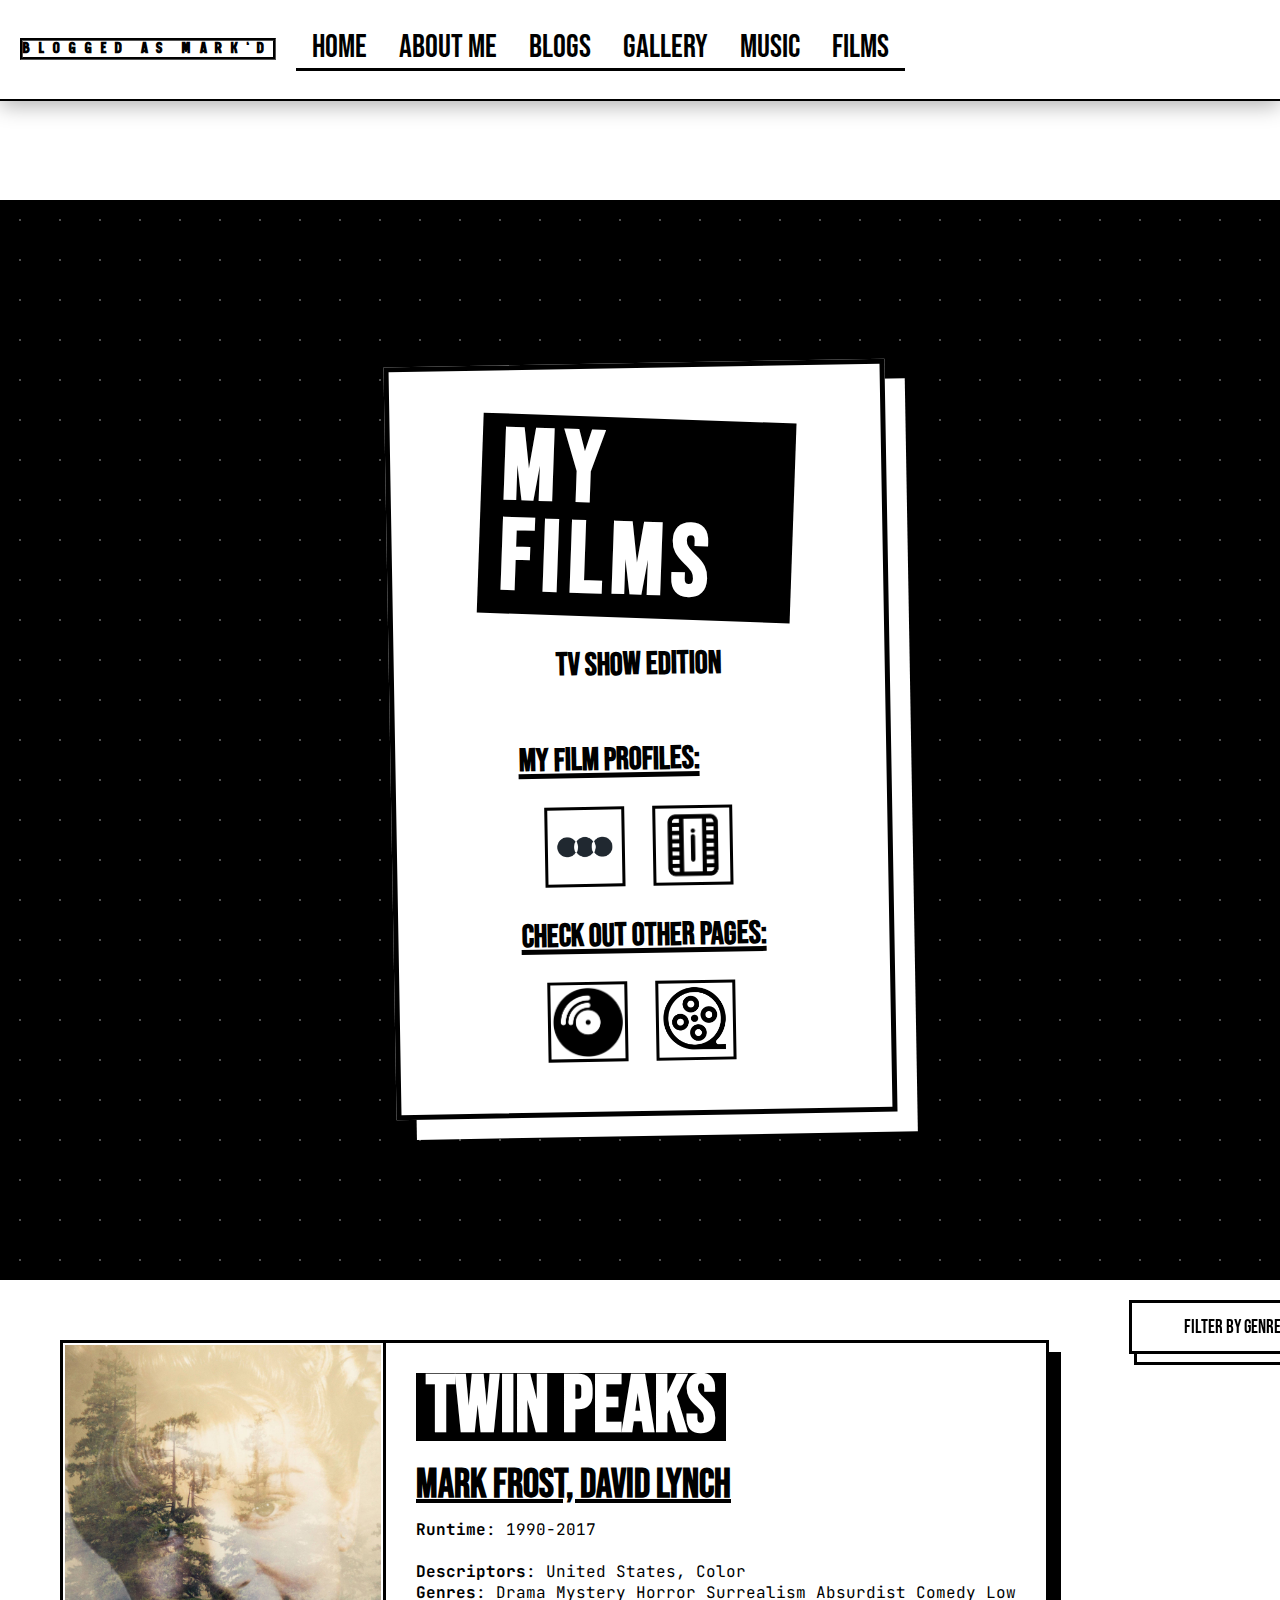
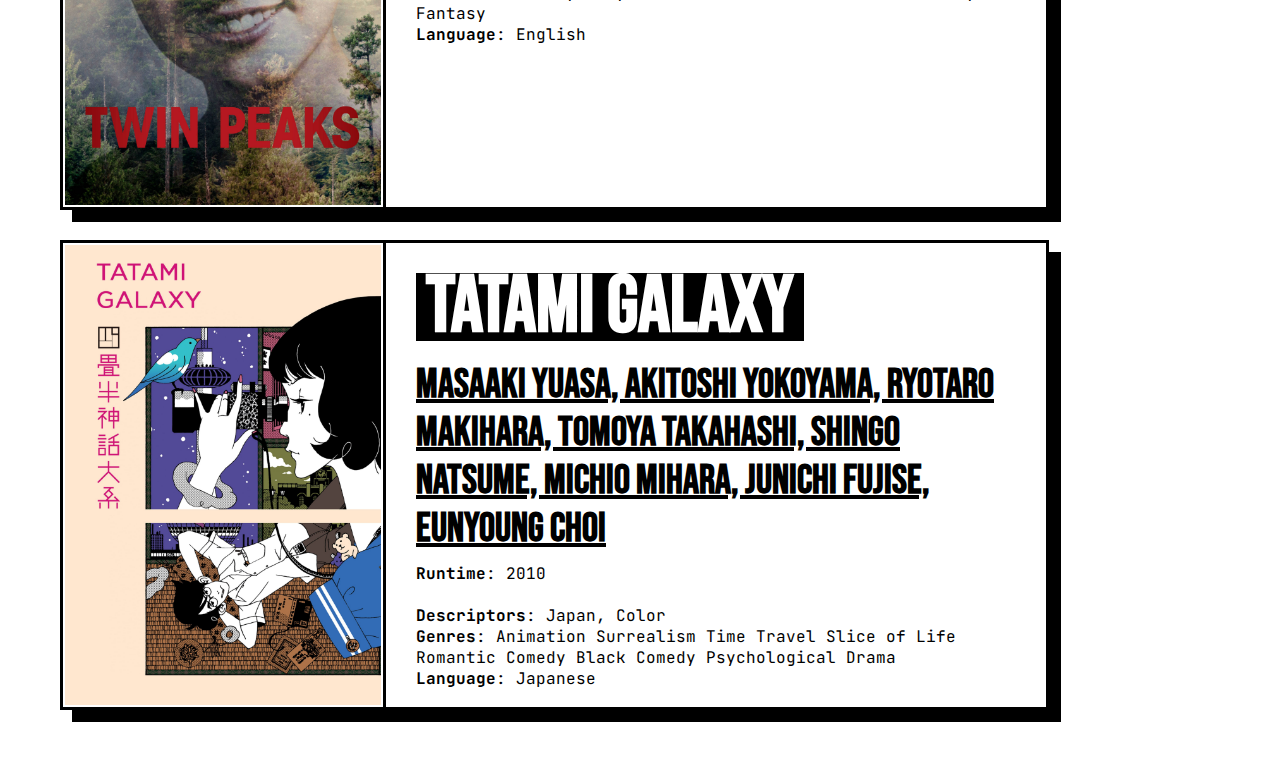
<file: MY FILMS TV SHOW/myfilm-tvshow.html>
<html lang="en">
    <head>
        <meta charset="UTF-8">
        <meta name="viewport" content="width=device-width, initial-scale=1.0">
        <title>Blogged as Mark'd | MY FILMS | TV SHOWS</title>
        <link rel="stylesheet" href="../CSS/main_design.css">
        <link rel="stylesheet" href="../CSS/gallery.css">
        <link rel="stylesheet" href="../CSS/icons.css">
        <link rel="stylesheet" href="../CSS/myfilms.css">
    </head>
    <body class="page">
        <header class="blog-header">
            <div>
                <nav class="nav-header">
                    <h4><mark>Blogged as Mark'd</mark></h4>
                    <ul class="nav-menu">
                        <li><a href="../index.html">Home</a></li>
                        <li class="dropdown">
                            <a href="#aboutme_dd">About Me</a>
                                <ul class="dropdown-menu">
                                    <li><a href="../ABOUT ME/mateo_biography_csad.html" target="_self">Biography</a></li>
                                </ul>
                        <li><a href="../BLOG STORIES/blog-navigation.html">BLOGS</a></li>
                        <li><a href="../gallery_self.html">GALLERY</a></li>
                        <li><a href="../MY BEATS/mybeats.html" target="_self">Music</a></li>
                        <li class="dropdown">
                            <a href="#films_dd">FILMS</a>
                            <ul class="dropdown-menu">
                                <li><a href="myfilm-tvshow.html" target="_self">Movies</a></li>
                                <li id="non-anchor">TV SHOWS</li>
                            </ul>
                        </li>
                    </ul>
                </nav>
            </div>
        </header>
        <main class="film-page">
            <div class="film-hero-card">
                <h1 class="title-page">MY FILMS</h1>
                <h2 class="subtitle-page"> TV SHOW EDITION</h2>
                <div class="profile-section">
                    <h2>MY FILM PROFILES:</h2>
                    <div class="links-icon">
                        <a href="https://letterboxd.com/AkiraAndrew9x00/" target="_blank">
                            <img src="../ICONS/letterboxd-decal-dots-neg-mono-500px-1003953718.png" alt="Letterboxd" class="icon-small">
                        </a>
                        <a href="https://rateyourmusic.com/~Xstralinxt1300" target="_blank">
                            <img src="../ICONS/noun-movie-information-5438289.png" alt="RateYourMusic" class="icon-small">
                        </a>
                    </div>
                    <h2>CHECK OUT OTHER PAGES:</h2>
                    <div class="links-icon">
                        <a href="../MY BEATS/mybeats.html">
                            <img src="../ICONS/noun-vinyl-7664098.png" alt="MY BEATS" class="icon-small">
                        </a>
                        <a href="myfilm-movies.html">
                            <img src="../ICONS/noun-film-8141068.png" alt="MY MOVIES" class="icon-small">
                        </a>
                    </div>
                </div>
            </div>
        </main>
        <div class="main-content-wrapper">
            <input type="radio" name="film-filter" id="comedy" class="filter-input">
            <input type="radio" name="film-filter" id="mystery" class="filter-input">
            <input type="radio" name="film-filter" id="drama" class="filter-input">
            <input type="radio" name="film-filter" id="surrealism" class="filter-input">
            <input type="radio" name="film-filter" id="historical" class="filter-input">
            <input type="radio" name="film-filter" id="documentary" class="filter-input">
            <input type="radio" name="film-filter" id="experimental" class="filter-input">
            <input type="radio" name="film-filter" id="political" class="filter-input">
            <input type="radio" name="film-filter" id="horror" class="filter-input">
            <input type="radio" name="film-filter" id="thriller" class="filter-input">
            <input type="radio" name="film-filter" id="psychological" class="filter-input">
            <input type="radio" name="film-filter" id="animation" class="filter-input">
            <input type="radio" name="film-filter" id="postmodernism" class="filter-input">
            <input type="radio" name="film-filter" id="lgbtq" class="filter-input">
            <input type="radio" name="film-filter" id="noir" class="filter-input">
            <input type="radio" name="film-filter" id="crime" class="filter-input">
            <input type="radio" name="film-filter" id="romance" class="filter-input">
            <input type="radio" name="film-filter" id="family" class="filter-input">
            <input type="radio" name="film-filter" id="sci-fi" class="filter-input">
            <input type="radio" name="film-filter" id="coa" class="filter-input">
            <input type="radio" name="film-filter" id="sof" class="filter-input">
            <input type="radio" name="film-filter" id="new-wave" class="filter-input">
            <input type="radio" name="film-filter" id="anthology" class="filter-input">
            <input type="radio" name="film-filter" id="arthouse" class="filter-input">
            <input type="radio" name="film-filter" id="essay" class="filter-input">
            <input type="radio" name="film-filter" id="road" class="filter-input">

            <input type="radio" name="film-filter" id="all" class="filter-input" checked>
            <input type="checkbox" id="menu-toggle" class="filter-input">
            <nav class="film-nav">
                <label for="menu-toggle" class="menu-button">FILTER BY GENRE ▾</label>
                <ul class="genre-list-container">
                    <li><label for="all">All</label></li>
                    <li><label for="comedy">Comedy</label></li>
                    <li><label for="mystery">Mystery</label></li>
                    <li><label for="drama">Drama</label></li>
                    <li><label for="surrealism">Surrealism</label></li>
                    <li><label for="historical">Historical</label></li>
                    <li><label for="documentary">Documentary</label></li>
                    <li><label for="experimental">Experimental</label></li>
                    <li><label for="political">Political</label></li>
                    <li><label for="horror">Horror</label></li>
                    <li><label for="thriller">Thriller</label></li>
                    <li><label for="psychological">Psychological</label></li>
                    <li><label for="animation">Animation</label></li>
                    <li><label for="postmodernism">Postmodernism</label></li>
                    <li><label for="lgbtq">LGBTQ</label></li>
                    <li><label for="noir">Noir</label></li>
                    <li><label for="crime">Crime</label></li>
                    <li><label for="romance">Romance</label></li>
                    <li><label for="family">Family</label></li>
                    <li><label for="sci-fi">Science Fiction</label></li>
                    <li><label for="coa">Coming of Age</label></li>
                    <li><label for="sof">Slice of Life</label></li>
                    <li><label for="new-wave">New Wave</label></li>
                    <li><label for="anthology">New Wave</label></li>
                    <li><label for="arthouse">Arthouse</label></li>
                    <li><label for="essay">Essay Film</label></li>
                    <li><label for="road">Road Movie</label></li>
                </ul>
            </nav>
            <section class="film-container drama mystery">
                <div class="film-card drama mystery horror surrealism comedy">
                    <div class="film-visual">
                        <img src="IMAGES/show_05a97018a0f211322ea43b839a1dce82-0-2000-0-3000-crop.jpg" alt="Twin Peaks (1990-2017)">
                    </div>
                    <aside class="film-card-items">
                        <h2 class="film-title">Twin Peaks</h2>
                        <h3 class="crew-name">Mark Frost, David Lynch</h3>
                        <div class="genre-list">
                            <b>Runtime</b>: 1990-2017 <br><br>
                            <b>Descriptors</b>: United States, Color
                            <div class="tag-container">
                                <b>Genres</b>: 
                                <span class="genre-tag"><label for="drama">Drama</label></span>
                                <span class="genre-tag"><label for="mystery">Mystery</label></span>
                                <span class="genre-tag"><label for="horror">Horror</label></span>
                                <span class="genre-tag"><label for="surrealism">Surrealism</label></span>
                                <span class="genre-tag"><label for="comedy">Absurdist Comedy</label></span>
                                <span class="genre-tag"><label for="fantasy">Low Fantasy</label></span>
                            </div>
                            <b>Language</b>: English
                        </div>
                        <div class="player">
                            <iframe width="560" height="315" src="https://www.youtube.com/embed/kDTxN4dbN3E?si=cLyBAD4Xe9nbHAf5" title="YouTube video player" frameborder="0" allow="accelerometer; autoplay; clipboard-write; encrypted-media; gyroscope; picture-in-picture; web-share" referrerpolicy="strict-origin-when-cross-origin" allowfullscreen></iframe>
                        </div>
                        <div class="synopsis">
                            <p>
                                An idiosyncratic FBI agent investigates the murder of a young woman in the even more idiosyncratic town of Twin Peaks.
                            </p>
                        </div>
                        <div class="sources">
                            <h1>SOURCES: </h1>
                            <div class="links-icon">
                                <a href="https://letterboxd.com/film/twin-peaks-the-return/" target="_blank">
                                    <img src="../ICONS/letterboxd-decal-dots-neg-mono-500px-1003953718.png" alt="Letterboxd" class="icon-small">
                                </a>
                                <a href="https://en.wikipedia.org/wiki/Twin_Peaks" target="_blank">
                                    <img src="../ICONS/icons8-wikipedia-144.png" alt="Wikipedia" class="icon-small">
                                </a>
                                <a href="https://www.imdb.com/title/tt0098936/" target="_blank">
                                    <img src="../ICONS/imdb.png" alt="IMDB" class="icon-small">
                                </a>
                            </div>
                        </div>
                        <section class="sources">
                            <h1>EPISODES LOG</h1>
                            <details class="credits-section">
                                <summary>SEASON 1 (1990)</summary>
                                <div class="credits-grid">
                                    <div class="credit-item"><b>S1 E0</b> <span class="role">Pilot: Northwest Passage</span></div>
                                    <div class="credit-item"><b>S1 E1</b> <span class="role">Traces to Nowhere</span></div>
                                    <div class="credit-item"><b>S1 E2</b> <span class="role">Zen, or the Skill to Catch a Killer</span></div>
                                    <div class="credit-item"><b>S1 E3</b> <span class="role">Rest in Pain</span></div>
                                    <div class="credit-item"><b>S1 E4</b> <span class="role">The One-Armed Man</span></div>
                                    <div class="credit-item"><b>S1 E5</b> <span class="role">Cooper's Dreams</span></div>
                                    <div class="credit-item"><b>S1 E6</b> <span class="role">Realization Time</span></div>
                                    <div class="credit-item"><b>S1 E7</b> <span class="role">The Last Evening</span></div>
                                </div>
                            </details>
                            <details class="credits-section" style="margin-top: 10px;">
                                <summary>SEASON 2 (1990–1991)</summary>
                                <div class="credits-grid">
                                    <div class="credit-item"><b>S2 E1</b> <span class="role">May the Giant Be with You</span></div>
                                    <div class="credit-item"><b>S2 E2</b> <span class="role">Coma</span></div>
                                    <div class="credit-item"><b>S2 E3</b> <span class="role">The Man Behind Glass</span></div>
                                    <div class="credit-item"><b>S2 E4</b> <span class="role">Laura's Secret Diary</span></div>
                                    <div class="credit-item"><b>S2 E5</b> <span class="role">The Orchid's Curse</span></div>
                                    <div class="credit-item"><b>S2 E6</b> <span class="role">Demons</span></div>
                                    <div class="credit-item"><b>S2 E7</b> <span class="role">Lonely Souls</span></div>
                                    <div class="credit-item"><b>S2 E8</b> <span class="role">Drive with a Dead Girl</span></div>
                                    <div class="credit-item"><b>S2 E9</b> <span class="role">Arbitrary Law</span></div>
                                    <div class="credit-item"><b>S2 E10</b> <span class="role">Dispute Between Brothers</span></div>
                                    <div class="credit-item"><b>S2 E11</b> <span class="role">Masked Ball</span></div>
                                    <div class="credit-item"><b>S2 E12</b> <span class="role">The Black Widow</span></div>
                                    <div class="credit-item"><b>S2 E13</b> <span class="role">Checkmate</span></div>
                                    <div class="credit-item"><b>S2 E14</b> <span class="role">Double Play</span></div>
                                    <div class="credit-item"><b>S2 E15</b> <span class="role">Slaves and Masters</span></div>
                                    <div class="credit-item"><b>S2 E16</b> <span class="role">The Condemned Woman</span></div>
                                    <div class="credit-item"><b>S2 E17</b> <span class="role">Wounds and Scars</span></div>
                                    <div class="credit-item"><b>S2 E18</b> <span class="role">On the Wings of Love</span></div>
                                    <div class="credit-item"><b>S2 E19</b> <span class="role">Variations on Relations</span></div>
                                    <div class="credit-item"><b>S2 E20</b> <span class="role">The Path to the Black Lodge</span></div>
                                    <div class="credit-item"><b>S2 E21</b> <span class="role">Miss Twin Peaks</span></div>
                                    <div class="credit-item"><b>S2 E22</b> <span class="role">Beyond Life and Death</span></div>
                                </div>
                            </details>
                            <details class="credits-section" style="margin-top: 10px;">
                                <summary>SEASON 3: THE RETURN (2017)</summary>
                                <div class="credits-grid">
                                    <div class="credit-item"><b>Part 1</b> <span class="role">My log has a message for you.</span></div>
                                    <div class="credit-item"><b>Part 2</b> <span class="role">The stars turn and a time presents itself.</span></div>
                                    <div class="credit-item"><b>Part 3</b> <span class="role">Call for help.</span></div>
                                    <div class="credit-item"><b>Part 4</b> <span class="role">...brings back some memories.</span></div>
                                    <div class="credit-item"><b>Part 5</b> <span class="role">Case files.</span></div>
                                    <div class="credit-item"><b>Part 6</b> <span class="role">Don't die.</span></div>
                                    <div class="credit-item"><b>Part 7</b> <span class="role">There's a body all right.</span></div>
                                    <div class="credit-item"><b>Part 8</b> <span class="role">Gotta light?</span></div>
                                    <div class="credit-item"><b>Part 9</b> <span class="role">This is the chair.</span></div>
                                    <div class="credit-item"><b>Part 10</b> <span class="role">Laura is the one.</span></div>
                                    <div class="credit-item"><b>Part 11</b> <span class="role">There's fire where you are going.</span></div>
                                    <div class="credit-item"><b>Part 12</b> <span class="role">Let's rock.</span></div>
                                    <div class="credit-item"><b>Part 13</b> <span class="role">What story is that, Charlie?</span></div>
                                    <div class="credit-item"><b>Part 14</b> <span class="role">We are like the dreamer.</span></div>
                                    <div class="credit-item"><b>Part 15</b> <span class="role">There's some fear in letting go.</span></div>
                                    <div class="credit-item"><b>Part 16</b> <span class="role">No knock, no doorbell.</span></div>
                                    <div class="credit-item"><b>Part 17</b> <span class="role">The past dictates the future.</span></div>
                                    <div class="credit-item"><b>Part 18</b> <span class="role">What is your name?</span></div>
                                </div>
                            </details> 
                        <h1>CREDITS</h1>
                        <details class="sources credits-section">
                            <summary>CAST</summary>
                            <div class="credits-grid">
                                <div class="credit-item"><b>Kyle MacLachlan</b> <span class="role">Special Agent Dale Cooper</span></div>
                                <div class="credit-item"><b>Michael Ontkean</b> <span class="role">Sheriff Harry S. Truman</span></div>
                                <div class="credit-item"><b>Mädchen Amick</b> <span class="role">Shelly Johnson</span></div>
                                <div class="credit-item"><b>Dana Ashbrook</b> <span class="role">Bobby Briggs</span></div>
                                <div class="credit-item"><b>Richard Beymer</b> <span class="role">Benjamin Horne</span></div>
                                <div class="credit-item"><b>Lara Flynn Boyle</b> <span class="role">Donna Hayward</span></div>
                                <div class="credit-item"><b>Sherilyn Fenn</b> <span class="role">Audrey Horne</span></div>
                                <div class="credit-item"><b>Warren Frost</b> <span class="role">Dr. Will Hayward</span></div>
                                <div class="credit-item"><b>Peggy Lipton</b> <span class="role">Norma Jennings</span></div>
                                <div class="credit-item"><b>James Marshall</b> <span class="role">James Hurley</span></div>
                                <div class="credit-item"><b>Everett McGill</b> <span class="role">Big Ed Hurley</span></div>
                                <div class="credit-item"><b>Jack Nance</b> <span class="role">Pete Martell</span></div>
                                <div class="credit-item"><b>Ray Wise</b> <span class="role">Leland Palmer</span></div>
                                <div class="credit-item"><b>Joan Chen</b> <span class="role">Jocelyn Packard</span></div>
                                <div class="credit-item"><b>Piper Laurie</b> <span class="role">Catherine Martell</span></div>
                                <div class="credit-item"><b>Kimmy Robertson</b> <span class="role">Lucy Moran</span></div>
                                <div class="credit-item"><b>Eric Da Re</b> <span class="role">Leo Johnson</span></div>
                                <div class="credit-item"><b>Harry Goaz</b> <span class="role">Deputy Andy Brennan</span></div>
                                <div class="credit-item"><b>Michael Horse</b> <span class="role">Deputy "Hawk" Hill</span></div>
                                <div class="credit-item"><b>Sheryl Lee</b> <span class="role">Laura Palmer / Maddy Ferguson</span></div>
                                <div class="credit-item"><b>Russ Tamblyn</b> <span class="role">Dr. Lawrence Jacoby</span></div>
                            </div>
                        </details>
                        <details class="sources credits-section">
                            <summary>CREW</summary>
                            <div class="credits-grid">
                                <div class="credit-item"><b>David Lynch</b> <span class="role">Co-Creator, Director, Writer</span></div>
                                <div class="credit-item"><b>Mark Frost</b> <span class="role">Co-Creator, Executive Producer, Writer</span></div>
                                <div class="credit-item"><b>Angelo Badalamenti</b> <span class="role">Composer: Original Music</span></div>
                                <div class="credit-item"><b>Duwayne Dunham</b> <span class="role">Film Editor / Director</span></div>
                                <div class="credit-item"><b>Frank Byers</b> <span class="role">Cinematographer</span></div>
                                <div class="credit-item"><b>Ron Garcia</b> <span class="role">Cinematographer (Pilot)</span></div>
                                <div class="credit-item"><b>Richard Hoover</b> <span class="role">Production Designer</span></div>
                                <div class="credit-item"><b>Patricia Norris</b> <span class="role">Production / Costume Designer</span></div>
                                <div class="credit-item"><b>Julee Cruise</b> <span class="role">Original Theme Vocals</span></div>
                            </div>
                        </details>
                        </section>
                    </aside>
                </div>
                <div class="film-card drama psychological animation surrealism sci-fi sof romance comedy">
                    <div class="film-visual">
                        <img src="IMAGES/590085-the-tatami-galaxy-0-2000-0-3000-crop.jpg" alt="Tatami Galaxy (2010)">
                    </div>
                    <aside class="film-card-items">
                        <h2 class="film-title">Tatami Galaxy</h2>
                        <h3 class="crew-name">Masaaki Yuasa, Akitoshi Yokoyama, Ryotaro Makihara, Tomoya Takahashi, Shingo Natsume, Michio Mihara, Junichi Fujise, Eunyoung Choi</h3>
                        <div class="genre-list">
                            <b>Runtime</b>: 2010 <br><br>
                            <b>Descriptors</b>: Japan, Color
                            <div class="tag-container">
                                <b>Genres</b>: 
                                <span class="genre-tag"><label for="animation">Animation</label></span>
                                <span class="genre-tag"><label for="surrealism">Surrealism</label></span>
                                <span class="genre-tag"><label for="sci-fi">Time Travel</label></span>
                                <span class="genre-tag"><label for="sof">Slice of Life</label></span>
                                <span class="genre-tag"><label for="romance">Romantic Comedy</label></span>
                                <span class="genre-tag"><label for="comedy">Black Comedy</label></span>
                                <span class="genre-tag"><label for="psychological">Psychological Drama</label></span>
                            </div>
                            <b>Language</b>: Japanese
                        </div>
                        <div class="player">
                            <iframe width="560" height="315" src="https://www.youtube.com/embed/fwIDMk2MaII?si=81eqCklArBcetYfU" title="YouTube video player" frameborder="0" allow="accelerometer; autoplay; clipboard-write; encrypted-media; gyroscope; picture-in-picture; web-share" referrerpolicy="strict-origin-when-cross-origin" allowfullscreen></iframe>
                        </div>
                        <div class="synopsis">
                            <p>
                                When a college dropout stops for a late night bite at a mysterious ramen stand, he crosses paths with a self-proclaimed deity of matrimony. This bizarre meeting sends the young man hurtling through a horrifying flashback to his not-so-glorious college days when the influence of a cruel new friend turned him from a hopeless romantic into a mischievous “black cupid.”
                            </p>
                        </div>
                        <div class="sources">
                            <h1>SOURCES: </h1>
                            <div class="links-icon">
                                <a href="https://letterboxd.com/film/the-tatami-galaxy/" target="_blank">
                                    <img src="../ICONS/letterboxd-decal-dots-neg-mono-500px-1003953718.png" alt="Letterboxd" class="icon-small">
                                </a>
                                <a href="https://en.wikipedia.org/wiki/The_Tatami_Galaxy" target="_blank">
                                    <img src="../ICONS/icons8-wikipedia-144.png" alt="Wikipedia" class="icon-small">
                                </a>
                                <a href="https://www.imdb.com/title/tt1847445/" target="_blank">
                                    <img src="../ICONS/imdb.png" alt="IMDB" class="icon-small">
                                </a>
                            </div>
                        </div>
                        <section class="sources">
                            <h1>EPISODES LOG</h1>
                            <details class="credits-section">
                                <summary>EPISODE LOG (S1)</summary>
                                <div class="credits-grid">
                                    <div class="credit-item"><b>Ep 01</b> <span class="role">Tennis Circle "Cupid"</span></div>
                                    <div class="credit-item"><b>Ep 02</b> <span class="role">Film Circle "Misogi"</span></div>
                                    <div class="credit-item"><b>Ep 03</b> <span class="role">Cycling Association "Soleil"</span></div>
                                    <div class="credit-item"><b>Ep 04</b> <span class="role">Disciples Wanted</span></div>
                                    <div class="credit-item"><b>Ep 05</b> <span class="role">Softball Circle "Honwaka"</span></div>
                                    <div class="credit-item"><b>Ep 06</b> <span class="role">English Conversation Circle</span></div>
                                    <div class="credit-item"><b>Ep 07</b> <span class="role">Hero Show Association Circle</span></div>
                                    <div class="credit-item"><b>Ep 08</b> <span class="role">Reading Circle "Sea"</span></div>
                                    <div class="credit-item"><b>Ep 09</b> <span class="role">Secret Society "Lucky Cat"</span></div>
                                    <div class="credit-item"><b>Ep 10</b> <span class="role">The 4½ Tatami Ideologue</span></div>
                                    <div class="credit-item"><b>Ep 11</b> <span class="role">The End of the 4½ Tatami Age</span></div>
                                </div>
                            </details>
                            <details class="credits-section" style="margin-top: 10px;">
                                <summary>TIME MACHINE BLUES (Spinoff)</summary>
                                <div class="credits-grid">
                                    <div class="credit-item"><b>Ep 01</b> <span class="role">The Time Machine From 25 Years Later</span></div>
                                    <div class="credit-item"><b>Ep 02</b> <span class="role">Ozu the Evil Mastermind</span></div>
                                    <div class="credit-item"><b>Ep 03</b> <span class="role">The Mystery of the Remote Control</span></div>
                                    <div class="credit-item"><b>Ep 04</b> <span class="role">The 4½ Tatami Time Machine</span></div>
                                    <div class="credit-item"><b>Ep 05</b> <span class="role">The End of the 4½ Tatami Time Age</span></div>
                                    <div class="credit-item"><b>Ep 06</b> <span class="role">Guertena Exhibition (Bonus)</span></div>
                                </div>
                            </details>
                        </section>
                        <section class="sources">
                            <h1>CREDITS</h1>
                            <details class="credits-section">
                                <summary>CAST (VOICE)</summary>
                                <div class="credits-grid">
                                    <div class="credit-item"><b>Shintaro Asanuma</b> <span class="role">Watashi (I)</span></div>
                                    <div class="credit-item"><b>Maaya Sakamoto</b> <span class="role">Akashi</span></div>
                                    <div class="credit-item"><b>Hiroyuki Yoshino</b> <span class="role">Ozu</span></div>
                                    <div class="credit-item"><b>Keiji Fujiwara</b> <span class="role">Seitaro Higuchi</span></div>
                                    <div class="credit-item"><b>Junichi Suwabe</b> <span class="role">Jougasaki</span></div>
                                    <div class="credit-item"><b>Yuko Kaida</b> <span class="role">Hanuki</span></div>
                                    <div class="credit-item"><b>Atsushi Miyauchi</b> <span class="role">Ryuichi Hanada</span></div>
                                    <div class="credit-item"><b>Mamiko Noto</b> <span class="role">Kaori</span></div>
                                    <div class="credit-item"><b>Nobuyuki Hiyama</b> <span class="role">Johnny</span></div>
                                    <div class="credit-item"><b>Kazuya Nakai</b> <span class="role">Master</span></div>
                                </div>
                            </details>
                            <details class="credits-section" style="margin-top: 10px;">
                                <summary>CREW</summary>
                                <div class="credits-grid" >
                                    <div class="credit-item"><b>Masaaki Yuasa</b> <span class="role">Director, Storyboard Artist</span></div>
                                    <div class="credit-item"><b>Tomihiko Morimi</b> <span class="role">Original Novel Author</span></div>
                                    <div class="credit-item"><b>Makoto Ueda</b> <span class="role">Series Composition / Script</span></div>
                                    <div class="credit-item"><b>Michiru Oshima</b> <span class="role">Composer: Original Music</span></div>
                                    <div class="credit-item"><b>Nobutake Ito</b> <span class="role">Character Designer</span></div>
                                    <div class="credit-item"><b>Yusuke Nakamura</b> <span class="role">Original Character Design</span></div>
                                    <div class="credit-item"><b>Shinichi Uehara</b> <span class="role">Art Director</span></div>
                                    <div class="credit-item"><b>Kazuya Nomura</b> <span class="role">Episode Director / Storyboard</span></div>
                                    <div class="credit-item"><b>Choi Eun-young</b> <span class="role">Episode Director / Storyboard</span></div>
                                    <div class="credit-item"><b>Kimura Shinji</b> <span class="role">Background Artist</span></div>
                                </div>
                            </details>
                        </section>
                    </aside>
                </div>
            </section>
</file>
<file: CSS/main_design.css>
@import url('https://fonts.googleapis.com/css2?family=Bebas+Neue&display=swap');
@import url('https://fonts.cdnfonts.com/css/vremena-grotesk');
@import url('https://fonts.googleapis.com/css2?family=JetBrains+Mono:ital,wght@0,400;0,700;1,400&display=swap');
@font-face {
    font-family: 'Black Writing';
    src: url('FONTS/black-writing/Black\ Writing.ttf') format('truetype');
    font-weight: normal;
    font-style: normal;
}
@media (max-width: 960px) {
    header h1 {
        font-size: 36px;
        padding: 0 20px 0 10px;
        line-height: 3;
    }
    header h2 {
        font-size: 22px;
        padding: 0 20px;
        line-height: 1.2;
    }
    .hamburger {
        display: block;
    }
    .nav-menu {
        display: none;
        flex-direction: column;
        width: 100%;
        gap: 0;
    }
    #menu-toggle:checked + .hamburger + .nav-menu {
        display: flex;
    }
    .dropdown-menu {
        position: static;
        display: none;
    }
    .dropdown:hover .dropdown-menu {
        display: block;
    }
    .nav-menu li a {
        padding: 10px;
        border-bottom: 2px solid black;
    }
    .blog-card {
        padding: 20px;
    }
    .blog-card h3 {
        font-size: 24px;
    }
    nav {
        flex-direction: column;
        align-items: flex-start;
        gap: 15px;
        padding: 15px 20px;
    }
    nav h4 {
        font-size: 18px;
    }
    nav ul {
        flex-direction: column;
        width: 100%;
        font-size: 1.5rem;
    }
    nav ul li {
        width: 100%;
    }
    nav ul li a {
        padding: 8px 10px;
    }
    body {
        padding-top: 160px;
        margin: 0;
    }
    main {
        margin: 0 1rem;
    }
    .wrapper {
        padding: 20px;
        border-left: none;
        border-right: none;
    }
    .image-case {
        margin: 1rem;
    }
    img {
        height: auto;
    }
    p {
        font-size: 14px;
        line-height: 1.6rem;
        margin: 15px;
        text-indent: 20px;
        letter-spacing: 0;
    }
    blockquote {
        padding: 15px 25px;
        font-size: 1.2rem;
    }
    .blockedquote {
        margin: 20px;
        font-size: 1.2rem;
    }
    .ref {
        font-size: 1.1rem;
        line-height: 1.4rem;
    }
}
@keyframes slideIn {
  0% {
    transform: translateX(500px) scale(.2);
  }
  100% {
    transform: translateX(0px) scale(1);
  }
}
@keyframes slideUp {
  0% {
    transform: translateY(300px);
  }
  100% {
    transform: translateY(0px);
  }
}
@keyframes slideDown {
  0% {
    transform: translateY(-1rem);
  }
  100% {
    transform: translateY(0px);
  }
}
@keyframes expand {
  0% {
    transform: translateX(1400px);
  }
  100% {
    transform: translateX(0px);
  }
}
#menu-toggle {
    display: none;
}
.hamburger {
    font-size: 2.5rem;
    cursor: pointer;
    user-select: none;
    padding: 10px;
    color: black;
    background-color: white;
    border: 2px solid black;
    display: none;
}
.nav-menu {
    display: flex;
    list-style: none;
    margin: 0;
    padding: 0;
}
.logo {
    color: black; 
    text-decoration: none; 
    font-family: 'Black Writing', sans-serif;
    font-size: 25px;
    letter-spacing: 0.2rem;
    border: 2px double black;
}
.dropdown {
    position: relative;
}
.dropdown-menu {
    position: absolute;
    top: 100%;
    left: 0;
    font-size: 2rem;
    background-color: white;
    border: 2px solid black;
    list-style: none;
    padding: 0;
    margin: 0;
    min-width: 170px;
    display: none;
    z-index: 555;
}
.dropdown-menu li {
    border-bottom: 2px solid black;
}
.dropdown-menu li a,
.dropdown-menu li#non-anchor {
    padding: 10px 16px;
}
#aboutme_dd:hover #blog_dd:hover {
    background-color: black;
    color: white;
    transition: all 0.2s ease;
}
.dropdown:hover .dropdown-menu {
    display: block;
}
.dropdown:hover > a {
    background-color: black;
    color: white;
}
header h1 {
    text-align: left;
    padding: 0 50px 0 10px;
    font-size: 55px;
    font-family: 'Bebas Neue', sans-serif;
    color: #e8f8e5;
    font-size: clamp(32px, 6vw, 55px);
    line-height: 0.9;
}
header h2 {
    text-align: left;
    padding: 0 30px 0;
    font-size: 32px;
    font-family: 'Bebas Neue', sans-serif;
    color: #e8f8e5;
    display: flex;
    font-size: clamp(18px, 3.2vw, 32px);
    line-height: .5;
}
header h2 mark {
    background-color: transparent;
    color: yellow;
}
header h4 mark {
    background-color: transparent;
    border: 3px black;
    border-style: groove;
}
.nav-header {
    background-color: white;
    border-bottom: 2px solid black;
    color: black;
    padding: 20px 20px;
    display: flex;
    align-items: center;
    text-align: center;
    gap: 20px; 
    justify-content: space-between;
}
main.intro-main-page {
    box-sizing: border-box; 
    height: 100vh;
    width: 100vw;
    margin: 0 0 0 0;
    padding: 60px;
    background-color: white;
    border-bottom: 10px solid black;
    background-image: radial-gradient(black 1px, transparent 0);
    background-size: 30px 30px;
    display: flex;
    flex-direction: column;
    align-items: flex-start;
    display: flex;
    justify-content: space-between;
    align-items: center;
    text-align: left;
    .intro-main-page {
    overflow: visible;
}
}
#intro-bio {
    border-left: 15px solid black;
    padding-left: 30px;
}
.nav-main {
    display: inline-block; 
    margin: 70px auto; 
    position: fixed;
    top: 20px;
    right: 20px;
    background-color: white;
    padding: 15px 30px;
    border: 4px solid black;
    box-shadow: 10px 10px 0px black;
    font-family: 'Bebas Neue', sans-serif;
    z-index: 1000;
}
.nav-main ul {
    display: flex;
    list-style: none;
    padding: 0;
    margin: 0;
}
.nav-main a {
    text-decoration: none;
    font-weight: bold;
    font-size: 1.5rem;
    text-transform: uppercase;
}
.nav-main a:hover {
    background: black;
    color: white;
}
mark.intro-highlight {
    background-color: black;
    color: white;
    padding: 0 10px;
}
h1.title-page {
    font-family: 'Bebas Neue', sans-serif;
    font-size: 72px;
    letter-spacing: 0.5rem;
    max-width: 80%;
}
h2.title-page {
    font-family: 'Bebas Neue', sans-serif;
    font-size: 32px;
    background: white;
    border: 3px solid black;
    display: inline-block;
    padding: 10px 20px;
    transform: rotate(-2deg);
}
h2 > b > a {
    color: black;
    text-decoration: none;
    align-items: center;
    text-align: center;
    display: flex;
    border: 2px solid black;
}
h2 > b > a:hover {
    text-decoration: underline;
    background-color: yellow;
    transition: all 0.5s ease;
}
nav h4.logo {
    margin: 0;
    font-size: 25px;
    letter-spacing: 0.2rem;
    line-height: 1;
    font-family: 'Black Writing', sans-serif;
    color: black;
}
nav ul {
    list-style-type: none;
    font-size: 2rem;
    display: flex;
    margin: 0;
    padding: 0;
    flex: 1;
}
nav ul li {
    border-bottom: 3px solid black;
}
nav ul li a {
    color: black;
    display: block;
    padding: 0.5px 16px;
    text-decoration: none;
}
nav ul li a:hover {
    text-decoration: underline;
    background-color: yellow;
    transition: all 0.5s ease;
}
nav ul li a:active {
    background-color: rgb(0, 0, 0);
    color: white;
    transition: all 0.2s ease;
}
.header-wrapper > ul {
    list-style-type: none;
    font-size: 2rem;
    display: flex;
    margin: 0;
    padding: 0;
    flex: 1;
}
.header-wrapper > ul li {
    border-bottom: 3px solid white;
}
.header-wrapper > ul li a {
    color: white;
    display: block;
    padding: 0.5px 16px;
    text-decoration: none;
    text-align: center;
}
#blackwallpaper {
    background-image: url('../BLOG STORIES/IMAGES/blackwallpaper_1.jpg');
    background-size: cover;
    background-repeat: no-repeat;
    min-height: 100vh;
    width: 100%;
}
#non-anchor {
    padding: 0.5px 16px;
    text-decoration: none;
    background-color: rgb(0, 0, 0);
    color: rgb(255, 255, 255);
    display: block;
    text-decoration: line-through;
}
.blog-header {
    background-color: #170e00;
    position: fixed;
    top: 0;
    left: 0;
    width: 100%;
    z-index: 100;
    box-sizing: border-box;
    backdrop-filter: blur(50px);
    font-family: 'Bebas Neue', sans-serif;
    box-shadow: 0 5px 20px rgba(0,0,0,0.3);
}
.header-wrapper {
    max-width: 1100px;
    margin: 0 auto;
    width: 95%;
    padding: 5px 5px;
    border-left: 2px solid white;
    border-right: 2px solid white;
    box-sizing: border-box;
    display: flex;
    flex-direction: column;
    align-items: center;
}
.header-wrapper2 {
    max-width: 1100px;
    margin: 0 auto;
    width: 95%;
    line-height: 0.5px;
    padding: 1px 1px;
    border-left: 2px solid white;
    border-right: 2px solid white;
    box-sizing: border-box;
    display: flex;
    flex-direction: column;
}
.header-wrapper > ul {
    display: flex;
    width: 40%;
    justify-content: center;
}
.header-wrapper > ul li {
    list-style-type: none;
    font-size: 1.5rem;
    text-align: center;
    display: flex;
    margin: 0;
    padding: 0;
    flex: 1;
}
.header-wrapper > ul li a {
    text-align: center;
    display: flex;
    margin: 0;
    padding: 0;
    flex: 1;
}
mark.quote {
    background-color: black;
    color: white;
}
mark.hov {
    background-color: black;
    color: black;
}
mark.hov:hover  {
    background-color: black;
    color: white;
}
.wrapper {
    max-width: 900px;
    width: 100%;
    margin: 0 auto;
    display: flex;
    flex-direction: column;
    align-items: flex-start;
    border-left: 2px solid #3E122B;
    border-right: 2px solid #3E122B;
    padding: 40px;
    animation: slideUp .8s ease forwards;
}
.wrapper2 {
    max-width: 1280px;
    margin: 0 auto;
    padding: 10px;
}
.ref {
    font-size: 1.5rem;
    line-height: 1rem;
    text-align: right;
    font-weight: bold;
    font-style: italic;
    margin-top: 10px;
    font-family: 'Vremena Grotesk', sans-serif;
}
footer {
    background-color: #170e00;
}
.contact {
    background-color: #170e00;
    width: 100%;
    margin: 0;
    padding: 0;
    backdrop-filter: blur(50px);
    font-family: 'Bebas Neue', sans-serif;
    animation: slideUp .8s ease forwards;
}
.contact-wrapper {
    width: 100%;
    padding: 40px;
    margin: 0 auto;
    box-sizing: border-box;
}
.contact h1 {
    text-align: left;
    padding: 0 10px 0 0;
    font-size: 32px;
    font-family: 'Bebas Neue', sans-serif;
    color: #e8f8e5;
    line-height: 0.9;
}
.contact h2 {
    text-align: left;
    padding: 0 10px 0 0;
    font-size: 24px;
    font-family: 'Bebas Neue', sans-serif;
    color: #e8f8e5;
    line-height: 0.9;
}
.contact ul {
    list-style: none;
    padding: 0 30px 0;
    margin: 0;
}
.contact ul li {
    text-align: left;
    font-size: 16px;
    font-family: 'JetBrains Mono', sans-serif;
    color: #e8f8e5;
    display: flex;
    line-height: 1.5;
}
.contact ul li a {
    text-align: left;
    padding: 0 30px 0;
    font-family: 'JetBrains Mono', sans-serif;
    color: #FFD700;
    display: flex;
}
.separator {
    border-top: 5px solid #3E122B;
    width: 100%;
    margin: 40px 0;
    padding: 0;
    box-sizing: border-box; 
    display: block;
}
.separator2 {
    border-top: 2px solid #3E122B;
    width: 100%;
    margin: 20px 0;
    padding: 0;
    box-sizing: border-box; 
    display: block;
}
.image-case {
    border: 2px solid #3E122B;
    padding: 5px;
    display: flex;
    margin: 2rem 5rem;
    flex-direction: column;
    animation: slideUp .8s ease forwards;
    overflow: hidden;
}
.image-case3 {
    border: 2px solid #3E122B;
    padding: 10px;
    margin: 2rem auto;
    display: flex;
    justify-content: center;
    align-items: center;
    overflow: hidden;
    max-width: 400px;
    border-radius: 8px;
    transition: all 0.5s ease;
    animation: slideUp .8s ease forwards;
}
.image-case3 img {
    width: 100%;
    height: auto;
    display: block;
    object-fit: cover;
}
.image-case2 {
    border: 2px solid #3E122B;
    padding: 5px;
    display: flex;
    margin: 2rem 5rem;
    flex-direction: column;
    animation: slideUp .8s ease forwards;
    transition: all 0.5s ease;
    overflow: hidden;
    width: 100%;
    max-width: 640px;
    height: auto;
    display: block;
}
.image-grid {
    display: grid;
    grid-template-columns: repeat(auto-fit, minmax(260px, 1fr));
    margin: 40px 0;
    animation: slideUp 1.5s ease-in-out forwards;
    transition: all 0.5s ease;
}
.image-grid > .image-case img {
    width: 100%;
    height: 100%;
    object-fit: cover;
    display: block;
    aspect-ratio: 3 / 4;
}
.blockedquote {
    border: 4px solid #3E122B;
    font-size: 1.5rem;
    margin: 20px 50px;
    text-align: right;
}
.pads {
    padding: 0px 40px;
}
.separator {
    border-top: 5px solid #3E122B;
}
.title {
    background-color: yellow;
    transition: all 0.2s ease;
}
img {
    background-position: center;
    height: 50%;
    line-height: -1rem;
    width: 100%;
    margin: 0;
    transition: all 0.5s ease;
}
h2 {
    font-family: 'Bebas Neue', sans-serif;
    font-size: 32px;
}
body {
    margin: 0;
    padding: 0;
    padding-top: 200px;
    background-color: white; 
    width: 100%;
}
body.home {
    margin: 0;
    padding: 0;
    padding-top: 50px;
}
h4 {
    font-family: 'Black Writing', sans-serif;
    letter-spacing: 0.5rem;
}
p {
    font-family: 'JetBrains Mono', sans-serif;
    font-size: 16px;
    text-align: justify;
    margin: 20px 20px 20px 20px;
    text-indent: 40px;
    line-height: 1.8rem; 
    left: 20%;
    letter-spacing: -1px;
    -webkit-hyphens: auto;
    -ms-hyphens: auto;
    hyphens: auto;
}
q {
    font-weight: bold;
    font-style: italic;
}
blockquote {
    margin: 20px;
    padding: 20px 70px;
    font-size: 1.5rem;
    border-left: 4px solid #3E122B;
    border-right: 4px solid #3E122B;

}
</file>
<file: CSS/home_design.css>
@import url('https://fonts.googleapis.com/css2?family=Bebas+Neue&display=swap');
@import url('https://fonts.cdnfonts.com/css/vremena-grotesk');
@import url('https://fonts.googleapis.com/css2?family=JetBrains+Mono:ital,wght@0,400;0,700;1,400&display=swap');
@font-face {
    font-family: 'Black Writing';
    src: url('FONTS/black-writing/Black\ Writing.ttf') format('truetype');
    font-weight: normal;
    font-style: normal;
}
.home-section {
    justify-content: space-around;
    font-family: 'Bebas Neue', sans-serif;
    display: flex;
    align-items: center;
    gap: 3rem;
    flex-direction: row-reverse;
    min-height: 100vh;
    color: black;
}
.home-section h1 {
    font-size: 64px;
    color: black;
    font-family: 'Bebas Neue', sans-serif;
}
.home-section h2 {
    font-size: 56px;
    color: black;
    font-family: 'Bebas Neue', sans-serif;
}
.home-section h3 {
    font-size: 48px;
    color: black;
    font-family: 'Bebas Neue', sans-serif;
}
.home-section2 {
    color: black;
    font-family: 'Bebas Neue', sans-serif;
    padding: 100px;
    margin: 50px;
    animation: slideUp .8s ease forwards;
}
.home-section2 h1 {
    font-size: 64px;
    font-family: 'Bebas Neue', sans-serif;
}
.home-section2 h2 {
    font-size: 56px;
    font-family: 'Bebas Neue', sans-serif;
}
.home-section2 h3 {
    font-size: 48px;
    font-family: 'Bebas Neue', sans-serif;
}
.intro-text h1 {
    font-size: 64px;
    text-align: center;
}
.intro-text .small {
    font-size: 28px;
    letter-spacing: 4px;
}
.image-case img {
    width: 350px;
    height: auto;
    border: 2px solid black;
}
.blog-grid {
    display: grid;
    grid-template-columns: repeat(auto-fit, minmax(260px, 1fr));
    gap: 30px;
    margin: 40px 0;
    animation: slideUp 1.5s ease-in-out forwards;
}
.blog-card {
    display: block;
    border: 3px solid black;
    padding: 25px;
    text-decoration: none;
    color: black;
    background-color: white;
    box-shadow: 12px 12px 0 black;
    transition: background-color .25s ease, color .25s ease, transform .2s ease;
}
.blog-card h3 {
    font-family: 'Bebas Neue', sans-serif;
    font-size: 48px;
    padding: 0 10px 0 0;
    margin: 0 0 10px;
}
.blog-card a {
    color: inherit;
    text-decoration: none;
}
.blog-card p {
    font-family: 'JetBrains Mono', monospace;
    font-size: 14px;
    margin: 0;
    line-height: 1.6;
    text-indent: 0;
}
.blog-card:hover {
    background-color: black;
    color: white;
    box-shadow: 12px 12px 0 white;
    transform: translateY(-3px);
}
.blog-card:hover h3, .blog-card:hover h3 > a, .blog-card:hover p {
    color: white;
}
.blog-card:hover a {
    text-decoration: underline;
}
.description {
    font-family: 'JetBrains Mono', monospace;
    font-size: 12px;
    line-height: 1.6;
    margin: 10px 0;
    border: 2px solid black;
    display: block;
    box-shadow: 12px 12px 0 black;
}
</file>
<file: CSS/gallery.css>
@import url('https://fonts.googleapis.com/css2?family=Bebas+Neue&display=swap');
@import url('https://fonts.cdnfonts.com/css/vremena-grotesk');
@import url('https://fonts.googleapis.com/css2?family=JetBrains+Mono:ital,wght@0,400;0,700;1,400&display=swap');
@font-face {
    font-family: 'Black Writing';
    src: url('FONTS/black-writing/Black\ Writing.ttf') format('truetype');
    font-weight: normal;
    font-style: normal;
}
@media (max-width: 1400px) {
  .grid-container { column-count: 4; }
}
@media (max-width: 1100px) {
  .grid-container { column-count: 3; }
}
@media (max-width: 768px) {
  .grid-container { column-count: 2; }
}
@media (max-width: 480px) {
  .grid-container { column-count: 1; }
}
.gallery-nav ul {
    list-style: none;
    font-size: 2rem;
    display: flex;
    margin: 0;
    padding: 0;
}
.gallery-nav ul li {
    border-bottom: 3px solid black;
}
.gallery-nav ul li button {
    background: none;
    border: none;
    font: inherit;
    color: black;
    padding: 8px 16px;
    cursor: pointer;
    display: block;
}
.gallery-nav ul li button:hover {
    text-decoration: underline;
    background-color: yellow;
    color: black;
    transition: all 0.5s ease;
}
.gallery-nav ul li button:active {
    background-color: black;
    color: white;
    transition: all 0.2s ease;
}
.gallery-nav button.active {
    background-color: black;
    color: white;
}
body {
  margin: 0;
  display: flex;
  justify-content: center;
  align-items: center;
  flex-direction: column;
}
nav.gallery-nav {
    font-family: 'Bebas Neue', sans-serif;
    font-size: 24px;
    margin: 0 0 20px 0;
}
img {
  max-width: 100%;
  height: auto;
}
.grid-container {
  column-count: 5;         
  column-gap: 1.5rem;
  margin: 0 auto;
  width: 100%;
  padding: 0 2rem;     
  box-sizing: border-box;  
}
.grid-container img {
  width: 100%;
  height: auto;
  display: block;
  filter: grayscale(100%);
  transition: all .25s ease-in-out;
}
.grid-container div {
  display: inline-block;
  break-inside: avoid;
  margin-bottom: 1.5rem;
  width: 100%;
  border: solid 2px black;
  padding: 5px;
  transition: all .25s ease-in-out;
}
.grid-container div:hover {
  border-color: coral;
}
.grid-container div:hover img {
  filter: grayscale(0);
}
.grid-container div img {
  width: 100%;
  display: block;
  filter: grayscale(100%);
  transition: all .25s ease-in-out;
}
.grid-container div p {
  margin: 5px 0;
  text-align: center;
  font-style: italic;
  text-indent: 0;
}
</file>
<file: CSS/icons.css>
.icon-small {
    width: 80px;
    height: 80px;
    vertical-align: middle; 
    margin-right: 8px;
    border: 3px solid black;
    transition: all 0.2s ease;
}
.icon-small:hover {
    transform: translate(-4px, -4px); 
    box-shadow: 8px 8px 0px black; 
    background-color: yellow;
}
.icon-small:active {
    transform: translate(0px, 0px);
    box-shadow: 0px 0px 0px black;
}
.links-icon {
    display: flex;
    flex-direction: row; 
    justify-content: center; 
    gap: 20px; 
    margin-top: 10px;
}
</file>
<file: CSS/blog-nav.css>
@keyframes slide {
    from { background-position: 0 0; }
    to { background-position: 100px 100px; }
}
body.blog-nav {
    padding-top: 150px;
    background-color: #fafafa;
    background-image: 
        repeating-linear-gradient(45deg, #00000005 0px, #00000005 1px, transparent 1px, transparent 10px),
        repeating-linear-gradient(-45deg, #00000005 0px, #00000005 1px, transparent 1px, transparent 10px);
    animation: slide 20s linear infinite;
}
.home-section {
    display: flex;
    flex-direction: column;
    gap: 40px;
    padding: 40px;
    align-items: center;
}
.home-section h1 {
    font-family: 'Bebas Neue', sans-serif;
    font-size: 4rem;
    padding: 15px 30px;
    border: 4px solid black;
    color: white;
    background-color: #a020f0;
    box-shadow: 10px 10px 0px black;
    transform: rotate(-1deg);
    margin-bottom: 20px;
}
.line {
    border-top: 2px solid #000000;
}
.blog-nav-card {
    text-decoration: none;
    color: black;
    width: 100%;
    max-width: 800px;
    background: white;
    border: 4px solid black;
    box-shadow: 12px 12px 0px black;
    transition: all 0.2s ease;
    display: block;
    filter: grayscale(100%);
}
.blog-nav-content {
    padding: 30px;
}
.blog-part-label {
    font-family: 'Bebas Neue', sans-serif;
    font-size: 1.5rem;
    background: black;
    color: white;
    padding: 5px 12px;
    display: inline-block;
    margin-bottom: 15px;
}
.blog-title {
    font-family: 'Bebas Neue', sans-serif;
    font-size: 3rem;
    line-height: 1.1;
    margin: 0;
}
.blog-subtitle {
    font-family: 'JetBrains Mono', monospace;
    font-size: 1.1rem;
    margin-top: 15px;
    line-height: 1.4;
}
.blog-nav-card img {
    width: 100%;
    height: 480px;
    object-fit: cover;
    border-bottom: 4px solid black;
    display: block;
}
.blog-nav-card:hover {
    transform: translate(-8px, -8px);
    box-shadow: 18px 18px 0px #ffff00;
    background-color: #000000;
    filter: grayscale(0%);
}
.blog-nav-card:hover .blog-title,
.blog-nav-card:hover .blog-subtitle {
    color: white !important;
}
.blog-nav-card:hover .blog-part-label {
    background: white;
    color: black;
}
.blog-nav-card:hover mark {
    background-color: #ffff00;
    color: black;
}
.blog-pagination {
    display: flex;
    gap: 20px;
    justify-content: center;
    padding: 40px;
    background: transparent;
}
.blog-button {
    text-decoration: none; 
    background-color: #000000;
    color: white;
    font-family: 'Bebas Neue', sans-serif;
    padding: 10px 30px;
    border: 4px solid black;
    box-shadow: 8px 8px 0px #000; 
    transition: all 0.1s steps(2); 
    display: inline-block;
}
.blog-button h2 {
    margin: 0;
    font-size: 2rem;
    letter-spacing: 2px;
}
.blog-button:hover {
    background-color: #ffff00;
    color: #000000;
    transform: translate(-4px, -4px);
    box-shadow: 12px 12px 0px #000;
}
.blog-button:active {
    transform: translate(2px, 2px);
    box-shadow: 4px 4px 0px #000;
}
</file>
<file: CSS/mybeats.css>
@import url('https://fonts.googleapis.com/css2?family=Bebas+Neue&display=swap');
@import url('https://fonts.cdnfonts.com/css/vremena-grotesk');
@import url('https://fonts.googleapis.com/css2?family=JetBrains+Mono:ital,wght@0,400;0,700;1,400&display=swap');
@font-face {
    font-family: 'Black Writing';
    src: url('FONTS/black-writing/Black\ Writing.ttf') format('truetype');
    font-weight: normal;
    font-style: normal;
}
main.beats-page {
  font-family: 'Bebas Neue', sans-serif;
  padding: auto;
  max-width: 1200px;
  width: 100vw; 
  margin: 0;
  align-items: center;
  text-align: center;
}
.beats-page > h1.title-page {
  font-size: 72px;
  margin: 20px 100px;
  align-items: center;
  text-align: center;
  transform: rotate(2deg);
}
.music-container {
    display: flex;
    flex-direction: column;
    align-items: center;
    list-style: none;
    gap: 30px;
    padding: 40px;
}
.music-card {
    display: flex;
    flex-direction: row; 
    align-items: center;
    width: 100%;
    max-width: 900px;
    height: 470px;
    border: 3px solid black;
    background-color: white;
    box-shadow: 12px 12px 0 black;
    transition: transform .2s ease;
    overflow: hidden; 
    flex-shrink: 0;
}
.music-visual {
    width: 350px;
    height: 470px;
    object-fit: cover;
}
.music-card:hover {
    transform: translate(-4px, -4px);
    box-shadow: 16px 16px 0 black;
}
.music-card-items {
    padding: 20px 30px;
    flex-grow: 1;
    border-left: 3px solid black; 
    text-align: left;
}
.music-card-items {
    padding: 30px;
    flex-grow: 1;
    border-left: 3px solid black; 
    text-align: left;
    align-self: stretch; 
    display: flex;
    flex-direction: column;
    justify-content: flex-start;
    overflow-y: auto;
}
h2.album-title {
    margin: 0;
    text-transform: uppercase;
    font-size: 4rem;
    line-height: 1;
}
h3.artist-name {
    font-weight: bold;
    text-decoration: underline;
    font-family: 'Bebas Neue', sans-serif;
    font-size: 1.5rem;
}
.genre-list {
    font-family: 'JetBrains Mono', monospace;
    font-size: 0.9rem;
}
.review {
    margin-top: auto;
    font-family: 'JetBrains Mono', monospace;
    font-size: 0.95rem;
    border-top: 1px solid #000000;
    line-height: 1.4;
    padding-top: 15px;
}
.review > h1 {
    font-weight: bold;
    text-decoration: underline;
}
</file>
<file: CSS/myfilms.css>
@import url('https://fonts.googleapis.com/css2?family=Bebas+Neue&display=swap');
@import url('https://fonts.cdnfonts.com/css/vremena-grotesk');
@import url('https://fonts.googleapis.com/css2?family=JetBrains+Mono:ital,wght@0,400;0,700;1,400&display=swap');
@font-face {
    font-family: 'Black Writing';
    src: url('FONTS/black-writing/Black\ Writing.ttf') format('truetype');
    font-weight: normal;
    font-style: normal;
}
* {
    box-sizing: border-box;
    border-radius: 0 !important;
}
.filter-input {
    display: none !important;
}
#comedy:checked ~ .film-container .film-card,
#mystery:checked ~ .film-container .film-card,
#drama:checked ~ .film-container .film-card,
#surrealism:checked ~ .film-container .film-card,
#historical:checked ~ .film-container .film-card,
#documentary:checked ~ .film-container .film-card,
#experimental:checked ~ .film-container .film-card,
#political:checked ~ .film-container .film-card,
#horror:checked ~ .film-container .film-card,
#thriller:checked ~ .film-container .film-card,
#psychological:checked ~ .film-container .film-card,
#animation:checked ~ .film-container .film-card,
#postmodernism:checked ~ .film-container .film-card,
#noir:checked ~ .film-container .film-card,
#romance:checked ~ .film-container .film-card,
#family:checked ~ .film-container .film-card,
#sci-fi:checked ~ .film-container .film-card,
#coa:checked ~ .film-container .film-card {
    display: none;
}
#all:checked ~ .film-container .film-card,
#comedy:checked ~ .film-container .comedy,
#mystery:checked ~ .film-container .mystery,
#drama:checked ~ .film-container .drama,
#surrealism:checked ~ .film-container .surrealism,
#historical:checked ~ .film-container .historical,
#documentary:checked ~ .film-container .documentary,
#experimental:checked ~ .film-container .experimental,
#political:checked ~ .film-container .political,
#horror:checked ~ .film-container .horror,
#thriller:checked ~ .film-container .thriller,
#psychological:checked ~ .film-container .psychological,
#animation:checked ~ .film-container .animation,
#postmodernism:checked ~ .film-container .postmodernism,
#noir:checked ~ .film-container .noir,
#romance:checked ~ .film-container .romance,
#family:checked ~ .film-container .family,
#sci-fi:checked ~ .film-container .sci-fi,
#coa:checked ~ .film-container .coa {
    display: flex !important;
}
#all:checked ~ .film-nav label[for="all"],
#comedy:checked ~ .film-nav label[for="comedy"],
#mystery:checked ~ .film-nav label[for="mystery"],
#drama:checked ~ .film-nav label[for="drama"],
#surrealism:checked ~ .film-nav label[for="surrealism"],
#historical:checked ~ .film-nav label[for="historical"],
#documentary:checked ~ .film-nav label[for="documentary"],
#experimental:checked ~ .film-nav label[for="experimental"],
#political:checked ~ .film-nav label[for="political"],
#horror:checked ~ .film-nav label[for="horror"],
#thriller:checked ~ .film-nav label[for="thriller"],
#psychological:checked ~ .film-nav label[for="psychological"],
#animation:checked ~ .film-nav label[for="animation"],
#postmodernism:checked ~ .film-nav label[for="postmodernism"],
#noir:checked ~ .film-nav label[for="noir"],
#romance:checked ~ .film-nav label[for="romance"],
#family:checked ~ .film-nav label[for="family"],
#sci-fi:checked ~ .film-nav label[for="sci-fi"],
#coa:checked ~ .film-nav label[for="coa"] {
    background: #000;
    color: #fff;
    text-decoration: line-through;
}
.main-content-wrapper {
    display: flex;
    flex-direction: row;
    justify-content: center;
    align-items: flex-start;
    gap: 40px; 
    max-width: 1400px;
    margin: 0 auto;
    padding: 20px;
    position: relative;
}
.film-nav {
    position: sticky;
    top: 20px;
    width: 220px;
    z-index: 100;
    order: 2;
}
#menu-toggle:checked ~ .film-nav .menu-button {
    background: black;
    color: white;
}
.genre-list-container {
    display: none;
    list-style: none;
    padding: 0;
    font-family: 'Bebas Neue', sans-serif;
    margin: 10px 0 0 0;
    border: 3px solid black;
    background: white;
    box-shadow: 8px 8px 0px black;
    max-height: 400px;
    overflow-y: auto;
    transition: all 0.2s ease;
}
.genre-list-container::-webkit-scrollbar {
    width: 8px;
}
.genre-list-container::-webkit-scrollbar-track {
    background: #fff;
    border-left: 2px solid black;
}
.genre-list-container::-webkit-scrollbar-thumb {
    background: #000;
}
.genre-list-container::-webkit-scrollbar-thumb:hover {
    background: yellow;
}
.genre-list-container li label {
    display: block;
    padding: 10px;
    width: 100%;
    cursor: pointer;
    border-bottom: 1px solid black;
}
.genre-list-container li:last-child label {
    border-bottom: none;
}
.genre-list-container li label:hover {
    background-color: yellow;
    text-decoration: underline;
}
#menu-toggle:checked ~ .film-nav .genre-list-container {
    display: block;
}
.menu-button {
    display: block;
    background: #ffffff;
    border: 3px solid black;
    padding: 12px;
    text-align: center;
    cursor: pointer;
    font-family: 'Bebas Neue', sans-serif;
    font-size: 1.2rem;
    box-shadow: 6px 6px 0px black;
    transition: all 0.2s ease;
    box-shadow: 8px 8px 0px #fff, 8px 8px 0px 3px #000;
}
.menu-button:hover {
    background: yellow;
    transform: translate(-2px, -2px);
    box-shadow: 8px 8px 0px black;
}
.film-container {
    flex: 1;
    display: flex;
    flex-direction: column;
    align-items: center;
    gap: 60px;
    order: 1;
}
.film-page {
    min-height: 120vh;
    min-width: 100vw;
    margin: 0;
    background-color: #000;
    background-image: radial-gradient(rgba(255, 255, 255, 0.3) 1px, transparent 0);
    background-size: 40px 40px; 
    display: flex;
    flex-direction: column;
    justify-content: center;
    align-items: center;
}
.film-page > h1.title-page {
  font-size: 72px;
  margin: 20px 100px;
  align-items: center;
  text-align: center;
  transform: rotate(2deg);
}
.film-hero-card {
    background: white;
    border: 5px solid black;
    box-shadow: 20px 20px 0px #ffffff; 
    padding: 50px;
    max-width: 900px;
    transform: rotate(-1deg);
    display: flex;
    flex-direction: column;
    align-items: center;
}
.film-page h1.title-page {
    font-size: 100px;
    margin: 0;
    line-height: 0.9;
    text-transform: uppercase;
    background: black;
    color: white;
    display: inline-block;
    padding: 10px 20px;
    transform: rotate(3deg);
}
.profile-section h2 {
    font-family: 'Bebas Neue', sans-serif;
    font-size: 2rem;
    margin-top: 30px;
    text-decoration: underline;
    text-decoration-thickness: 5px;
}
.film-container {
    display: flex;
    flex-direction: column;
    align-items: center;
    list-style: none;
    justify-content: center;
    flex-wrap: wrap;
    gap: 30px;
    padding: 40px;
}
.film-card {
    display: flex;
    flex-direction: row; 
    align-items: stretch;
    width: 100%;
    max-width: 1000px;
    height: 470px; 
    border: 3px solid black;
    background-color: white;
    box-shadow: 12px 12px 0 black;
    transition: transform .2s ease;
    overflow: hidden; 
}
.film-visual {
    flex: 0 0 320px;
    height: 100%;
    width: auto;
    display: flex;
    align-items: center;
    justify-content: center;
    overflow: hidden;
    background-color: #000;
    border: 2px solid white;
}
.film-visual img {
    height: 100%;
    width: 100%;
    object-fit: cover;
    display: block;
}
.film-card:hover {
    transform: translate(-4px, -4px);
    box-shadow: 16px 16px 0 black;
}
.film-card-items {
    padding: 30px;
    flex-grow: 1;
    border-left: 3px solid black; 
    text-align: left;
    align-self: stretch; 
    display: flex;
    flex-direction: column;
    justify-content: flex-start;
    overflow-y: auto;
}
.film-card-items::-webkit-scrollbar {
    width: 4px;
}
.film-card-items::-webkit-scrollbar-thumb {
    background: #000;
}
h2.film-title {
    font-family: 'Bebas Neue', sans-serif;
    font-size: 5rem;
    line-height: 0.85;
    margin: 0 0 10px 0;
    background: #000000;
    color: #fff;
    display: inline-block;
    padding: 0 10px;
    width: fit-content;
}
h3.crew-name {
    font-family: 'Bebas Neue', sans-serif;
    font-size: 2.5rem;
    text-decoration: underline;
    margin: 10px 0;
}
.review {
    font-family: 'JetBrains Mono', monospace;
    border-top: 4px solid #000;
    margin-top: 20px;
    padding-top: 20px;
}
.genre-list {
    font-family: 'JetBrains Mono', monospace;
    font-size: 1rem;
    margin-bottom: 30px;
}
.review {
    margin-top: auto;
    font-family: 'JetBrains Mono', monospace;
    font-size: 1rem;
    border-top: 1px solid #000000;
    line-height: 1.4;
    padding-top: 15px;
    margin-bottom: 30px;
}
.review > h1 {
    font-weight: bold;
    text-decoration: underline;
}
#menu-toggle:checked ~ .main-content-wrapper .genre-list-container {
    display: block;
}
.player {
    object-fit: cover;
    margin: 20px;
}
.sources {
    margin-top: auto;
    font-family: 'JetBrains Mono', monospace;
    font-size: 1rem;
    border-top: 1px solid #000000;
    line-height: 1.4;
    padding-top: 15px;
    margin-bottom: 30px;
}
.sources > h1 {
    font-weight: bold;
    text-decoration: underline;
}
</file>
